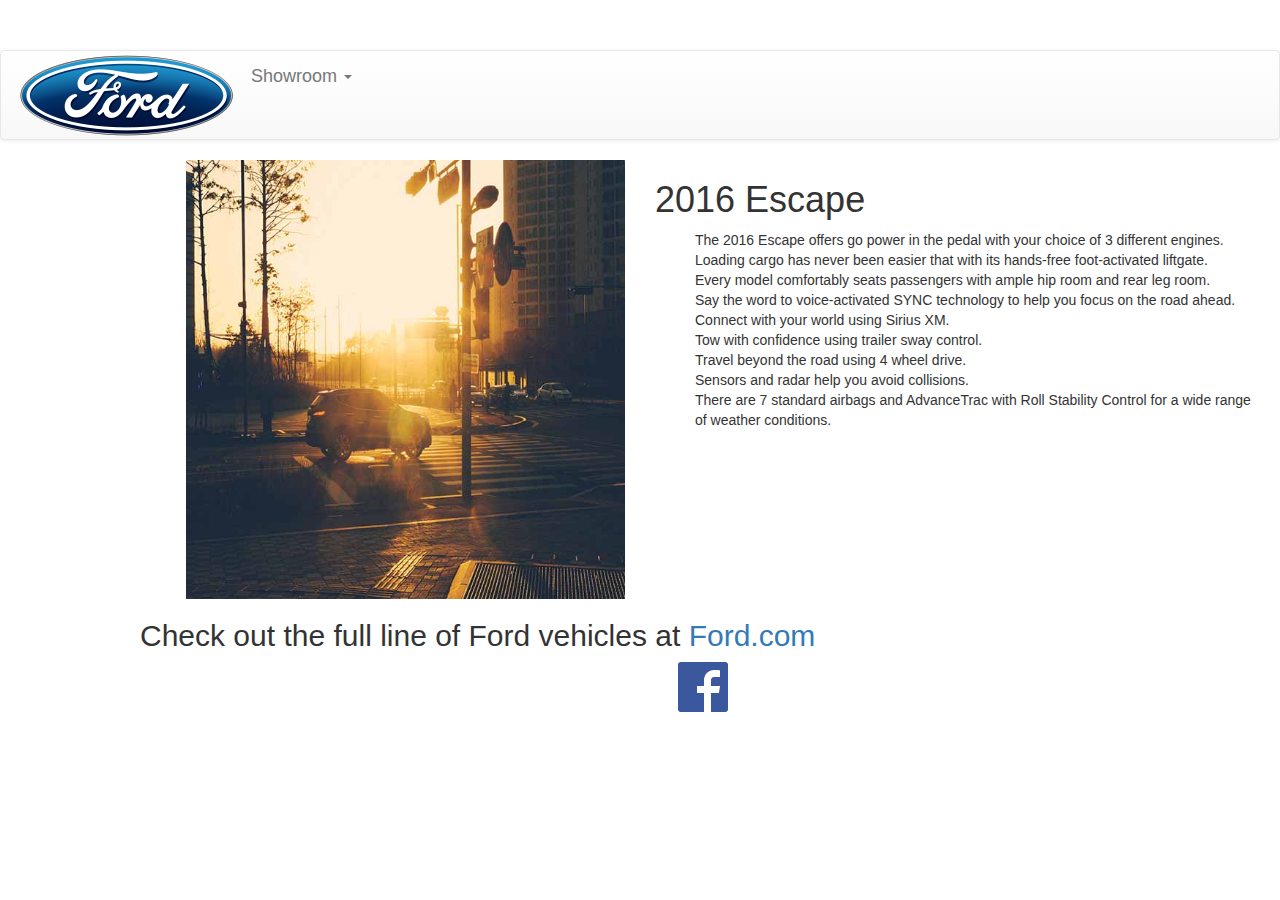
<file: index.html>
<!doctype html>
<!--[if lt IE 7]>      <html class="no-js lt-ie9 lt-ie8 lt-ie7" lang=""> <![endif]-->
<!--[if IE 7]>         <html class="no-js lt-ie9 lt-ie8" lang=""> <![endif]-->
<!--[if IE 8]>         <html class="no-js lt-ie9" lang=""> <![endif]-->
<!--[if gt IE 8]><!--> <html class="no-js" lang=""> <!--<![endif]-->
    <head>
        <meta charset="utf-8">
        <meta http-equiv="X-UA-Compatible" content="IE=edge,chrome=1">
        <title></title>
        <meta name="description" content="">
        <meta name="viewport" content="width=device-width, initial-scale=1">
        <link rel="apple-touch-icon" href="apple-touch-icon.png">
        <link rel="stylesheet" href="css/bootstrap.css">
        <link rel="stylesheet" href="css/bootstrap.min.css">
        <link rel="stylesheet" href="css/bootstrap-theme.css">
        <style>
            body {
                padding-top: 50px;
                padding-bottom: 20px;
            }
        </style>
        <link rel="stylesheet" href="css/bootstrap-theme.min.css">
        <link rel="stylesheet" href="css/main.css">

        <script src="js/vendor/modernizr-2.8.3-respond-1.4.2.min.js"></script>
    </head>
    <body>
        <!--[if lt IE 8]>
            <p class="browserupgrade">You are using an <strong>outdated</strong> browser. Please <a href="http://browsehappy.com/">upgrade your browser</a> to improve your experience.</p>
        <![endif]-->
        
        <nav class="navbar navbar-default">
  <div class="container-fluid">
    <!-- Brand and toggle get grouped for better mobile display -->
    <div class="navbar-header">
      <button type="button" class="navbar-toggle collapsed" data-toggle="collapse" data-target="#bs-example-navbar-collapse-1" aria-expanded="false">
        <span class="sr-only">Toggle navigation</span>
        <span class="icon-bar"></span>
        <span class="icon-bar"></span>
        <span class="icon-bar"></span>
      </button>
        <a href="index.html"><img src="img/220px-Ford_Motor_Company_Logo.svg.png" alt="Ford logo"></a>
    </div>
    <!-- Collect the nav links, forms, and other content for toggling -->
    <div class="collapse navbar-collapse" id="bs-example-navbar-collapse-1">
      <ul class="nav navbar-nav">
          
        
        <li class="dropdown">
            
          <a href="#" class="dropdown-toggle" data-toggle="dropdown" role="button" aria-haspopup="true" aria-expanded="false">Showroom <span class="caret"></span></a>
          <ul class="dropdown-menu">
            <li><a href="showroom.html">2016 Escape</a></li>
            <li><a href="white%20platinum%20metallic%20tri-coat.html">White Platinum Metallic Tri-coat</a></li>
            <li><a href="ingot%20silver.html">Ingot silver</a></li>
            <li><a href="sunset.html">Sunset</a></li>
            <li><a href="spice.html">Electric Spice</a></li>
            <li ><a href="shadow%20black.html">Shadow black</a></li>
            <li><a href="oxford%20white.html">Oxford white</a></li>
            <li><a href="ruby%20red%20metallic%20tined%20clearcoat.html">Ruby Red Metallic Tinted Clearcoat</a></li>
            <li><a href="deep%20impact%20blue.html">Deep Impact Blue</a></li>
            <li><a href="magnetic.html">Magnetic</a></li>
          </ul>
          </ul>
    </div><!-- /.navbar-collapse -->
  </div><!-- /.container-fluid -->
</nav>
        
        
<div class="container-fluid">
    
 <div class="row">
 <div class="col-md-6">
<img src="img/SUV%20in%20sun%20resized.jpg" class="img-responsive" alt="Responsive image">
     </div>
    <div class="col-md-6"> 
<h1>2016 Escape</h1>
  <ul>     
      <li> The 2016 Escape offers go power in the pedal with your choice of 3 different engines.</li>
      <li> Loading cargo has never been easier that with its hands-free foot-activated liftgate.</li>
      <li> Every model comfortably seats passengers with ample hip room and rear leg room.</li>
      <li>Say the word to voice-activated SYNC technology to help you focus on the road ahead.</li>
      <li> Connect with your world using Sirius XM.</li>
      <li>Tow with confidence using trailer sway control.</li>
      <li>Travel beyond the road using 4 wheel drive. </li>
      <li>Sensors and radar help you avoid collisions.</li>
      <li>There are 7 standard airbags and AdvanceTrac with Roll Stability Control for a wide range of weather conditions.</li></ul>
        
  </div>         
</div>
    <footer> <h2>Check out the full line of Ford vehicles at <a href="http://Ford.com">Ford.com</a> </h2>
        <a href="https://Facebook.com/ford"><img src="img/FB-f-Logo__blue_50.png" alt="Facebook logo" class="center-block"></a>
      </footer>
    </div> <!-- /container -->        <script src="//ajax.googleapis.com/ajax/libs/jquery/1.11.2/jquery.min.js"></script>
        <script>window.jQuery || document.write('<script src="js/vendor/jquery-1.11.2.min.js"><\/script>')</script>

        <script src="js/vendor/bootstrap.min.js"></script>

        <script src="js/plugins.js"></script>
        <script src="js/main.js"></script>

        <!-- Google Analytics: change UA-XXXXX-X to be your site's ID. -->
        <script>
            (function(b,o,i,l,e,r){b.GoogleAnalyticsObject=l;b[l]||(b[l]=
            function(){(b[l].q=b[l].q||[]).push(arguments)});b[l].l=+new Date;
            e=o.createElement(i);r=o.getElementsByTagName(i)[0];
            e.src='//www.google-analytics.com/analytics.js';
            r.parentNode.insertBefore(e,r)}(window,document,'script','ga'));
            ga('create','UA-XXXXX-X','auto');ga('send','pageview');
        </script>
    </body>
</html>
</file>
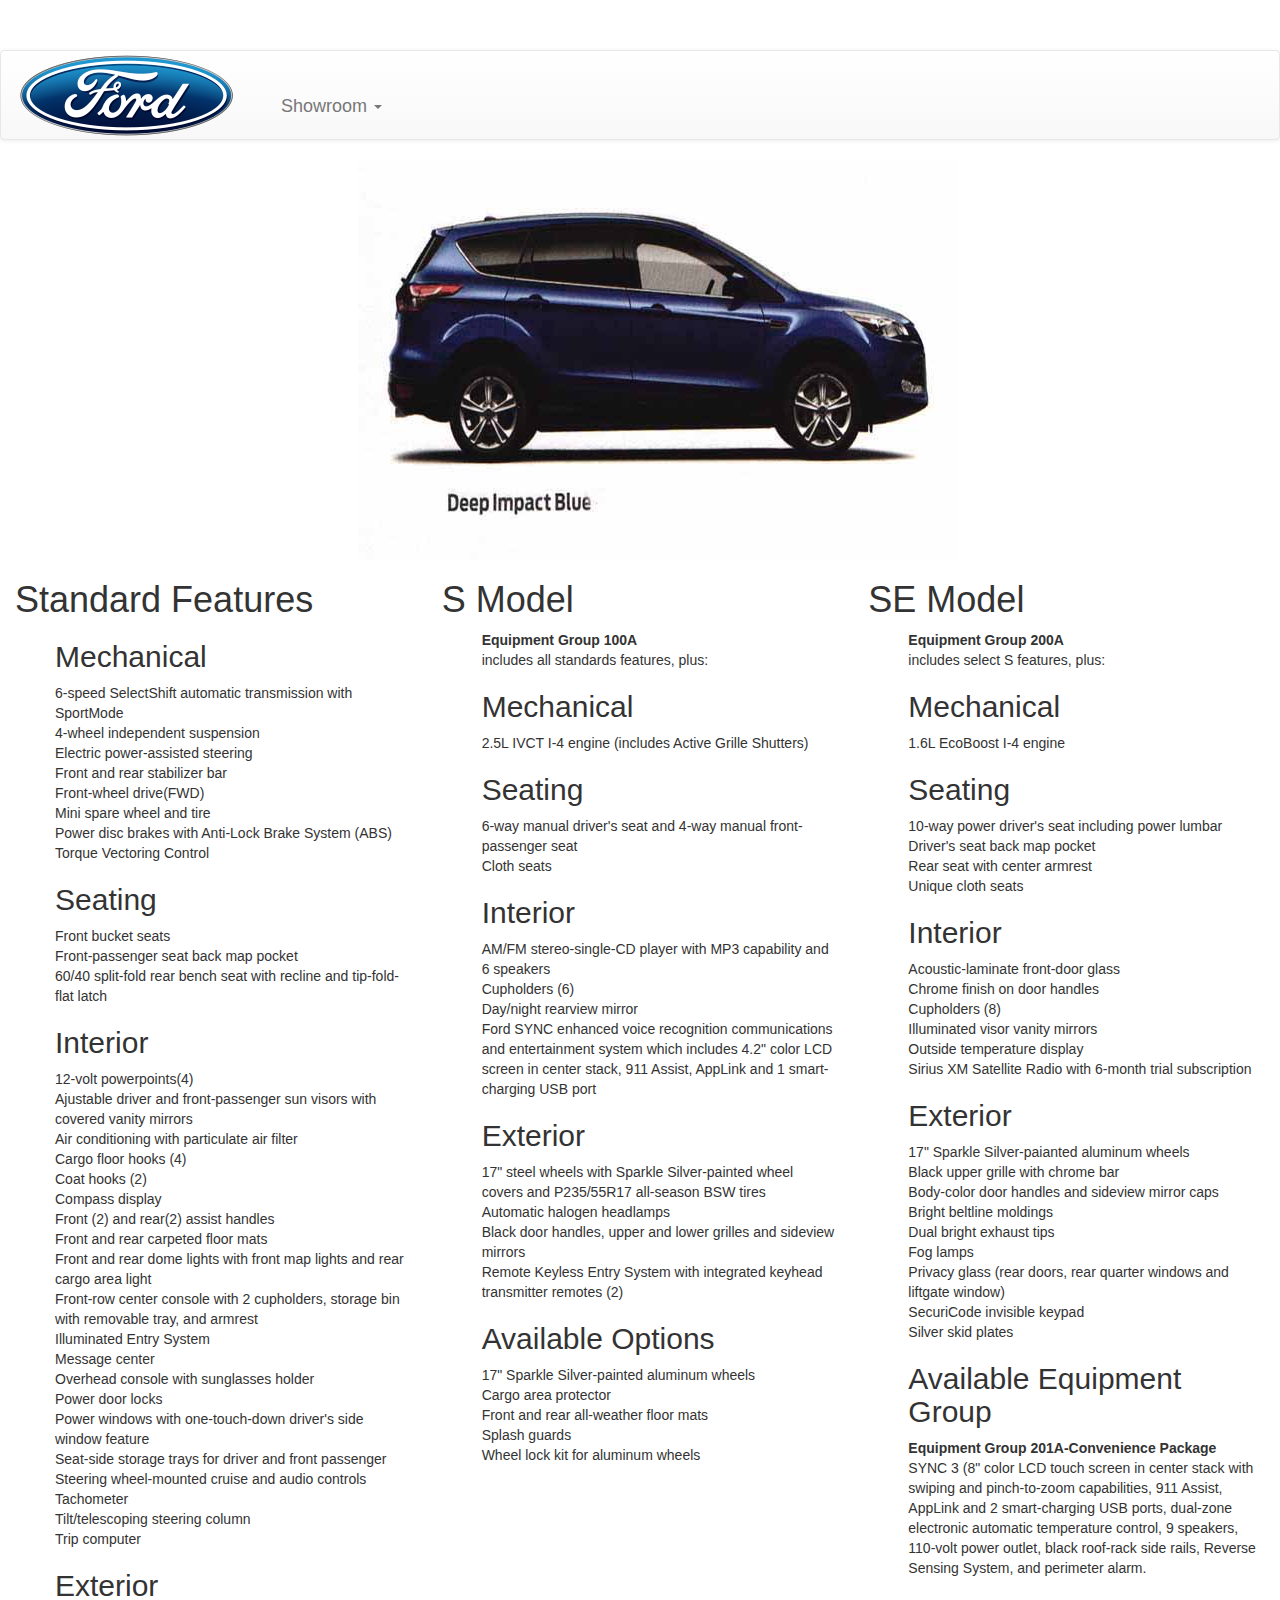
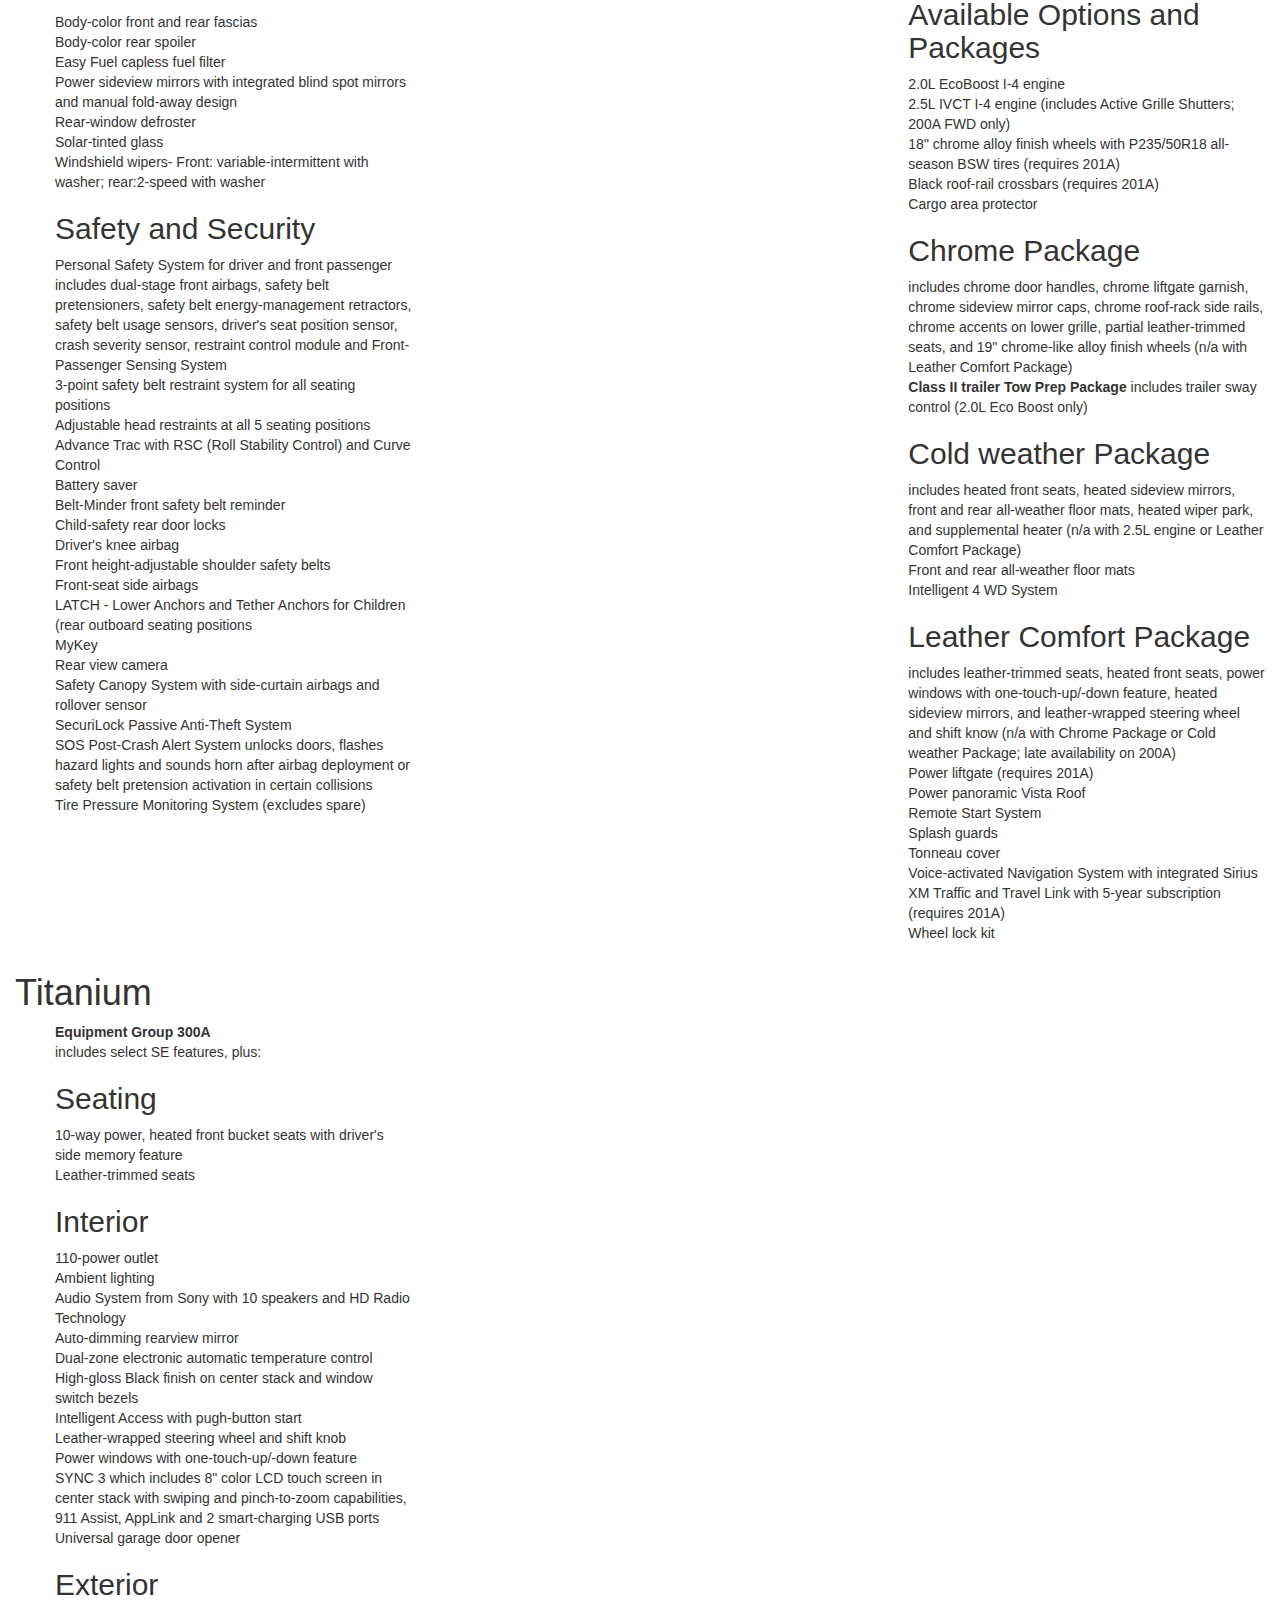
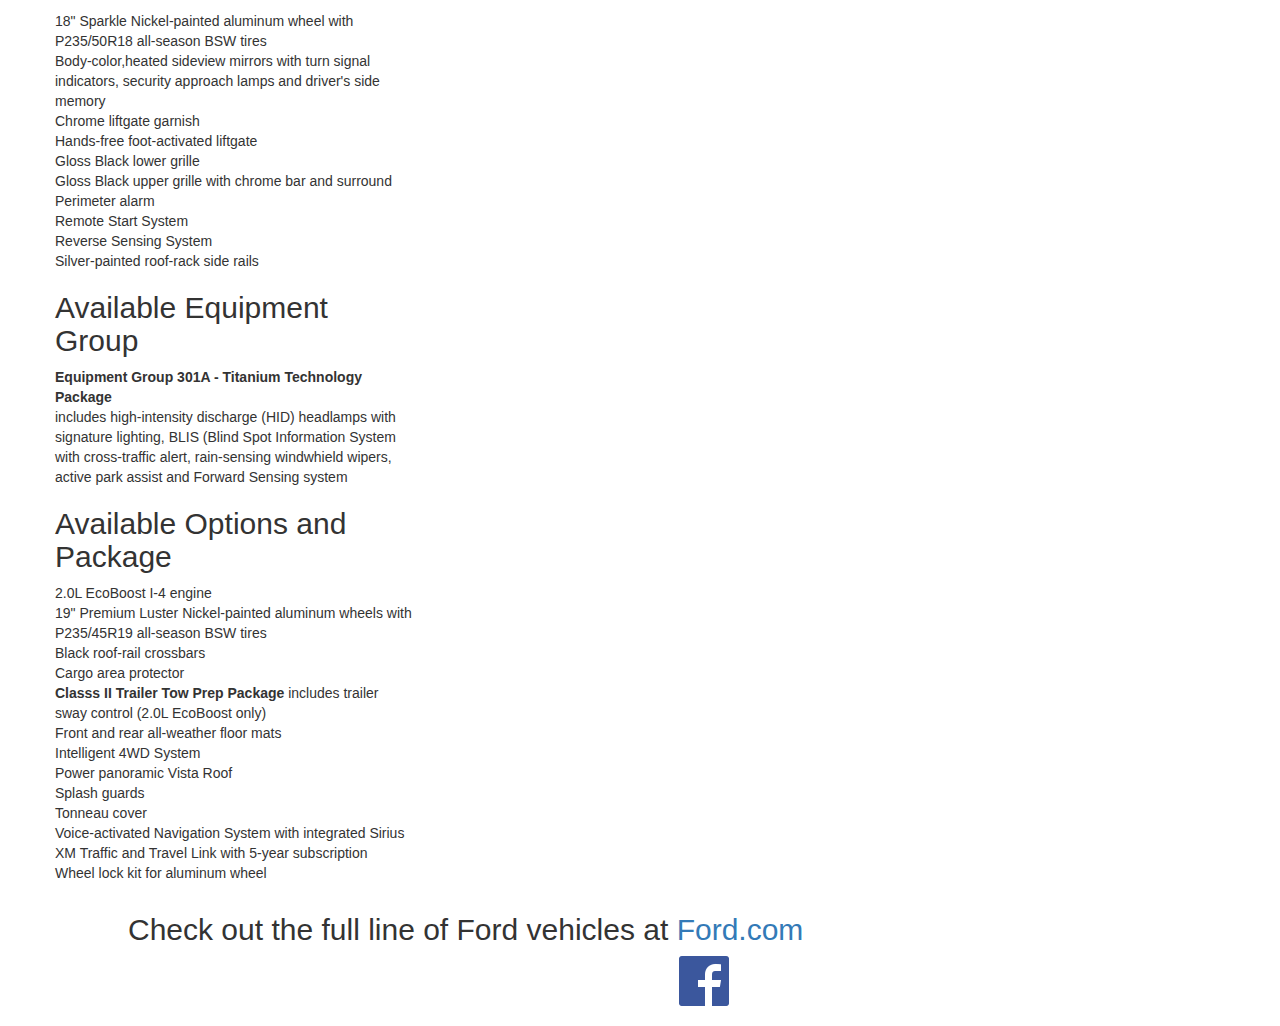
<file: deep impact blue.html>
<!doctype html>
<!--[if lt IE 7]>      <html class="no-js lt-ie9 lt-ie8 lt-ie7" lang=""> <![endif]-->
<!--[if IE 7]>         <html class="no-js lt-ie9 lt-ie8" lang=""> <![endif]-->
<!--[if IE 8]>         <html class="no-js lt-ie9" lang=""> <![endif]-->
<!--[if gt IE 8]><!--> <html class="no-js" lang=""> <!--<![endif]-->
    <head>
        <meta charset="utf-8">
        <meta http-equiv="X-UA-Compatible" content="IE=edge,chrome=1">
        <title></title>
        <meta name="description" content="">
        <meta name="viewport" content="width=device-width, initial-scale=1">
        <link rel="apple-touch-icon" href="apple-touch-icon.png">

        <link rel="stylesheet" href="css/bootstrap.min.css">
        <style>
            body {
                padding-top: 50px;
                padding-bottom: 20px;
            }
        </style>
        <link rel="stylesheet" href="css/bootstrap-theme.min.css">
        <link rel="stylesheet" href="css/main.css">

        <script src="js/vendor/modernizr-2.8.3-respond-1.4.2.min.js"></script>
    </head>
    <body>
        <!--[if lt IE 8]>
            <p class="browserupgrade">You are using an <strong>outdated</strong> browser. Please <a href="http://browsehappy.com/">upgrade your browser</a> to improve your experience.</p>
        <![endif]-->
            
                
        <nav class="navbar navbar-default">
  <div class="container-fluid">
    <!-- Brand and toggle get grouped for better mobile display -->
    <div class="navbar-header">
      <button type="button" class="navbar-toggle collapsed" data-toggle="collapse" data-target="#bs-example-navbar-collapse-1" aria-expanded="false">
        <span class="sr-only">Toggle navigation</span>
        <span class="icon-bar"></span>
        <span class="icon-bar"></span>
        <span class="icon-bar"></span>
      </button>
      <a href="index.html"><img src="img/220px-Ford_Motor_Company_Logo.svg.png" alt="Ford logo"></a>
    </div>
    <!-- Collect the nav links, forms, and other content for toggling -->
    <div class="collapse navbar-collapse" id="bs-example-navbar-collapse-1">
      <ul class="nav navbar-nav">
        <li><a href="about.html"></li> 
        <li class="dropdown">
          <a href="#" class="dropdown-toggle" data-toggle="dropdown" role="button" aria-haspopup="true" aria-expanded="false">Showroom <span class="caret"></span></a>
          <ul class="dropdown-menu">
            <li><a href="showroom.html">2016 Escape</a></li>
            <li><a href="white%20platinum%20metallic%20tri-coat.html">White Platinum Metallic Tri-coat</a></li>
            <li><a href="ingot%20silver.html">Ingot silver</a></li>
            <li><a href="sunset.html">Sunset</a></li>
            <li><a href="spice.html">Electric Spice</a></li>
            <li ><a href="shadow%20black.html">Shadow black</a></li>
            <li><a href="oxford%20white.html">Oxford white</a></li>
            <li><a href="ruby%20red%20metallic%20tined%20clearcoat.html">Ruby Red Metallic Tinted Clearcoat</a></li>
            <li><a href="deep%20impact%20blue.html">Deep Impact Blue</a></li>
            <li><a href="magnetic.html">Magnetic</a></li>
          </ul>
         </ul>
    </div><!-- /.navbar-collapse -->
  </div><!-- /.container-fluid -->
</nav>
 
<div class="container-fluid">
 <div class="row">
     
     <!---fix right side of photo0---->
 <img src="img/deep%20impact%20blue.jpg" class="img-responsive" alt="deep impact blue">
    </div>
    
<div class="row">
<div class="col-md-4" class="standard features">  
    <h1>Standard Features</h1>
  <ul>
      <li><h2>Mechanical</h2></li>
      <li>6-speed SelectShift automatic transmission with SportMode</li>
      <li>4-wheel independent suspension</li>
      <li>Electric power-assisted steering
      <li>Front and rear stabilizer bar</li>
      <li>Front-wheel drive(FWD)</li>
      <li>Mini spare wheel and tire</li>
      <li>Power disc brakes with Anti-Lock Brake System (ABS)</li>
      <li>Torque Vectoring Control</li>
      
      <li><h2>Seating</h2></li>
      <li>Front bucket seats </li>
      <li>Front-passenger seat back map pocket</li>
      <li>60/40 split-fold rear bench seat with recline and tip-fold-flat latch</li>
      
      <li><h2>Interior</h2></li>
      <li> 12-volt powerpoints(4)</li>
      <li>Ajustable driver and front-passenger sun visors with covered vanity mirrors</li>
      <li>Air conditioning with particulate air filter</li>
      <li>Cargo floor hooks (4)</li>
      <li>Coat hooks (2)</li>
      <li>Compass display</li>
      <li>Front (2) and rear(2) assist handles</li>
      <li>Front and rear carpeted floor mats</li>
      <li>Front and rear dome lights with front map lights and rear cargo area light</li>
      <li> Front-row center console with 2 cupholders, storage bin with removable tray, and armrest</li>
      <li>Illuminated Entry System</li>
      <li>Message center</li>
      <li> Overhead console with sunglasses holder</li>
      <li>Power door locks</li>
      <li>Power windows with one-touch-down driver's side window feature</li>
      <li>Seat-side storage trays for driver and front passenger</li>
      <li>Steering wheel-mounted cruise and audio controls</li>
      <li>Tachometer</li>
      <li>Tilt/telescoping steering column</li>
      <li>Trip computer</li>
      
      <li><h2> Exterior</h2></li>
      <li> Body-color front and rear fascias</li>
      <li>Body-color rear spoiler</li>
      <li>Easy Fuel capless fuel filter</li>
      <li>Power sideview mirrors with integrated blind spot mirrors and manual fold-away design</li>
      <li>Rear-window defroster</li>
      <li>Solar-tinted glass</li>
      <li>Windshield wipers- Front: variable-intermittent with washer; rear:2-speed with washer</li>
      
      <li><h2>Safety and Security</h2></li>
      <li> Personal Safety System for driver and front passenger includes dual-stage front airbags, safety belt pretensioners, safety belt energy-management retractors, safety belt usage sensors, driver's seat position sensor, crash severity sensor, restraint control module and Front-Passenger Sensing System</li>
      <li> 3-point safety belt restraint system for all seating positions</li>
      <li>Adjustable head restraints at all 5 seating positions</li>
      <li>Advance Trac with RSC (Roll Stability Control) and Curve Control</li>
      <li>Battery saver</li>
      <li>Belt-Minder front safety belt reminder</li>
      <li>Child-safety rear door locks</li>
      <li>Driver's knee airbag</li>
      <li>Front height-adjustable shoulder safety belts</li>
      <li>Front-seat side airbags </li>
      <li>LATCH - Lower Anchors and Tether Anchors for Children (rear outboard seating positions</li>
      <li>MyKey</li>
      <li>Rear view camera</li>
      <li>Safety Canopy System with side-curtain airbags and rollover sensor</li>
      <li>SecuriLock Passive Anti-Theft System</li>
      <li> SOS Post-Crash Alert System unlocks doors, flashes hazard lights and sounds horn after airbag deployment or safety belt pretension activation in certain collisions</li>
      <li> Tire Pressure Monitoring System (excludes spare)</li>
   
   </ul>
 </div>
 <!---- this content is for S model--->
     <div class="col-md-4" class="S model">
     <h1>S Model</h1>
     <ul><li><b>Equipment Group 100A</b></li>
         <li>includes all standards features, plus:</li>
         <li><h2>Mechanical</h2></li>
         <li>2.5L IVCT I-4 engine (includes Active Grille Shutters)</li>
         <li><h2>Seating</h2></li>
         <li>6-way manual driver's seat and 4-way manual front-passenger seat</li>
         <li>Cloth seats</li>
         <li><h2>Interior</h2></li>
         <li>AM/FM stereo-single-CD player with MP3 capability and 6 speakers</li>
         <li>Cupholders (6)</li>
         <li>Day/night rearview mirror</li>
         <li>Ford SYNC enhanced voice recognition communications and entertainment system which includes 4.2" color LCD screen in center stack, 911 Assist, AppLink and 1 smart-charging USB port</li>
         <li><h2>Exterior</h2></li>
         <li>17" steel wheels with Sparkle Silver-painted wheel covers and P235/55R17 all-season BSW tires</li>
         <li>Automatic halogen headlamps</li>
         <li>Black door handles, upper and lower grilles and sideview mirrors</li>
         <li>Remote Keyless Entry System with integrated keyhead transmitter remotes (2)</li>
         <li><h2>Available Options</h2></li>
         <li>17" Sparkle Silver-painted aluminum wheels</li>
         <li> Cargo area protector</li>
         <li>Front and rear all-weather floor mats</li>
         <li>Splash guards</li>
         <li>Wheel lock kit for aluminum wheels</li>
     
    </ul>
    </div>     
       <div class="col-md-4" class="SE model"> 
         <!---this content is for SE model--->
    <h1>SE Model</h1>
         
    <ul><li><b>Equipment Group 200A</b></li>
        <li>includes select S features, plus:</li>
        <li><h2>Mechanical</h2></li>
        <li>1.6L EcoBoost I-4 engine</li>
        
        <li><h2>Seating</h2></li>
        <li>10-way power driver's seat including power lumbar</li>
        <li>Driver's seat back map pocket</li>
        <li>Rear seat with center armrest<li>
        <li>Unique cloth seats</li>
        
        <li><h2>Interior</h2></li>
        <li>Acoustic-laminate front-door glass </li>
        <li>Chrome finish on door handles</li>
        <li>Cupholders (8)</li>
        <li> Illuminated visor vanity mirrors</li>
        <li>Outside temperature display</li>
        <li> Sirius XM Satellite Radio with 6-month trial subscription</li>
        
        <li><h2>Exterior</h2></li>
        <li>17" Sparkle Silver-paianted aluminum wheels</li>
        <li> Black upper grille with chrome bar</li>
        <li>Body-color door handles and sideview mirror caps</li>
        <li>Bright beltline moldings</li>
        <li>Dual bright exhaust tips</li>
        <li>Fog lamps</li>
        <li>Privacy glass (rear doors, rear quarter windows and liftgate window)</li>
        <Li> SecuriCode invisible keypad</Li>
        <li>Silver skid plates</li>
        
        <li><h2>Available Equipment Group</li>
            <li><b>Equipment Group 201A-Convenience Package</b></li></h2>
        <li> SYNC 3 (8" color LCD touch screen in center stack with swiping and pinch-to-zoom capabilities, 911 Assist, AppLink and 2 smart-charging USB ports, dual-zone electronic automatic temperature control, 9 speakers, 110-volt power outlet, black roof-rack side rails, Reverse Sensing System, and perimeter alarm. </li>
        
        <li><h2>Available Options and Packages</h2></li>
        <li>2.0L EcoBoost I-4 engine</li>
        <li> 2.5L IVCT I-4 engine (includes Active  Grille Shutters; 200A FWD only)</li>
        <li>18" chrome alloy finish wheels with P235/50R18 all-season BSW tires (requires 201A)</li>
        <li>Black roof-rail crossbars (requires 201A)</li>
        <li>Cargo area protector</li>
        
        <li><h2>Chrome Package</h2></li>
          <li> includes chrome door handles, chrome liftgate garnish, chrome sideview mirror caps, chrome roof-rack side rails, chrome accents on lower grille, partial leather-trimmed seats, and 19"
            chrome-like alloy finish wheels (n/a with Leather Comfort Package)</li>
        <li><b>Class II trailer Tow Prep Package</b> includes trailer sway control (2.0L Eco Boost only)</li>
            
        <li><h2>Cold weather Package</h2></li>
        <li> includes heated front seats, heated sideview mirrors, front and rear all-weather floor mats, heated wiper park, and supplemental heater (n/a with 2.5L engine or Leather Comfort Package)</li>
        <li> Front and rear all-weather floor mats</li>
        <li>Intelligent 4 WD System</li>
        
        <li><h2>Leather Comfort Package</h2></li>
        
        <li> includes leather-trimmed seats, heated front seats, power windows with one-touch-up/-down feature, heated sideview mirrors, and leather-wrapped steering wheel and shift know (n/a with Chrome Package or Cold weather Package; late availability on 200A)</li>
        <li>Power liftgate (requires 201A)</li>
        <li> Power panoramic Vista Roof</li>
        <li> Remote Start System</li>
        <li>Splash guards</li>
        <li>Tonneau cover</li>
        <li>Voice-activated Navigation System with integrated Sirius XM Traffic and Travel Link with 5-year subscription (requires 201A)</li>
        <li>Wheel lock kit</li>
    </ul>
         </div> 
    
    <div class="col-md-4" class="Titanium">
    <h1> Titanium</h1>     
       <ul><li><b>Equipment Group 300A</b></li>
         <li>includes select SE features, plus:</li>
        <li><h2>Seating</h2></li>
        <li>10-way power, heated front bucket seats with driver's side memory feature </li>
        <li>Leather-trimmed seats</li>
        
        <li><h2>Interior</h2></li>
        <li>110-power outlet</li>
        <li>Ambient lighting</li>
        <li>Audio System from Sony with 10 speakers and HD Radio Technology</li>
        <li>Auto-dimming rearview mirror</li>
        <li>Dual-zone electronic automatic temperature control</li>
        <li>High-gloss Black finish on center stack and window switch bezels</li>
        <li>Intelligent Access with pugh-button start</li>
        <li>Leather-wrapped steering wheel and shift knob</li>
        <li>Power windows with one-touch-up/-down feature</li>
        <li>SYNC 3 which includes 8" color LCD touch screen in center stack with swiping and pinch-to-zoom capabilities, 911 Assist, AppLink and 2 smart-charging USB ports</li>
        <li>Universal garage door opener</li>
        
        <li><h2>Exterior</h2></li>
        <li> 18" Sparkle Nickel-painted aluminum wheel with P235/50R18 all-season BSW tires</li>
        <li>Body-color,heated sideview mirrors with turn signal indicators, security approach lamps and driver's side memory</li>
        <li>Chrome liftgate garnish</li>
        <li>Hands-free foot-activated liftgate</li>
        <li>Gloss Black lower grille</li>
        <li>Gloss Black upper grille with chrome bar and surround</li>
        <li> Perimeter alarm</li>
        <li>Remote Start System</li>
        <li>Reverse Sensing System</li>
        <li>Silver-painted roof-rack side rails</li>
        <li><h2> Available Equipment Group</h2></li>
        <li><b>Equipment Group 301A - Titanium Technology Package </b></li>
        
        <li> includes high-intensity discharge (HID) headlamps with signature lighting, BLIS (Blind Spot Information System with cross-traffic alert, rain-sensing windwhield wipers, active park assist and Forward Sensing system</li>
        <li><h2>Available Options and Package</h2></li>
        <li>2.0L EcoBoost I-4 engine</li>
        <li> 19" Premium Luster Nickel-painted aluminum wheels with P235/45R19 all-season BSW tires</li>
        <li>Black roof-rail crossbars</li>
        <li>Cargo area protector</li>
        
           <li><b>Classs II Trailer Tow Prep Package</b> includes trailer sway control (2.0L EcoBoost only)</li>
            <li>Front and rear all-weather floor mats</li>
            <li>Intelligent 4WD System</li>
            <li>Power panoramic Vista Roof</li>
            <li>Splash guards</li>
            <li>Tonneau cover</li>
            <li>Voice-activated Navigation System with integrated Sirius XM Traffic and Travel Link with 5-year subscription</li>
            <li> Wheel lock kit for aluminum wheel</li>
            </ul> 
      
</div>          
</div>         
</div>
<footer><h2> Check out the full line of Ford vehicles at <a href="http://Ford.com">Ford.com</a></h2>  <a href="https://Facebook.com/ford"><img src="img/FB-f-Logo__blue_50.png" alt="Facebook logo"class="center-block"></a></footer>
<script src="//ajax.googleapis.com/ajax/libs/jquery/1.11.2/jquery.min.js"></script>
<script>window.jQuery || document.write('<script src="js/vendor/jquery-1.11.2.min.js"><\/script>')</script>

        <script src="js/vendor/bootstrap.min.js"></script>

        <script src="js/plugins.js"></script>
        <script src="js/main.js"></script>

        <!-- Google Analytics: change UA-XXXXX-X to be your site's ID. -->
        <script>
            (function(b,o,i,l,e,r){b.GoogleAnalyticsObject=l;b[l]||(b[l]=
            function(){(b[l].q=b[l].q||[]).push(arguments)});b[l].l=+new Date;
            e=o.createElement(i);r=o.getElementsByTagName(i)[0];
            e.src='//www.google-analytics.com/analytics.js';
            r.parentNode.insertBefore(e,r)}(window,document,'script','ga'));
            ga('create','UA-XXXXX-X','auto');ga('send','pageview');
        </script>
    </body>
</html>
</file>
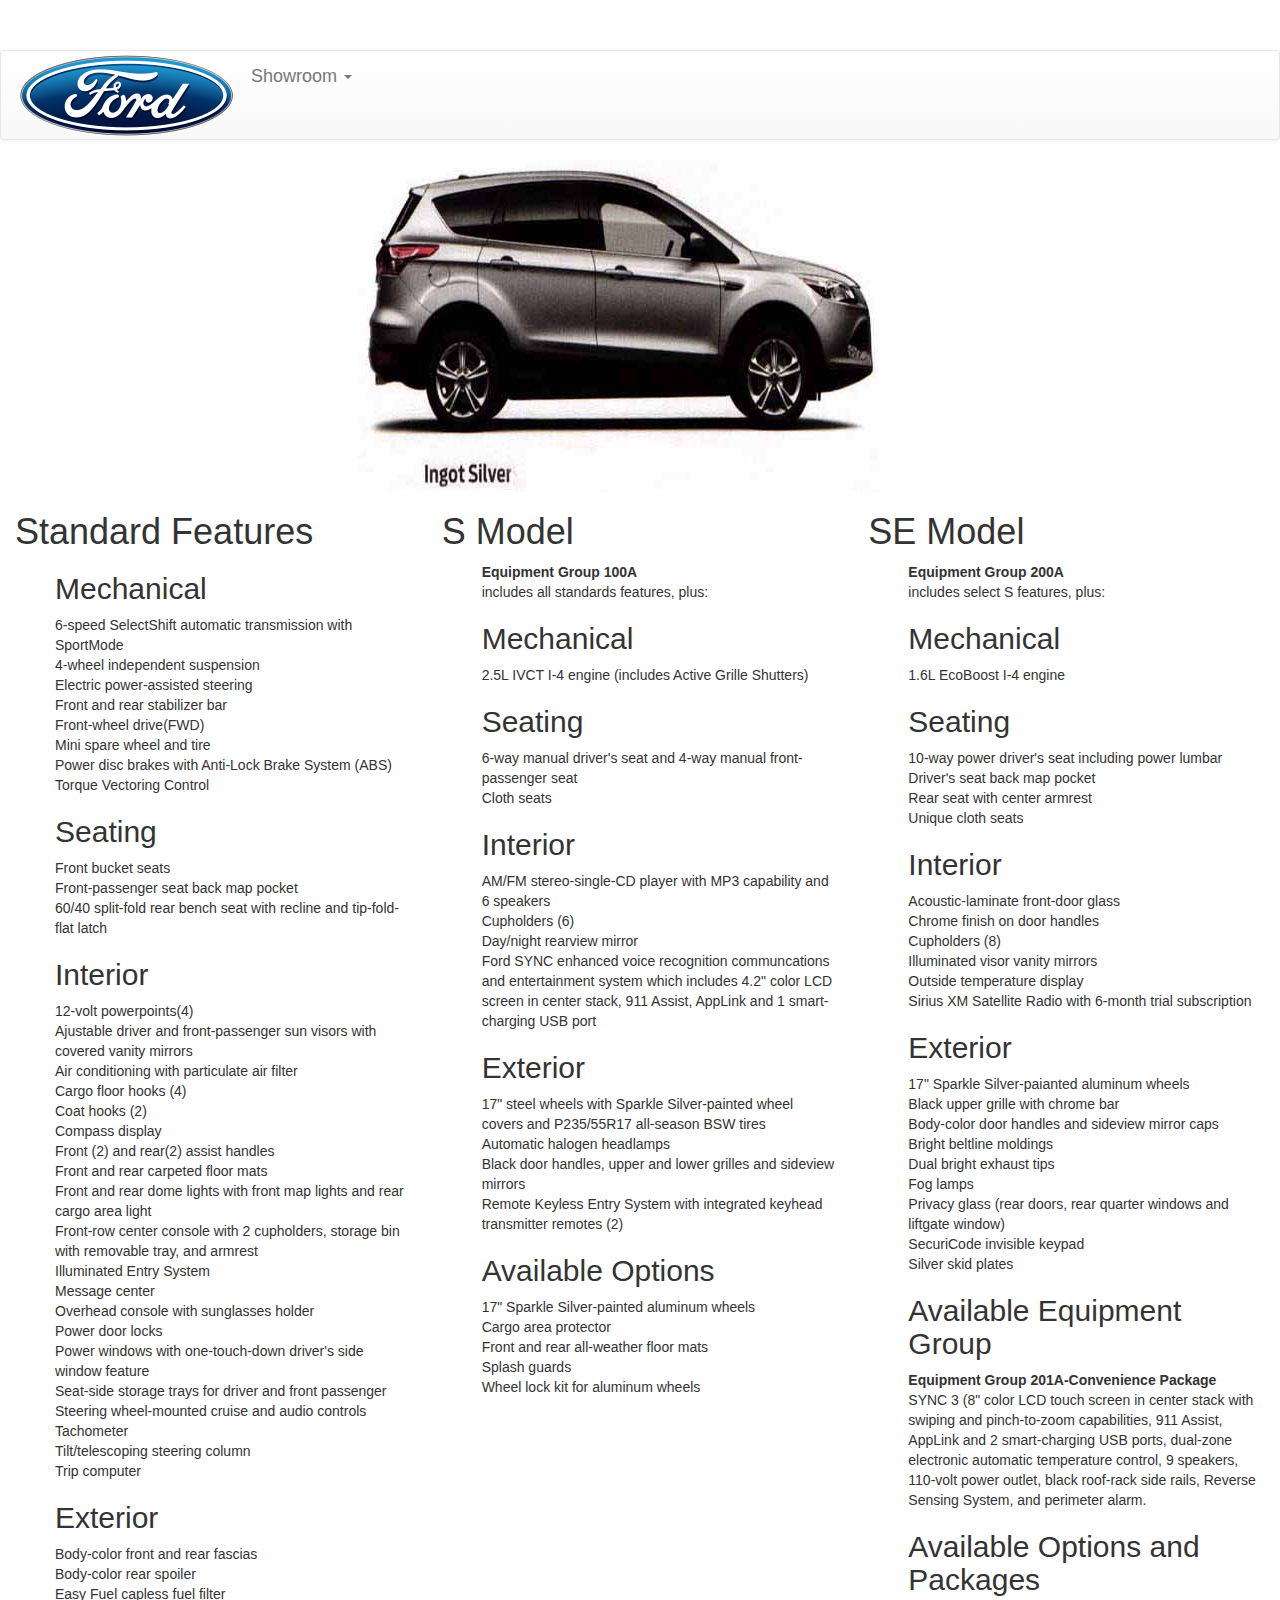
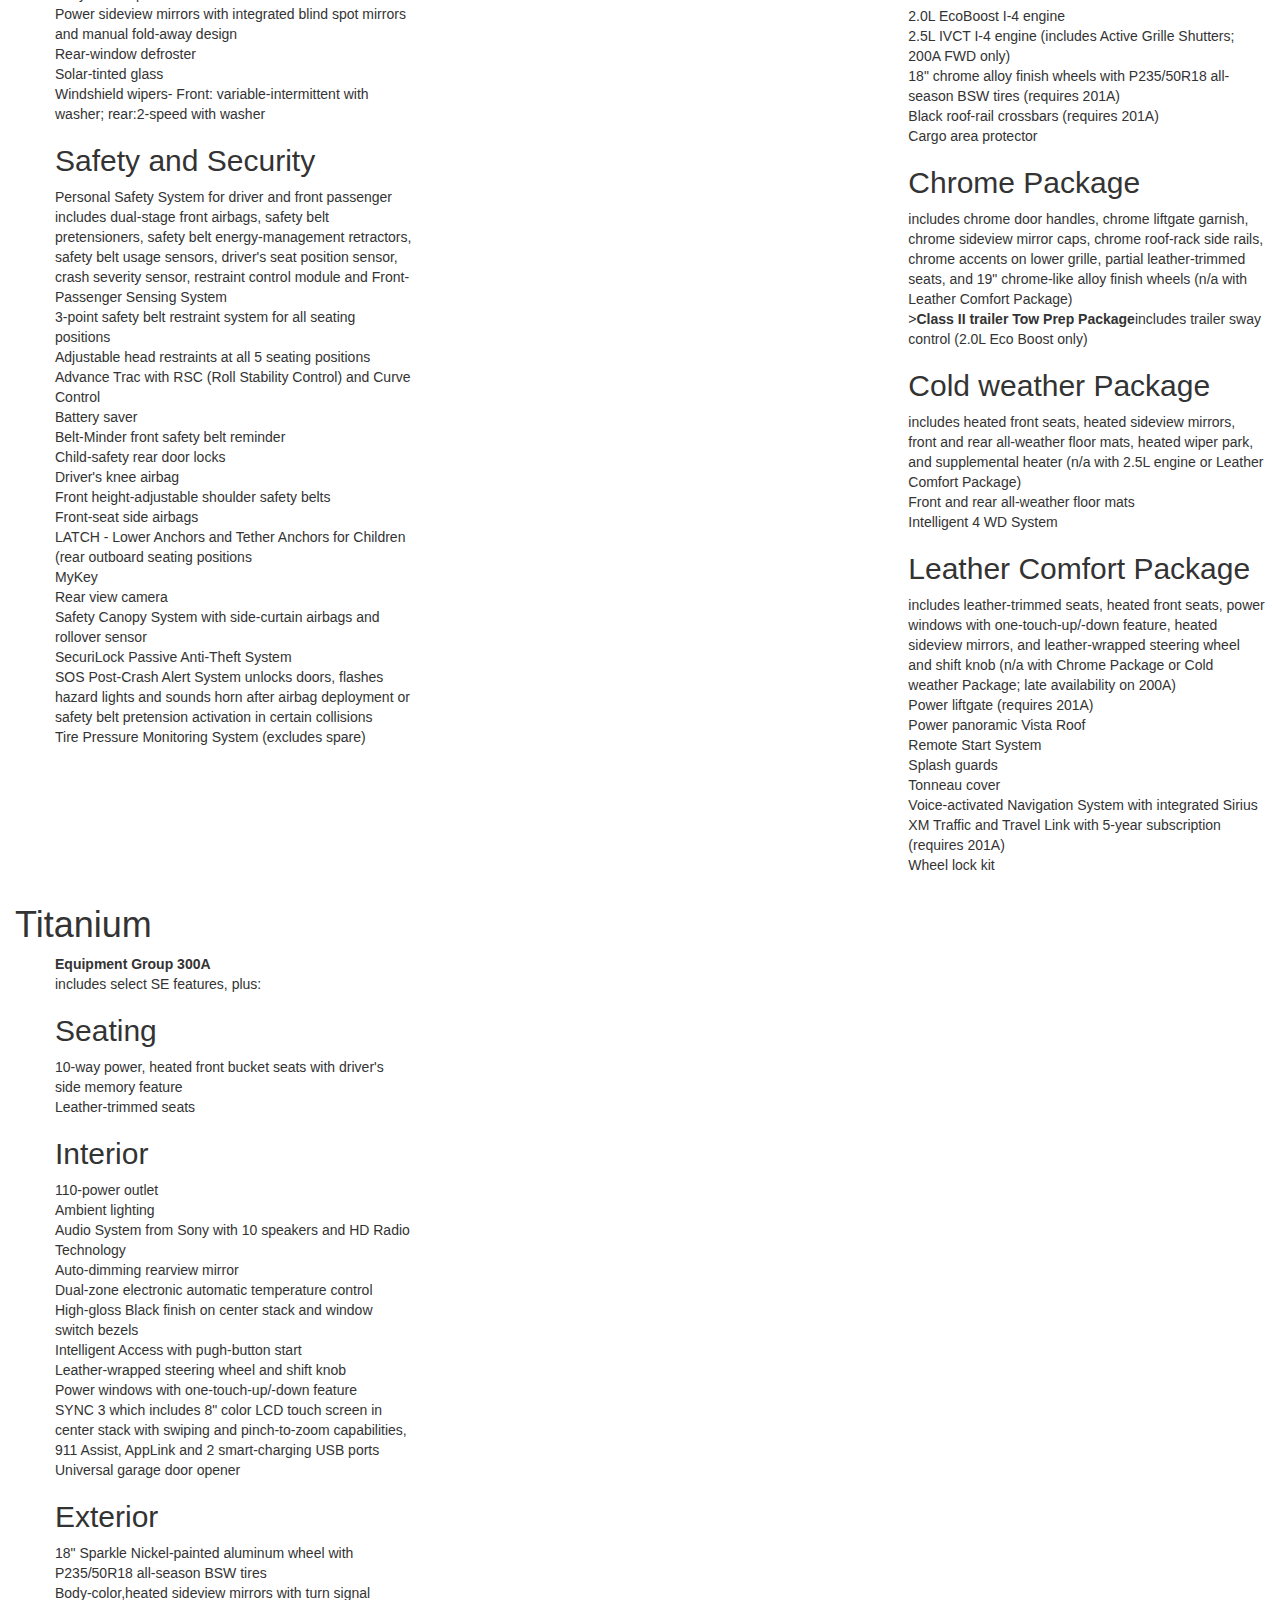
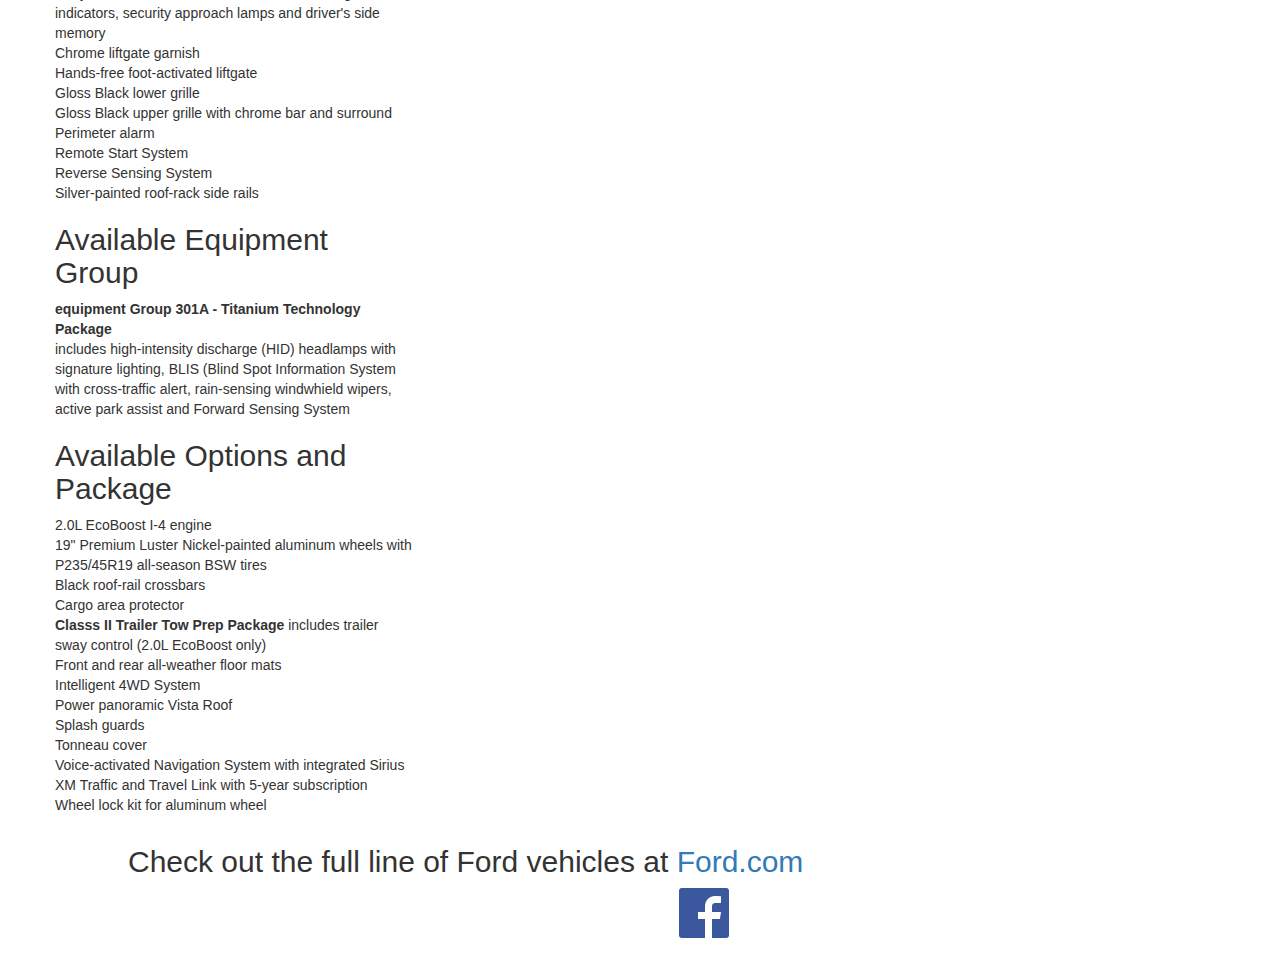
<file: ingot silver.html>
<!doctype html>
<!--[if lt IE 7]>      <html class="no-js lt-ie9 lt-ie8 lt-ie7" lang=""> <![endif]-->
<!--[if IE 7]>         <html class="no-js lt-ie9 lt-ie8" lang=""> <![endif]-->
<!--[if IE 8]>         <html class="no-js lt-ie9" lang=""> <![endif]-->
<!--[if gt IE 8]><!--> <html class="no-js" lang=""> <!--<![endif]-->
    <head>
        <meta charset="utf-8">
        <meta http-equiv="X-UA-Compatible" content="IE=edge,chrome=1">
        <title></title>
        <meta name="description" content="">
        <meta name="viewport" content="width=device-width, initial-scale=1">
        <link rel="apple-touch-icon" href="apple-touch-icon.png">

        <link rel="stylesheet" href="css/bootstrap.min.css">
        <style>
            body {
                padding-top: 50px;
                padding-bottom: 20px;
            }
        </style>
        <link rel="stylesheet" href="css/bootstrap-theme.min.css">
        <link rel="stylesheet" href="css/main.css">

        <script src="js/vendor/modernizr-2.8.3-respond-1.4.2.min.js"></script>
    </head>
    <body>
        <!--[if lt IE 8]>
            <p class="browserupgrade">You are using an <strong>outdated</strong> browser. Please <a href="http://browsehappy.com/">upgrade your browser</a> to improve your experience.</p>
        <![endif]-->
            
              
     <nav class="navbar navbar-default">
  <div class="container-fluid">
    <!-- Brand and toggle get grouped for better mobile display -->
    <div class="navbar-header">
      <button type="button" class="navbar-toggle collapsed" data-toggle="collapse" data-target="#bs-example-navbar-collapse-1" aria-expanded="false">
        <span class="sr-only">Toggle navigation</span>
        <span class="icon-bar"></span>
        <span class="icon-bar"></span>
        <span class="icon-bar"></span>
      </button>
        <a href="index.html"><img src="img/220px-Ford_Motor_Company_Logo.svg.png" alt="Ford logo"></a>
    </div>
    <!-- Collect the nav links, forms, and other content for toggling -->
    <div class="collapse navbar-collapse" id="bs-example-navbar-collapse-1">
      <ul class="nav navbar-nav">
        
        <li class="dropdown">
          <a href="#" class="dropdown-toggle" data-toggle="dropdown" role="button" aria-haspopup="true" aria-expanded="false">Showroom <span class="caret"></span></a>
          <ul class="dropdown-menu">
            <li><a href="showroom.html">2016 Escape</a></li>
            <li><a href="white%20platinum%20metallic%20tri-coat.html">White Platinum Metallic Tri-coat</a></li>
            <li><a href="ingot%20silver.html">Ingot silver</a></li>
            <li><a href="sunset.html">Sunset</a></li>
            <li><a href="spice.html">Electric Spice</a></li>
            <li ><a href="shadow%20black.html">Shadow black</a></li>
            <li><a href="oxford%20white.html">Oxford white</a></li>
            <li><a href="ruby%20red%20metallic%20tined%20clearcoat.html">Ruby Red Metallic Tinted Clearcoat</a></li>
            <li><a href="deep%20impact%20blue.html">Deep Impact Blue</a></li>
            <li><a href="magnetic.html">Magnetic</a></li>
          </ul>
      </ul>
    </div><!-- /.navbar-collapse -->
  </div><!-- /.container-fluid -->
</nav>
   
<div class="container-fluid">
        
<div class="row">
      <img src="img/ingot%20silver.jpg" class="img-responsive" alt="ingot silver">  
</div> 
  
<div class="row">
<div class="col-md-4" class="standard features">    
    <h1>Standard Features</h1>
  <ul>
      <li><h2>Mechanical</h2></li>
      <li>6-speed SelectShift automatic transmission with SportMode</li>
      <li>4-wheel independent suspension</li>
      <li>Electric power-assisted steering
      <li>Front and rear stabilizer bar</li>
      <li>Front-wheel drive(FWD)</li>
      <li>Mini spare wheel and tire</li>
      <li>Power disc brakes with Anti-Lock Brake System (ABS)</li>
      <li>Torque Vectoring Control</li>
      
      <li><h2>Seating</h2></li>
      <li>Front bucket seats </li>
      <li>Front-passenger seat back map pocket</li>
      <li>60/40 split-fold rear bench seat with recline and tip-fold-flat latch</li>
      
      <li><h2>Interior</h2></li>
      <li> 12-volt powerpoints(4)</li>
      <li>Ajustable driver and front-passenger sun visors with covered vanity mirrors</li>
      <li>Air conditioning with particulate air filter</li>
      <li>Cargo floor hooks (4)</li>
      <li>Coat hooks (2)</li>
      <li>Compass display</li>
      <li>Front (2) and rear(2) assist handles</li>
      <li>Front and rear carpeted floor mats</li>
      <li>Front and rear dome lights with front map lights and rear cargo area light</li>
      <li> Front-row center console with 2 cupholders, storage bin with removable tray, and armrest</li>
      <li>Illuminated Entry System</li>
      <li>Message center</li>
      <li> Overhead console with sunglasses holder</li>
      <li>Power door locks</li>
      <li>Power windows with one-touch-down driver's side window feature</li>
      <li>Seat-side storage trays for driver and front passenger</li>
      <li>Steering wheel-mounted cruise and audio controls</li>
      <li>Tachometer</li>
      <li>Tilt/telescoping steering column</li>
      <li>Trip computer</li>
      
      <li><h2> Exterior</h2></li>
      <li> Body-color front and rear fascias</li>
      <li>Body-color rear spoiler</li>
      <li>Easy Fuel capless fuel filter</li>
      <li>Power sideview mirrors with integrated blind spot mirrors and manual fold-away design</li>
      <li>Rear-window defroster</li>
      <li>Solar-tinted glass</li>
      <li>Windshield wipers- Front: variable-intermittent with washer; rear:2-speed with washer</li>
      
      <li><h2>Safety and Security</h2></li>
      <li> Personal Safety System for driver and front passenger includes dual-stage front airbags, safety belt pretensioners, safety belt energy-management retractors, safety belt usage sensors, driver's seat position sensor, crash severity sensor, restraint control module and Front-Passenger Sensing System</li>
      <li> 3-point safety belt restraint system for all seating positions</li>
      <li>Adjustable head restraints at all 5 seating positions</li>
      <li>Advance Trac with RSC (Roll Stability Control) and Curve Control</li>
      <li>Battery saver</li>
      <li>Belt-Minder front safety belt reminder</li>
      <li>Child-safety rear door locks</li>
      <li>Driver's knee airbag</li>
      <li>Front height-adjustable shoulder safety belts</li>
      <li>Front-seat side airbags </li>
      <li>LATCH - Lower Anchors and Tether Anchors for Children (rear outboard seating positions</li>
      <li>MyKey</li>
      <li>Rear view camera</li>
      <li>Safety Canopy System with side-curtain airbags and rollover sensor</li>
      <li>SecuriLock Passive Anti-Theft System</li>
      <li> SOS Post-Crash Alert System unlocks doors, flashes hazard lights and sounds horn after airbag deployment or safety belt pretension activation in certain collisions</li>
      <li> Tire Pressure Monitoring System (excludes spare)</li>
   
   </ul>
 </div>   
 
            
            
        <!---- this content is for S model--->
     <div class="col-md-4" class="S model">
     <h1>S Model</h1>
     <ul><li><b>Equipment Group 100A</b></li>
         <li>includes all standards features, plus:</li>
         <li><h2>Mechanical</h2></li>
         <li>2.5L IVCT I-4 engine (includes Active Grille Shutters)</li>
         <li><h2>Seating</h2></li>
         <li>6-way manual driver's seat and 4-way manual front-passenger seat</li>
         <li>Cloth seats</li>
         <li><h2>Interior</h2></li>
         <li>AM/FM stereo-single-CD player with MP3 capability and 6 speakers</li>
         <li>Cupholders (6)</li>
         <li>Day/night rearview mirror</li>
         <li>Ford SYNC enhanced voice recognition communcations and entertainment system which includes 4.2" color LCD screen in center stack, 911 Assist, AppLink and 1 smart-charging USB port</li>
         <li><h2>Exterior</h2></li>
         <li>17" steel wheels with Sparkle Silver-painted wheel covers and P235/55R17 all-season BSW tires</li>
         <li>Automatic halogen headlamps</li>
         <li>Black door handles, upper and lower grilles and sideview mirrors</li>
         <li>Remote Keyless Entry System with integrated keyhead transmitter remotes (2)</li>
         <li><h2>Available Options</h2></li>
         <li>17" Sparkle Silver-painted aluminum wheels</li>
         <li> Cargo area protector</li>
         <li>Front and rear all-weather floor mats</li>
         <li>Splash guards</li>
         <li>Wheel lock kit for aluminum wheels</li>
     
    </ul>
    </div>
    
       <div class="col-md-4" class="SE model"> 
         <!---this content is for SE model--->
    <h1>SE Model</h1>
         
    <ul><li><b>Equipment Group 200A</b></li>
        <li>includes select S features, plus:</li>
        <li><h2>Mechanical</h2></li>
        <li>1.6L EcoBoost I-4 engine</li>
        
        <li><h2>Seating</h2></li>
        <li>10-way power driver's seat including power lumbar</li>
        <li>Driver's seat back map pocket</li>
        <li>Rear seat with center armrest<li>
        <li>Unique cloth seats</li>
        
        <li><h2>Interior</h2></li>
        <li>Acoustic-laminate front-door glass </li>
        <li>Chrome finish on door handles</li>
        <li>Cupholders (8)</li>
        <li> Illuminated visor vanity mirrors</li>
        <li>Outside temperature display</li>
        <li> Sirius XM Satellite Radio with 6-month trial subscription</li>
        
        <li><h2>Exterior</h2></li>
        <li>17" Sparkle Silver-paianted aluminum wheels</li>
        <li> Black upper grille with chrome bar</li>
        <li>Body-color door handles and sideview mirror caps</li>
        <li>Bright beltline moldings</li>
        <li>Dual bright exhaust tips</li>
        <li>Fog lamps</li>
        <li>Privacy glass (rear doors, rear quarter windows and liftgate window)</li>
        <Li> SecuriCode invisible keypad</Li>
        <li>Silver skid plates</li>
        
        <li><h2>Available Equipment Group</li>
            <li><b>Equipment Group 201A-Convenience Package</b></li></h2>
        <li> SYNC 3 (8" color LCD touch screen in center stack with swiping and pinch-to-zoom capabilities, 911 Assist, AppLink and 2 smart-charging USB ports, dual-zone electronic automatic temperature control, 9 speakers, 110-volt power outlet, black roof-rack side rails, Reverse Sensing System, and perimeter alarm. </li>
        
        <li><h2>Available Options and Packages</h2></li>
        <li>2.0L EcoBoost I-4 engine</li>
        <li> 2.5L IVCT I-4 engine (includes Active  Grille Shutters; 200A FWD only)</li>
        <li>18" chrome alloy finish wheels with P235/50R18 all-season BSW tires (requires 201A)</li>
        <li>Black roof-rail crossbars (requires 201A)</li>
        <li>Cargo area protector</li>
        
        <li><h2>Chrome Package</h2></li>
          <li> includes chrome door handles, chrome liftgate garnish, chrome sideview mirror caps, chrome roof-rack side rails, chrome accents on lower grille, partial leather-trimmed seats, and 19"
            chrome-like alloy finish wheels (n/a with Leather Comfort Package)</li>
        <li>><b>Class II trailer Tow Prep Package</b>includes trailer sway control (2.0L Eco Boost only)</li>
            
        <li><h2>Cold weather Package</h2></li>
        <li> includes heated front seats, heated sideview mirrors, front and rear all-weather floor mats, heated wiper park, and supplemental heater (n/a with 2.5L engine or Leather Comfort Package)</li>
        <li> Front and rear all-weather floor mats</li>
        <li>Intelligent 4 WD System</li>
        
        <li><h2>Leather Comfort Package</h2></li>
        
        <li> includes leather-trimmed seats, heated front seats, power windows with one-touch-up/-down feature, heated sideview mirrors, and leather-wrapped steering wheel and shift knob (n/a with Chrome Package or Cold weather Package; late availability on 200A)</li>
        <li>Power liftgate (requires 201A)</li>
        <li> Power panoramic Vista Roof</li>
        <li> Remote Start System</li>
        <li>Splash guards</li>
        <li>Tonneau cover</li>
        <li>Voice-activated Navigation System with integrated Sirius XM Traffic and Travel Link with 5-year subscription (requires 201A)</li>
        <li>Wheel lock kit</li>
    </ul>
         </div> 
            
    <div class="col-md-4" class="Titanium">
    <h1> Titanium</h1>     
       <ul><li><b>Equipment Group 300A</b></li>
         <li>includes select SE features, plus:</li>
        <li><h2>Seating</h2></li>
        <li>10-way power, heated front bucket seats with driver's side memory feature </li>
        <li>Leather-trimmed seats</li>
        
        <li><h2>Interior</h2></li>
        <li>110-power outlet</li>
        <li>Ambient lighting</li>
        <li>Audio System from Sony with 10 speakers and HD Radio Technology</li>
        <li>Auto-dimming rearview mirror</li>
        <li>Dual-zone electronic automatic temperature control</li>
        <li>High-gloss Black finish on center stack and window switch bezels</li>
        <li>Intelligent Access with pugh-button start</li>
        <li>Leather-wrapped steering wheel and shift knob</li>
        <li>Power windows with one-touch-up/-down feature</li>
        <li>SYNC 3 which includes 8" color LCD touch screen in center stack with swiping and pinch-to-zoom capabilities, 911 Assist, AppLink and 2 smart-charging USB ports</li>
        <li>Universal garage door opener</li>
        
        <li><h2>Exterior</h2></li>
        <li> 18" Sparkle Nickel-painted aluminum wheel with P235/50R18 all-season BSW tires</li>
        <li>Body-color,heated sideview mirrors with turn signal indicators, security approach lamps and driver's side memory</li>
        <li>Chrome liftgate garnish</li>
        <li>Hands-free foot-activated liftgate</li>
        <li>Gloss Black lower grille</li>
        <li>Gloss Black upper grille with chrome bar and surround</li>
        <li> Perimeter alarm</li>
        <li>Remote Start System</li>
        <li>Reverse Sensing System</li>
        <li>Silver-painted roof-rack side rails</li>
        <li><h2> Available Equipment Group</h2></li>
        <li><b>equipment Group 301A - Titanium Technology Package </b></li>
        
        <li> includes high-intensity discharge (HID) headlamps with signature lighting, BLIS (Blind Spot Information System with cross-traffic alert, rain-sensing windwhield wipers, active park assist and Forward Sensing System</li>
        <li><h2>Available Options and Package</h2></li>
        <li>2.0L EcoBoost I-4 engine</li>
        <li> 19" Premium Luster Nickel-painted aluminum wheels with P235/45R19 all-season BSW tires</li>
        <li>Black roof-rail crossbars</li>
        <li>Cargo area protector</li>
        
           <li><b>Classs II Trailer Tow Prep Package</b> includes trailer sway control (2.0L EcoBoost only)</li>
            <li>Front and rear all-weather floor mats</li>
            <li>Intelligent 4WD System</li>
            <li>Power panoramic Vista Roof</li>
            <li>Splash guards</li>
            <li>Tonneau cover</li>
            <li>Voice-activated Navigation System with integrated Sirius XM Traffic and Travel Link with 5-year subscription</li>
            <li> Wheel lock kit for aluminum wheel</li>
            </ul> 
            
</div>        
</div>
</div>
<footer><h2>Check out the full line of Ford vehicles at <a href="http://Ford.com">Ford.com</a></h2> <a href="https://Facebook.com/ford"><img src="img/FB-f-Logo__blue_50.png" alt="Facebook logo" class="center-block"></a></footer>
<script src="//ajax.googleapis.com/ajax/libs/jquery/1.11.2/jquery.min.js"></script>
        <script>window.jQuery || document.write('<script src="js/vendor/jquery-1.11.2.min.js"><\/script>')</script>

        <script src="js/vendor/bootstrap.min.js"></script>

        <script src="js/plugins.js"></script>
        <script src="js/main.js"></script>

        <!-- Google Analytics: change UA-XXXXX-X to be your site's ID. -->
        <script>
            (function(b,o,i,l,e,r){b.GoogleAnalyticsObject=l;b[l]||(b[l]=
            function(){(b[l].q=b[l].q||[]).push(arguments)});b[l].l=+new Date;
            e=o.createElement(i);r=o.getElementsByTagName(i)[0];
            e.src='//www.google-analytics.com/analytics.js';
            r.parentNode.insertBefore(e,r)}(window,document,'script','ga'));
            ga('create','UA-XXXXX-X','auto');ga('send','pageview');
        </script>
    </body>
</html>
</file>
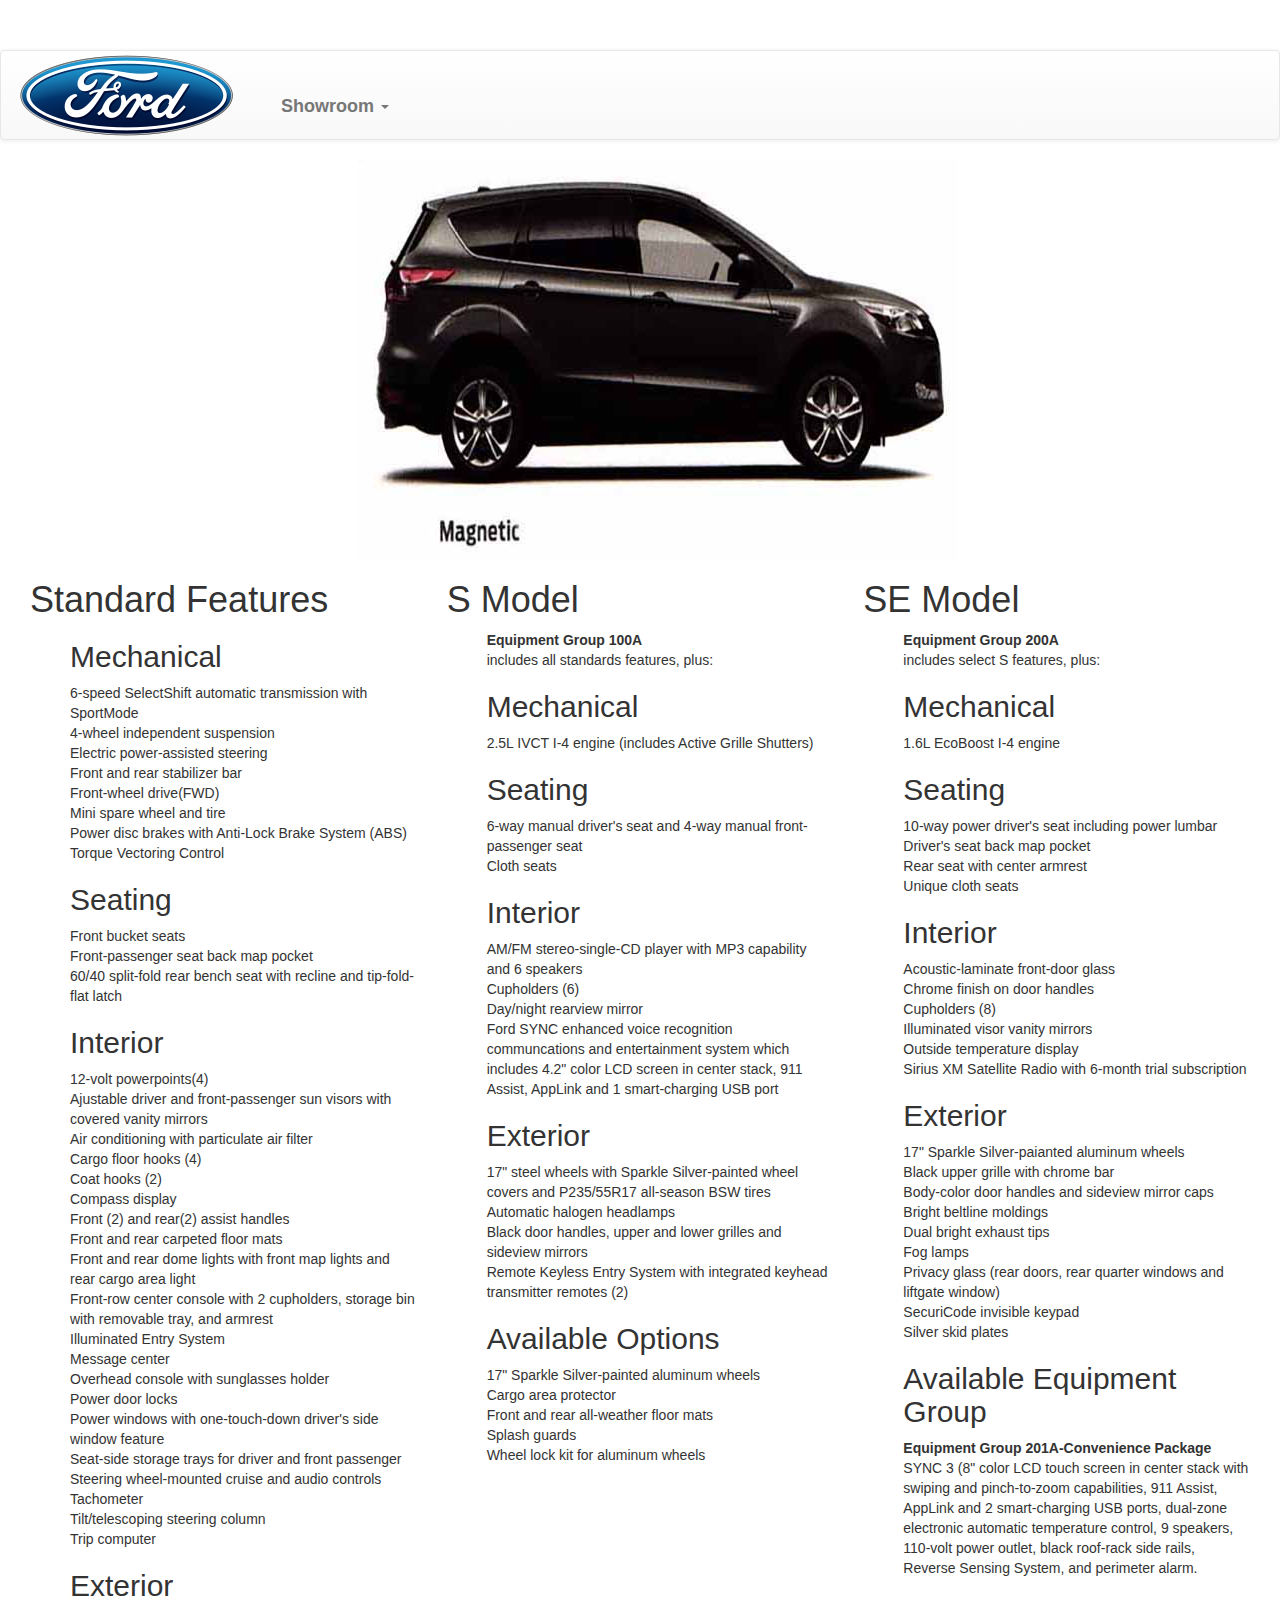
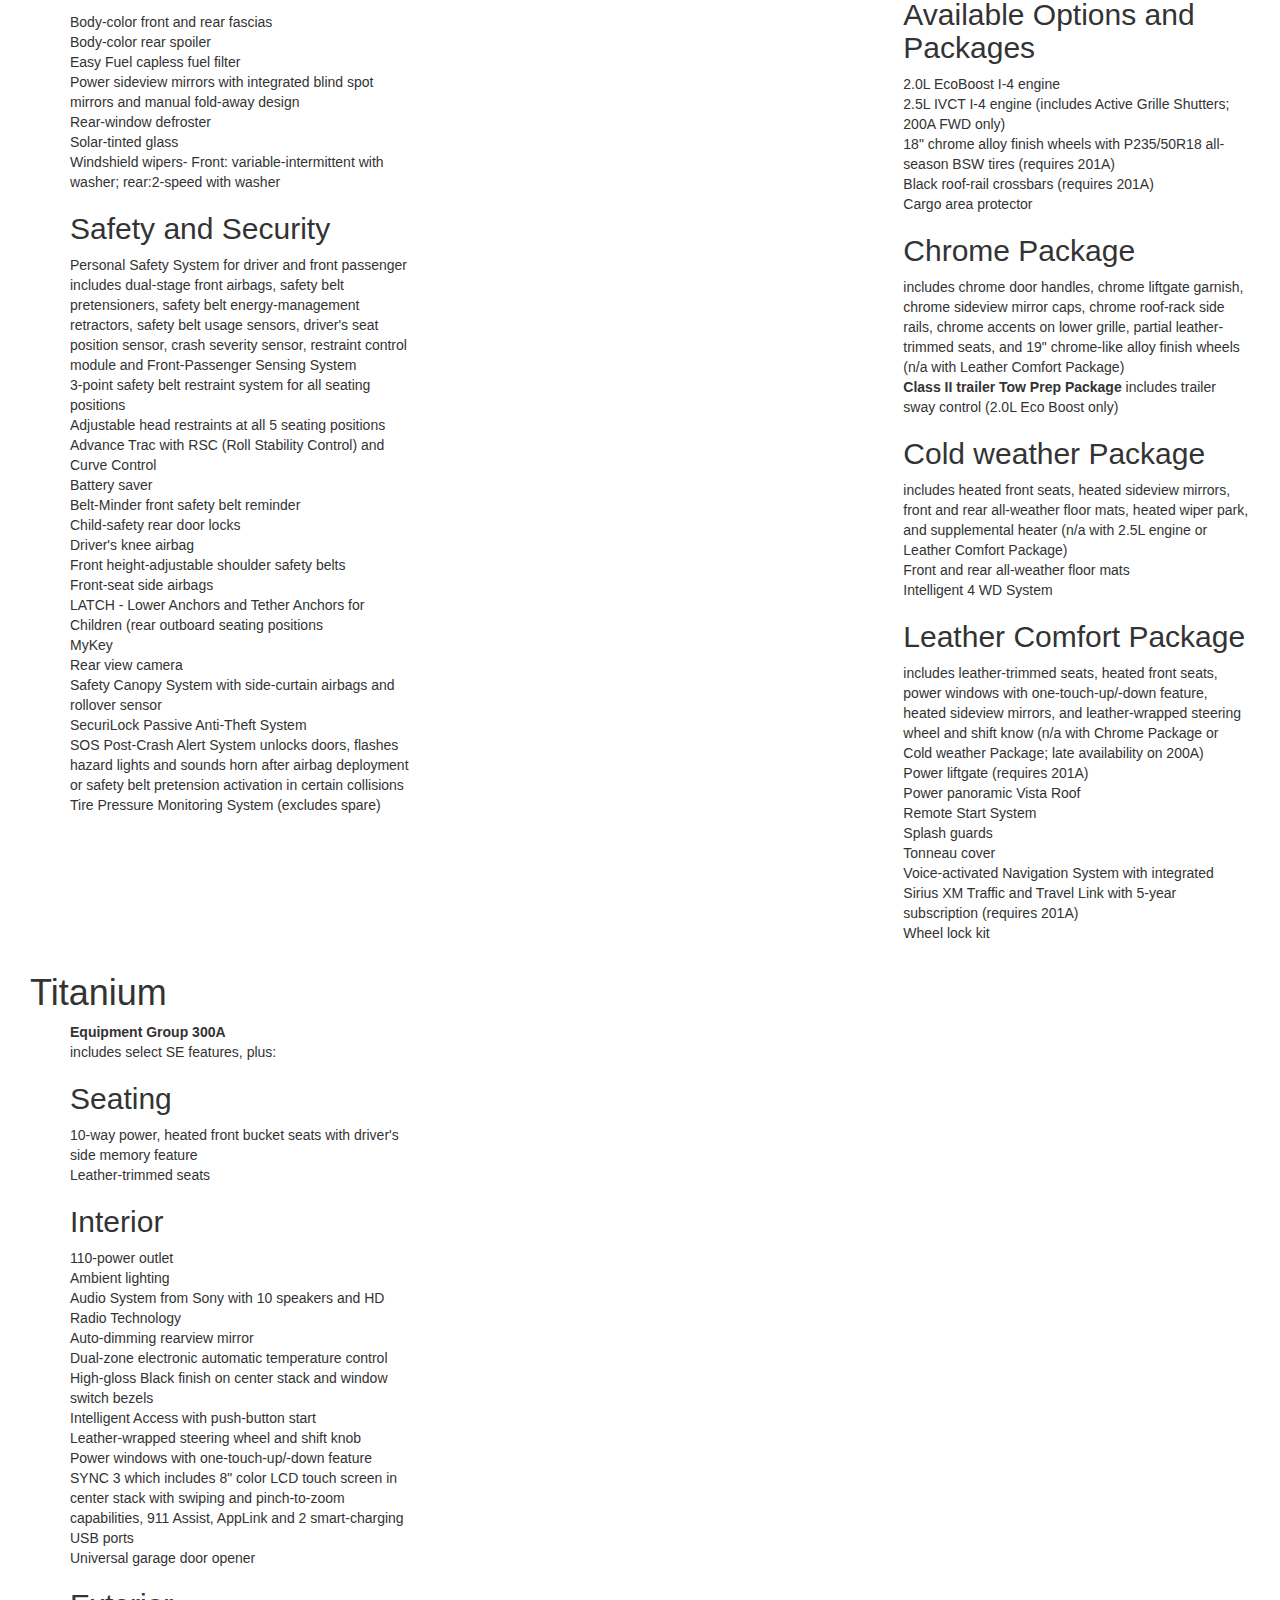
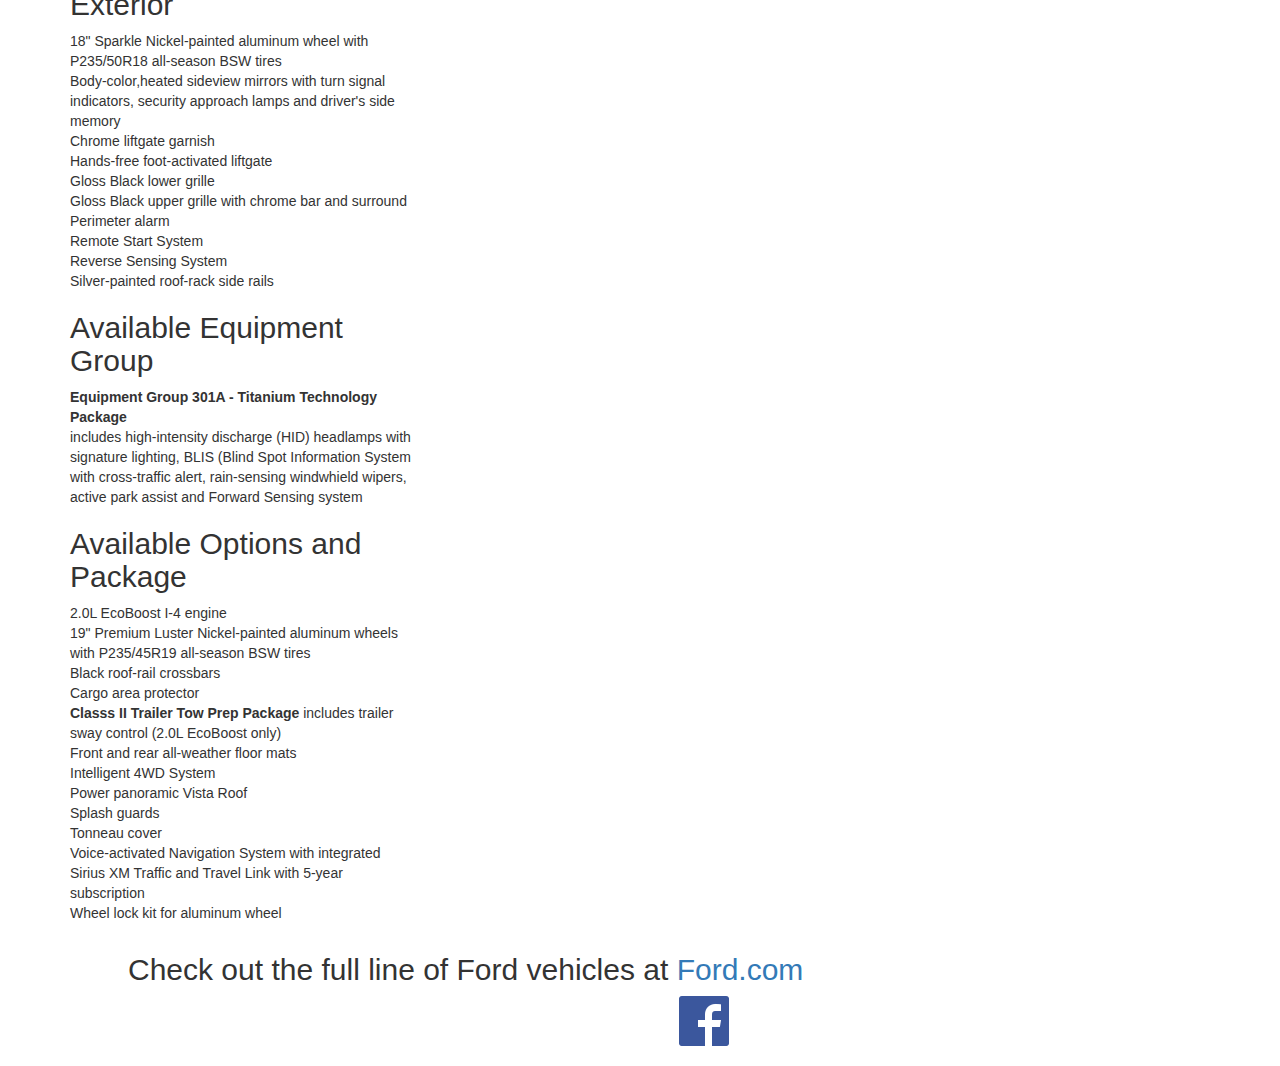
<file: magnetic.html>
<!doctype html>
<!--[if lt IE 7]>      <html class="no-js lt-ie9 lt-ie8 lt-ie7" lang=""> <![endif]-->
<!--[if IE 7]>         <html class="no-js lt-ie9 lt-ie8" lang=""> <![endif]-->
<!--[if IE 8]>         <html class="no-js lt-ie9" lang=""> <![endif]-->
<!--[if gt IE 8]><!--> <html class="no-js" lang=""> <!--<![endif]-->
    <head>
        <meta charset="utf-8">
        <meta http-equiv="X-UA-Compatible" content="IE=edge,chrome=1">
        <title></title>
        <meta name="description" content="">
        <meta name="viewport" content="width=device-width, initial-scale=1">
        <link rel="apple-touch-icon" href="apple-touch-icon.png">

        <link rel="stylesheet" href="css/bootstrap.min.css">
        <style>
            body {
                padding-top: 50px;
                padding-bottom: 20px;
            }
        </style>
        <link rel="stylesheet" href="css/bootstrap-theme.min.css">
        <link rel="stylesheet" href="css/main.css">

        <script src="js/vendor/modernizr-2.8.3-respond-1.4.2.min.js"></script>
    </head>
    <body>
        <!--[if lt IE 8]>
            <p class="browserupgrade">You are using an <strong>outdated</strong> browser. Please <a href="http://browsehappy.com/">upgrade your browser</a> to improve your experience.</p>
        <![endif]-->
            
          
        <nav class="navbar navbar-default">
  <div class="container-fluid">
    <!-- Brand and toggle get grouped for better mobile display -->
    <div class="navbar-header">
      <button type="button" class="navbar-toggle collapsed" data-toggle="collapse" data-target="#bs-example-navbar-collapse-1" aria-expanded="false">
        <span class="sr-only">Toggle navigation</span>
        <span class="icon-bar"></span>
        <span class="icon-bar"></span>
        <span class="icon-bar"></span>
      </button>
      <a href="index.html"><img src="img/220px-Ford_Motor_Company_Logo.svg.png" class="img-responsive" alt="Ford logo" ></a>
    </div>
    <!-- Collect the nav links, forms, and other content for toggling -->
    <div class="collapse navbar-collapse" id="bs-example-navbar-collapse-1">
      <ul class="nav navbar-nav">
        <li><a href="about.html"></li> 
        <li class="dropdown">
            <a href="#" class="dropdown-toggle" data-toggle="dropdown" role="button" aria-haspopup="true" aria-expanded="false"><b>Showroom</b> <span class="caret"></span></a>
          <ul class="dropdown-menu">
            <li><a href="showroom.html">2016 Escape</a></li>
            <li><a href="white%20platinum%20metallic%20tri-coat.html">White Platinum Metallic Tri-coat</a></li>
            <li><a href="ingot%20silver.html">Ingot silver</a></li>
            <li><a href="sunset.html">Sunset</a></li>
            <li><a href="spice.html">Electric Spice</a></li>
            <li ><a href="shadow%20black.html">Shadow black</a></li>
            <li><a href="oxford%20white.html">Oxford white</a></li>
            <li><a href="ruby%20red%20metallic%20tined%20clearcoat.html">Ruby Red Metallic Tinted Clearcoat</a></li>
            <li><a href="deep%20impact%20blue.html">Deep Impact Blue</a></li>
            <li><a href="magnetic.html">Magnetic</a></li>
          </ul>
          </ul>
    </div><!-- /.navbar-collapse -->
  </div>  
</nav>
        
<div class="container-fluid">
<div class="row">
     <img src="img/magnetic.jpg" class="img-responsive" alt="magnetic">      
</div>
    
<div class="col-md-4">
    <h1>Standard Features</h1>
  <ul>
      <li><h2>Mechanical</h2></li>
      <li>6-speed SelectShift automatic transmission with SportMode</li>
      <li>4-wheel independent suspension</li>
      <li>Electric power-assisted steering
      <li>Front and rear stabilizer bar</li>
      <li>Front-wheel drive(FWD)</li>
      <li>Mini spare wheel and tire</li>
      <li>Power disc brakes with Anti-Lock Brake System (ABS)</li>
      <li>Torque Vectoring Control</li>
      
      <li><h2>Seating</h2></li>
      <li>Front bucket seats </li>
      <li>Front-passenger seat back map pocket</li>
      <li>60/40 split-fold rear bench seat with recline and tip-fold-flat latch</li>
      
      <li><h2>Interior</h2></li>
      <li> 12-volt powerpoints(4)</li>
      <li>Ajustable driver and front-passenger sun visors with covered vanity mirrors</li>
      <li>Air conditioning with particulate air filter</li>
      <li>Cargo floor hooks (4)</li>
      <li>Coat hooks (2)</li>
      <li>Compass display</li>
      <li>Front (2) and rear(2) assist handles</li>
      <li>Front and rear carpeted floor mats</li>
      <li>Front and rear dome lights with front map lights and rear cargo area light</li>
      <li> Front-row center console with 2 cupholders, storage bin with removable tray, and armrest</li>
      <li>Illuminated Entry System</li>
      <li>Message center</li>
      <li> Overhead console with sunglasses holder</li>
      <li>Power door locks</li>
      <li>Power windows with one-touch-down driver's side window feature</li>
      <li>Seat-side storage trays for driver and front passenger</li>
      <li>Steering wheel-mounted cruise and audio controls</li>
      <li>Tachometer</li>
      <li>Tilt/telescoping steering column</li>
      <li>Trip computer</li>
      
      <li><h2> Exterior</h2></li>
      <li> Body-color front and rear fascias</li>
      <li>Body-color rear spoiler</li>
      <li>Easy Fuel capless fuel filter</li>
      <li>Power sideview mirrors with integrated blind spot mirrors and manual fold-away design</li>
      <li>Rear-window defroster</li>
      <li>Solar-tinted glass</li>
      <li>Windshield wipers- Front: variable-intermittent with washer; rear:2-speed with washer</li>
      
      <li><h2>Safety and Security</h2></li>
      <li> Personal Safety System for driver and front passenger includes dual-stage front airbags, safety belt pretensioners, safety belt energy-management retractors, safety belt usage sensors, driver's seat position sensor, crash severity sensor, restraint control module and Front-Passenger Sensing System</li>
      <li> 3-point safety belt restraint system for all seating positions</li>
      <li>Adjustable head restraints at all 5 seating positions</li>
      <li>Advance Trac with RSC (Roll Stability Control) and Curve Control</li>
      <li>Battery saver</li>
      <li>Belt-Minder front safety belt reminder</li>
      <li>Child-safety rear door locks</li>
      <li>Driver's knee airbag</li>
      <li>Front height-adjustable shoulder safety belts</li>
      <li>Front-seat side airbags </li>
      <li>LATCH - Lower Anchors and Tether Anchors for Children (rear outboard seating positions</li>
      <li>MyKey</li>
      <li>Rear view camera</li>
      <li>Safety Canopy System with side-curtain airbags and rollover sensor</li>
      <li>SecuriLock Passive Anti-Theft System</li>
      <li> SOS Post-Crash Alert System unlocks doors, flashes hazard lights and sounds horn after airbag deployment or safety belt pretension activation in certain collisions</li>
      <li> Tire Pressure Monitoring System (excludes spare)</li>
   
   </ul>
 </div>
 <!---- this content is for S model--->
     <div class="col-md-4">
     <h1>S Model</h1>
     <ul><li><b>Equipment Group 100A</b></li>
         <li>includes all standards features, plus:</li>
         <li><h2>Mechanical</h2></li>
         <li>2.5L IVCT I-4 engine (includes Active Grille Shutters)</li>
         <li><h2>Seating</h2></li>
         <li>6-way manual driver's seat and 4-way manual front-passenger seat</li>
         <li>Cloth seats</li>
         <li><h2>Interior</h2></li>
         <li>AM/FM stereo-single-CD player with MP3 capability and 6 speakers</li>
         <li>Cupholders (6)</li>
         <li>Day/night rearview mirror</li>
         <li>Ford SYNC enhanced voice recognition communcations and entertainment system which includes 4.2" color LCD screen in center stack, 911 Assist, AppLink and 1 smart-charging USB port</li>
         <li><h2>Exterior</h2></li>
         <li>17" steel wheels with Sparkle Silver-painted wheel covers and P235/55R17 all-season BSW tires</li>
         <li>Automatic halogen headlamps</li>
         <li>Black door handles, upper and lower grilles and sideview mirrors</li>
         <li>Remote Keyless Entry System with integrated keyhead transmitter remotes (2)</li>
         <li><h2>Available Options</h2></li>
         <li>17" Sparkle Silver-painted aluminum wheels</li>
         <li> Cargo area protector</li>
         <li>Front and rear all-weather floor mats</li>
         <li>Splash guards</li>
         <li>Wheel lock kit for aluminum wheels</li>
     
    </ul>
    </div>         
       <div class="col-md-4"> 
         <!---this content is for SE model--->
    <h1>SE Model</h1>
         
    <ul><li><b>Equipment Group 200A</b></li>
        <li>includes select S features, plus:</li>
        <li><h2>Mechanical</h2></li>
        <li>1.6L EcoBoost I-4 engine</li>
        
        <li><h2>Seating</h2></li>
        <li>10-way power driver's seat including power lumbar</li>
        <li>Driver's seat back map pocket</li>
        <li>Rear seat with center armrest<li>
        <li>Unique cloth seats</li>
        
        <li><h2>Interior</h2></li>
        <li>Acoustic-laminate front-door glass </li>
        <li>Chrome finish on door handles</li>
        <li>Cupholders (8)</li>
        <li> Illuminated visor vanity mirrors</li>
        <li>Outside temperature display</li>
        <li> Sirius XM Satellite Radio with 6-month trial subscription</li>
        
        <li><h2>Exterior</h2></li>
        <li>17" Sparkle Silver-paianted aluminum wheels</li>
        <li> Black upper grille with chrome bar</li>
        <li>Body-color door handles and sideview mirror caps</li>
        <li>Bright beltline moldings</li>
        <li>Dual bright exhaust tips</li>
        <li>Fog lamps</li>
        <li>Privacy glass (rear doors, rear quarter windows and liftgate window)</li>
        <Li> SecuriCode invisible keypad</Li>
        <li>Silver skid plates</li>
        
        <li><h2>Available Equipment Group</li>
            <li><b>Equipment Group 201A-Convenience Package</b></li></h2>
        <li> SYNC 3 (8" color LCD touch screen in center stack with swiping and pinch-to-zoom capabilities, 911 Assist, AppLink and 2 smart-charging USB ports, dual-zone electronic automatic temperature control, 9 speakers, 110-volt power outlet, black roof-rack side rails, Reverse Sensing System, and perimeter alarm. </li>
        
        <li><h2>Available Options and Packages</h2></li>
        <li>2.0L EcoBoost I-4 engine</li>
        <li> 2.5L IVCT I-4 engine (includes Active  Grille Shutters; 200A FWD only)</li>
        <li>18" chrome alloy finish wheels with P235/50R18 all-season BSW tires (requires 201A)</li>
        <li>Black roof-rail crossbars (requires 201A)</li>
        <li>Cargo area protector</li>
        
        <li><h2>Chrome Package</h2></li>
          <li> includes chrome door handles, chrome liftgate garnish, chrome sideview mirror caps, chrome roof-rack side rails, chrome accents on lower grille, partial leather-trimmed seats, and 19"
            chrome-like alloy finish wheels (n/a with Leather Comfort Package)</li>
        <li><b>Class II trailer Tow Prep Package</b> includes trailer sway control (2.0L Eco Boost only)</li>
            
        <li><h2>Cold weather Package</h2></li>
        <li> includes heated front seats, heated sideview mirrors, front and rear all-weather floor mats, heated wiper park, and supplemental heater (n/a with 2.5L engine or Leather Comfort Package)</li>
        <li> Front and rear all-weather floor mats</li>
        <li>Intelligent 4 WD System</li>
        
        <li><h2>Leather Comfort Package</h2></li>
        
        <li> includes leather-trimmed seats, heated front seats, power windows with one-touch-up/-down feature, heated sideview mirrors, and leather-wrapped steering wheel and shift know (n/a with Chrome Package or Cold weather Package; late availability on 200A)</li>
        <li>Power liftgate (requires 201A)</li>
        <li> Power panoramic Vista Roof</li>
        <li> Remote Start System</li>
        <li>Splash guards</li>
        <li>Tonneau cover</li>
        <li>Voice-activated Navigation System with integrated Sirius XM Traffic and Travel Link with 5-year subscription (requires 201A)</li>
        <li>Wheel lock kit</li>
    </ul>
         </div>
        
    <div class="col-md-4">
    <h1> Titanium</h1>     
       <ul><li><b>Equipment Group 300A</b></li>
         <li>includes select SE features, plus:</li>
        <li><h2>Seating</h2></li>
        <li>10-way power, heated front bucket seats with driver's side memory feature </li>
        <li>Leather-trimmed seats</li>
        
        <li><h2>Interior</h2></li>
        <li>110-power outlet</li>
        <li>Ambient lighting</li>
        <li>Audio System from Sony with 10 speakers and HD Radio Technology</li>
        <li>Auto-dimming rearview mirror</li>
        <li>Dual-zone electronic automatic temperature control</li>
        <li>High-gloss Black finish on center stack and window switch bezels</li>
        <li>Intelligent Access with push-button start</li>
        <li>Leather-wrapped steering wheel and shift knob</li>
        <li>Power windows with one-touch-up/-down feature</li>
        <li>SYNC 3 which includes 8" color LCD touch screen in center stack with swiping and pinch-to-zoom capabilities, 911 Assist, AppLink and 2 smart-charging USB ports</li>
        <li>Universal garage door opener</li>
        
        <li><h2>Exterior</h2></li>
        <li> 18" Sparkle Nickel-painted aluminum wheel with P235/50R18 all-season BSW tires</li>
        <li>Body-color,heated sideview mirrors with turn signal indicators, security approach lamps and driver's side memory</li>
        <li>Chrome liftgate garnish</li>
        <li>Hands-free foot-activated liftgate</li>
        <li>Gloss Black lower grille</li>
        <li>Gloss Black upper grille with chrome bar and surround</li>
        <li> Perimeter alarm</li>
        <li>Remote Start System</li>
        <li>Reverse Sensing System</li>
        <li>Silver-painted roof-rack side rails</li>
        <li><h2> Available Equipment Group</h2></li>
        <li><b>Equipment Group 301A - Titanium Technology Package </b></li>
        
        <li> includes high-intensity discharge (HID) headlamps with signature lighting, BLIS (Blind Spot Information System with cross-traffic alert, rain-sensing windwhield wipers, active park assist and Forward Sensing system</li>
        <li><h2>Available Options and Package</h2></li>
        <li>2.0L EcoBoost I-4 engine</li>
        <li> 19" Premium Luster Nickel-painted aluminum wheels with P235/45R19 all-season BSW tires</li>
        <li>Black roof-rail crossbars</li>
        <li>Cargo area protector</li>
        
           <li><b>Classs II Trailer Tow Prep Package</b> includes trailer sway control (2.0L EcoBoost only)</li>
            <li>Front and rear all-weather floor mats</li>
            <li>Intelligent 4WD System</li>
            <li>Power panoramic Vista Roof</li>
            <li>Splash guards</li>
            <li>Tonneau cover</li>
            <li>Voice-activated Navigation System with integrated Sirius XM Traffic and Travel Link with 5-year subscription</li>
            <li> Wheel lock kit for aluminum wheel</li>
            </ul> 
    
</div>     
</div>         
</div>
<footer><h2>Check out the full line of Ford vehicles at <a href="http://Ford.com">Ford.com</a></h2><a href="https://Facebook.com/ford"><img src="img/FB-f-Logo__blue_50.png" alt="Facebook logo" class="center-block"></a> </footer>
<script src="//ajax.googleapis.com/ajax/libs/jquery/1.11.2/jquery.min.js"></script>
        <script>window.jQuery || document.write('<script src="js/vendor/jquery-1.11.2.min.js"><\/script>')</script>

        <script src="js/vendor/bootstrap.min.js"></script>

        <script src="js/plugins.js"></script>
        <script src="js/main.js"></script>

        <!-- Google Analytics: change UA-XXXXX-X to be your site's ID. -->
        <script>
            (function(b,o,i,l,e,r){b.GoogleAnalyticsObject=l;b[l]||(b[l]=
            function(){(b[l].q=b[l].q||[]).push(arguments)});b[l].l=+new Date;
            e=o.createElement(i);r=o.getElementsByTagName(i)[0];
            e.src='//www.google-analytics.com/analytics.js';
            r.parentNode.insertBefore(e,r)}(window,document,'script','ga'));
            ga('create','UA-XXXXX-X','auto');ga('send','pageview');
        </script>
    </body>
</html>
</file>
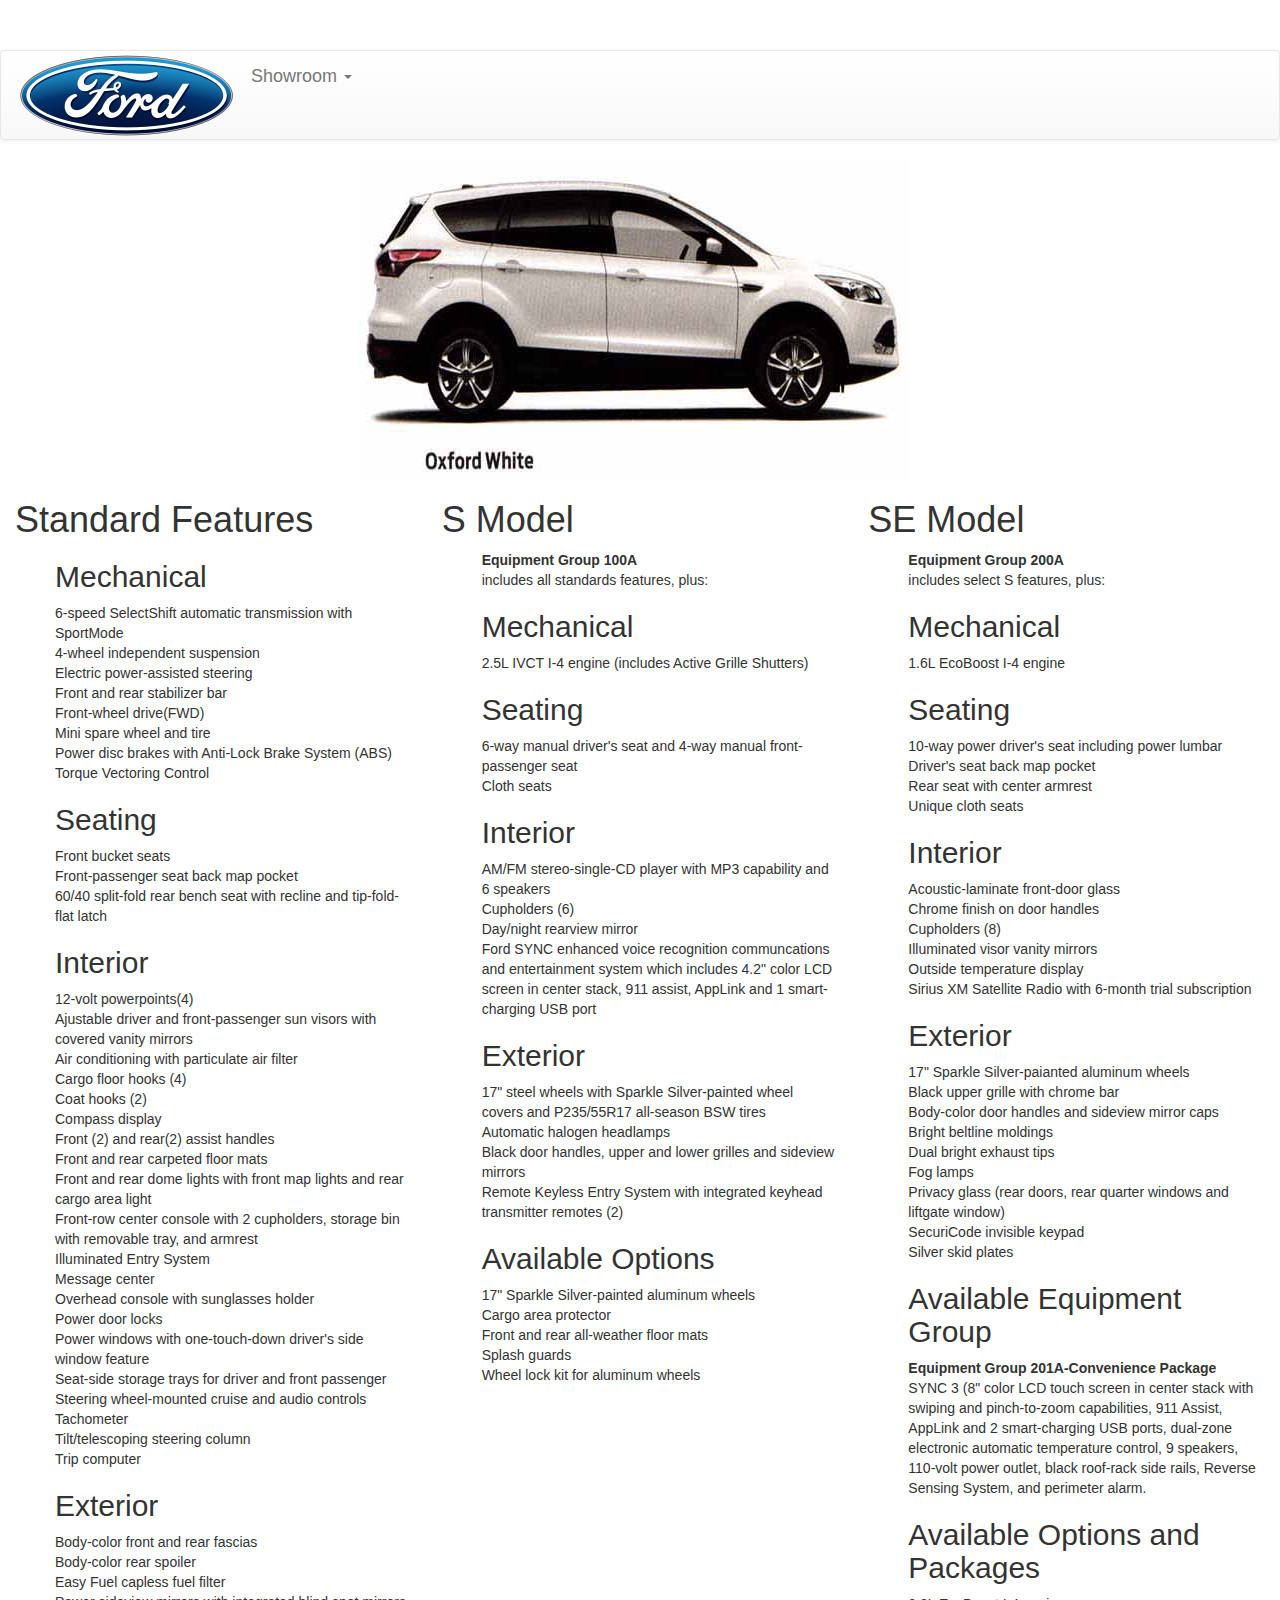
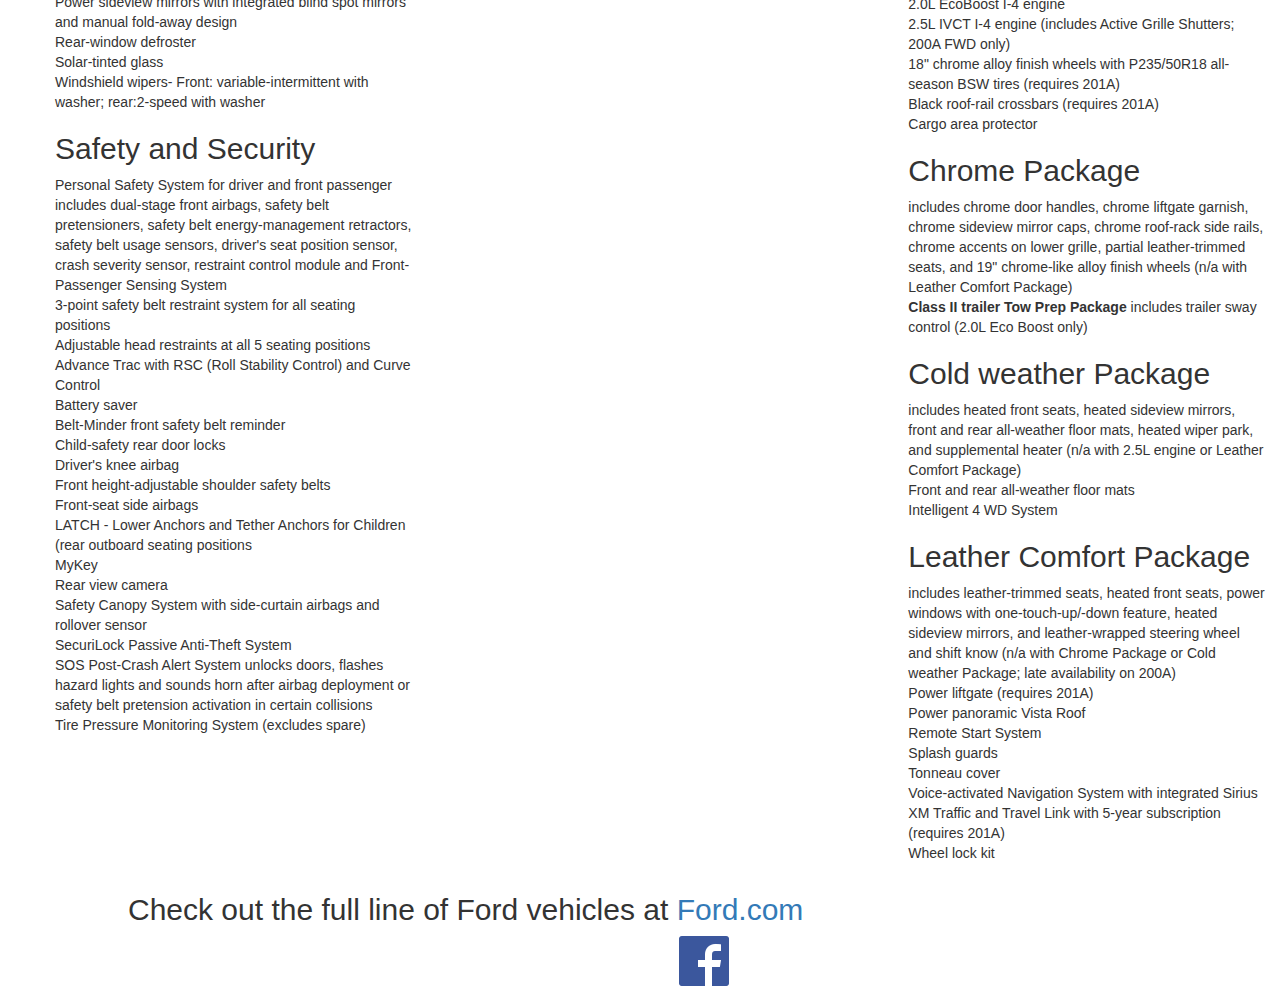
<file: oxford white.html>
<!doctype html>
<!--[if lt IE 7]>      <html class="no-js lt-ie9 lt-ie8 lt-ie7" lang=""> <![endif]-->
<!--[if IE 7]>         <html class="no-js lt-ie9 lt-ie8" lang=""> <![endif]-->
<!--[if IE 8]>         <html class="no-js lt-ie9" lang=""> <![endif]-->
<!--[if gt IE 8]><!--> <html class="no-js" lang=""> <!--<![endif]-->
    <head>
        <meta charset="utf-8">
        <meta http-equiv="X-UA-Compatible" content="IE=edge,chrome=1">
        <title></title>
        <meta name="description" content="">
        <meta name="viewport" content="width=device-width, initial-scale=1">
        <link rel="apple-touch-icon" href="apple-touch-icon.png">

        <link rel="stylesheet" href="css/bootstrap.min.css">
        <style>
            body {
                padding-top: 50px;
                padding-bottom: 20px;
            }
        </style>
        <link rel="stylesheet" href="css/bootstrap-theme.min.css">
        <link rel="stylesheet" href="css/main.css">

        <script src="js/vendor/modernizr-2.8.3-respond-1.4.2.min.js"></script>
    </head>
    <body>
        <!--[if lt IE 8]>
            <p class="browserupgrade">You are using an <strong>outdated</strong> browser. Please <a href="http://browsehappy.com/">upgrade your browser</a> to improve your experience.</p>
        <![endif]-->
             
        
         <nav class="navbar navbar-default">
  <div class="container-fluid">
    <!-- Brand and toggle get grouped for better mobile display -->
    <div class="navbar-header">
      <button type="button" class="navbar-toggle collapsed" data-toggle="collapse" data-target="#bs-example-navbar-collapse-1" aria-expanded="false">
        <span class="sr-only">Toggle navigation</span>
        <span class="icon-bar"></span>
        <span class="icon-bar"></span>
        <span class="icon-bar"></span>
      </button>
      <a href="index.html"><img src="img/220px-Ford_Motor_Company_Logo.svg.png" alt="Ford logo"></a>   
    </div>
    <!-- Collect the nav links, forms, and other content for toggling -->
    <div class="collapse navbar-collapse" id="bs-example-navbar-collapse-1">
      <ul class="nav navbar-nav">
        
        <li class="dropdown">
          <a href="#" class="dropdown-toggle" data-toggle="dropdown" role="button" aria-haspopup="true" aria-expanded="false">Showroom <span class="caret"></span></a>
          <ul class="dropdown-menu">
            <li><a href="showroom.html">2016 Escape</a></li>
            <li><a href="white%20platinum%20metallic%20tri-coat.html">White Platinum Metallic Tri-coat</a></li>
            <li><a href="ingot%20silver.html">Ingot silver</a></li>
            <li><a href="sunset.html">Sunset</a></li>
            <li><a href="spice.html">Electric Spice</a></li>
            <li ><a href="shadow%20black.html">Shadow black</a></li>
            <li><a href="oxford%20white.html">Oxford white</a></li>
            <li><a href="ruby%20red%20metallic%20tined%20clearcoat.html">Ruby Red Metallic Tinted Clearcoat</a></li>
            <li><a href="deep%20impact%20blue.html">Deep Impact Blue</a></li>
            <li><a href="magnetic.html">Magnetic</a></li>
            </ul>
      </ul>
    </div><!-- /.navbar-collapse -->
  </div><!-- /.container-fluid -->
</nav>
        
<div class="container-fluid">
    
<div class="row">
                
  <!----fix the photo right margin---->              

   <img src="img/white%20oxford.jpg" class="img-responsive" alt="oxford white"></a>        
    </div>
    
<div class="row">
<div class="col-md-4" class="standard features">    
    <h1>Standard Features</h1>
  <ul>
      <li><h2>Mechanical</h2></li>
      <li>6-speed SelectShift automatic transmission with SportMode</li>
      <li>4-wheel independent suspension</li>
      <li>Electric power-assisted steering
      <li>Front and rear stabilizer bar</li>
      <li>Front-wheel drive(FWD)</li>
      <li>Mini spare wheel and tire</li>
      <li>Power disc brakes with Anti-Lock Brake System (ABS)</li>
      <li>Torque Vectoring Control</li>
      
      <li><h2>Seating</h2></li>
      <li>Front bucket seats </li>
      <li>Front-passenger seat back map pocket</li>
      <li>60/40 split-fold rear bench seat with recline and tip-fold-flat latch</li>
      
      <li><h2>Interior</h2></li>
      <li> 12-volt powerpoints(4)</li>
      <li>Ajustable driver and front-passenger sun visors with covered vanity mirrors</li>
      <li>Air conditioning with particulate air filter</li>
      <li>Cargo floor hooks (4)</li>
      <li>Coat hooks (2)</li>
      <li>Compass display</li>
      <li>Front (2) and rear(2) assist handles</li>
      <li>Front and rear carpeted floor mats</li>
      <li>Front and rear dome lights with front map lights and rear cargo area light</li>
      <li> Front-row center console with 2 cupholders, storage bin with removable tray, and armrest</li>
      <li>Illuminated Entry System</li>
      <li>Message center</li>
      <li> Overhead console with sunglasses holder</li>
      <li>Power door locks</li>
      <li>Power windows with one-touch-down driver's side window feature</li>
      <li>Seat-side storage trays for driver and front passenger</li>
      <li>Steering wheel-mounted cruise and audio controls</li>
      <li>Tachometer</li>
      <li>Tilt/telescoping steering column</li>
      <li>Trip computer</li>
      
      <li><h2> Exterior</h2></li>
      <li> Body-color front and rear fascias</li>
      <li>Body-color rear spoiler</li>
      <li>Easy Fuel capless fuel filter</li>
      <li>Power sideview mirrors with integrated blind spot mirrors and manual fold-away design</li>
      <li>Rear-window defroster</li>
      <li>Solar-tinted glass</li>
      <li>Windshield wipers- Front: variable-intermittent with washer; rear:2-speed with washer</li>
      
      <li><h2>Safety and Security</h2></li>
      <li> Personal Safety System for driver and front passenger includes dual-stage front airbags, safety belt pretensioners, safety belt energy-management retractors, safety belt usage sensors, driver's seat position sensor, crash severity sensor, restraint control module and Front-Passenger Sensing System</li>
      <li> 3-point safety belt restraint system for all seating positions</li>
      <li>Adjustable head restraints at all 5 seating positions</li>
      <li>Advance Trac with RSC (Roll Stability Control) and Curve Control</li>
      <li>Battery saver</li>
      <li>Belt-Minder front safety belt reminder</li>
      <li>Child-safety rear door locks</li>
      <li>Driver's knee airbag</li>
      <li>Front height-adjustable shoulder safety belts</li>
      <li>Front-seat side airbags </li>
      <li>LATCH - Lower Anchors and Tether Anchors for Children (rear outboard seating positions</li>
      <li>MyKey</li>
      <li>Rear view camera</li>
      <li>Safety Canopy System with side-curtain airbags and rollover sensor</li>
      <li>SecuriLock Passive Anti-Theft System</li>
      <li> SOS Post-Crash Alert System unlocks doors, flashes hazard lights and sounds horn after airbag deployment or safety belt pretension activation in certain collisions</li>
      <li> Tire Pressure Monitoring System (excludes spare)</li>
   
   </ul>
 </div>
 <!---- this content is for S model--->
     <div class="col-md-4" class="S model">
     <h1>S Model</h1>
     <ul><li><b>Equipment Group 100A</b></li>
         <li>includes all standards features, plus:</li>
         <li><h2>Mechanical</h2></li>
         <li>2.5L IVCT I-4 engine (includes Active Grille Shutters)</li>
         <li><h2>Seating</h2></li>
         <li>6-way manual driver's seat and 4-way manual front-passenger seat</li>
         <li>Cloth seats</li>
         <li><h2>Interior</h2></li>
         <li>AM/FM stereo-single-CD player with MP3 capability and 6 speakers</li>
         <li>Cupholders (6)</li>
         <li>Day/night rearview mirror</li>
         <li>Ford SYNC enhanced voice recognition communcations and entertainment system which includes 4.2" color LCD screen in center stack, 911 assist, AppLink and 1 smart-charging USB port</li>
         <li><h2>Exterior</h2></li>
         <li>17" steel wheels with Sparkle Silver-painted wheel covers and P235/55R17 all-season BSW tires</li>
         <li>Automatic halogen headlamps</li>
         <li>Black door handles, upper and lower grilles and sideview mirrors</li>
         <li>Remote Keyless Entry System with integrated keyhead transmitter remotes (2)</li>
         <li><h2>Available Options</h2></li>
         <li>17" Sparkle Silver-painted aluminum wheels</li>
         <li> Cargo area protector</li>
         <li>Front and rear all-weather floor mats</li>
         <li>Splash guards</li>
         <li>Wheel lock kit for aluminum wheels</li>
     
    </ul>
    </div>     
       <div class="col-md-4" class="SE model"> 
         <!---this content is for SE model--->
    <h1>SE Model</h1>
         
    <ul><li><b>Equipment Group 200A</b></li>
        <li>includes select S features, plus:</li>
        <li><h2>Mechanical</h2></li>
        <li>1.6L EcoBoost I-4 engine</li>
        
        <li><h2>Seating</h2></li>
        <li>10-way power driver's seat including power lumbar</li>
        <li>Driver's seat back map pocket</li>
        <li>Rear seat with center armrest<li>
        <li>Unique cloth seats</li>
        
        <li><h2>Interior</h2></li>
        <li>Acoustic-laminate front-door glass </li>
        <li>Chrome finish on door handles</li>
        <li>Cupholders (8)</li>
        <li> Illuminated visor vanity mirrors</li>
        <li>Outside temperature display</li>
        <li> Sirius XM Satellite Radio with 6-month trial subscription</li>
        
        <li><h2>Exterior</h2></li>
        <li>17" Sparkle Silver-paianted aluminum wheels</li>
        <li> Black upper grille with chrome bar</li>
        <li>Body-color door handles and sideview mirror caps</li>
        <li>Bright beltline moldings</li>
        <li>Dual bright exhaust tips</li>
        <li>Fog lamps</li>
        <li>Privacy glass (rear doors, rear quarter windows and liftgate window)</li>
        <Li> SecuriCode invisible keypad</Li>
        <li>Silver skid plates</li>
        
        <li><h2>Available Equipment Group</li>
            <li><b>Equipment Group 201A-Convenience Package</b></li></h2>
        <li> SYNC 3 (8" color LCD touch screen in center stack with swiping and pinch-to-zoom capabilities, 911 Assist, AppLink and 2 smart-charging USB ports, dual-zone electronic automatic temperature control, 9 speakers, 110-volt power outlet, black roof-rack side rails, Reverse Sensing System, and perimeter alarm. </li>
        
        <li><h2>Available Options and Packages</h2></li>
        <li>2.0L EcoBoost I-4 engine</li>
        <li> 2.5L IVCT I-4 engine (includes Active  Grille Shutters; 200A FWD only)</li>
        <li>18" chrome alloy finish wheels with P235/50R18 all-season BSW tires (requires 201A)</li>
        <li>Black roof-rail crossbars (requires 201A)</li>
        <li>Cargo area protector</li>
        
        <li><h2>Chrome Package</h2></li>
          <li> includes chrome door handles, chrome liftgate garnish, chrome sideview mirror caps, chrome roof-rack side rails, chrome accents on lower grille, partial leather-trimmed seats, and 19"
            chrome-like alloy finish wheels (n/a with Leather Comfort Package)</li>
        <li><b>Class II trailer Tow Prep Package</b> includes trailer sway control (2.0L Eco Boost only)</li>
            
        <li><h2>Cold weather Package</h2></li>
        <li> includes heated front seats, heated sideview mirrors, front and rear all-weather floor mats, heated wiper park, and supplemental heater (n/a with 2.5L engine or Leather Comfort Package)</li>
        <li> Front and rear all-weather floor mats</li>
        <li>Intelligent 4 WD System</li>
        
        <li><h2>Leather Comfort Package</h2></li>
        
        <li> includes leather-trimmed seats, heated front seats, power windows with one-touch-up/-down feature, heated sideview mirrors, and leather-wrapped steering wheel and shift know (n/a with Chrome Package or Cold weather Package; late availability on 200A)</li>
        <li>Power liftgate (requires 201A)</li>
        <li> Power panoramic Vista Roof</li>
        <li> Remote Start System</li>
        <li>Splash guards</li>
        <li>Tonneau cover</li>
        <li>Voice-activated Navigation System with integrated Sirius XM Traffic and Travel Link with 5-year subscription (requires 201A)</li>
        <li>Wheel lock kit</li>
    </ul>
</div>          
</div>       
</div>
<footer><h2> Check out the full line of Ford vehicles at <a href="http://Ford.com">Ford.com</a></a></h2> <a href="https://Facebook.com/ford"><img src="img/FB-f-Logo__blue_50.png" alt="Facebook logo" class="center-block"></a>            </footer>
<script src="//ajax.googleapis.com/ajax/libs/jquery/1.11.2/jquery.min.js"></script>
        <script>window.jQuery || document.write('<script src="js/vendor/jquery-1.11.2.min.js"><\/script>')</script>

        <script src="js/vendor/bootstrap.min.js"></script>

        <script src="js/plugins.js"></script>
        <script src="js/main.js"></script>

        <!-- Google Analytics: change UA-XXXXX-X to be your site's ID. -->
        <script>
            (function(b,o,i,l,e,r){b.GoogleAnalyticsObject=l;b[l]||(b[l]=
            function(){(b[l].q=b[l].q||[]).push(arguments)});b[l].l=+new Date;
            e=o.createElement(i);r=o.getElementsByTagName(i)[0];
            e.src='//www.google-analytics.com/analytics.js';
            r.parentNode.insertBefore(e,r)}(window,document,'script','ga'));
            ga('create','UA-XXXXX-X','auto');ga('send','pageview');
        </script>
    </body>
</html>
</file>
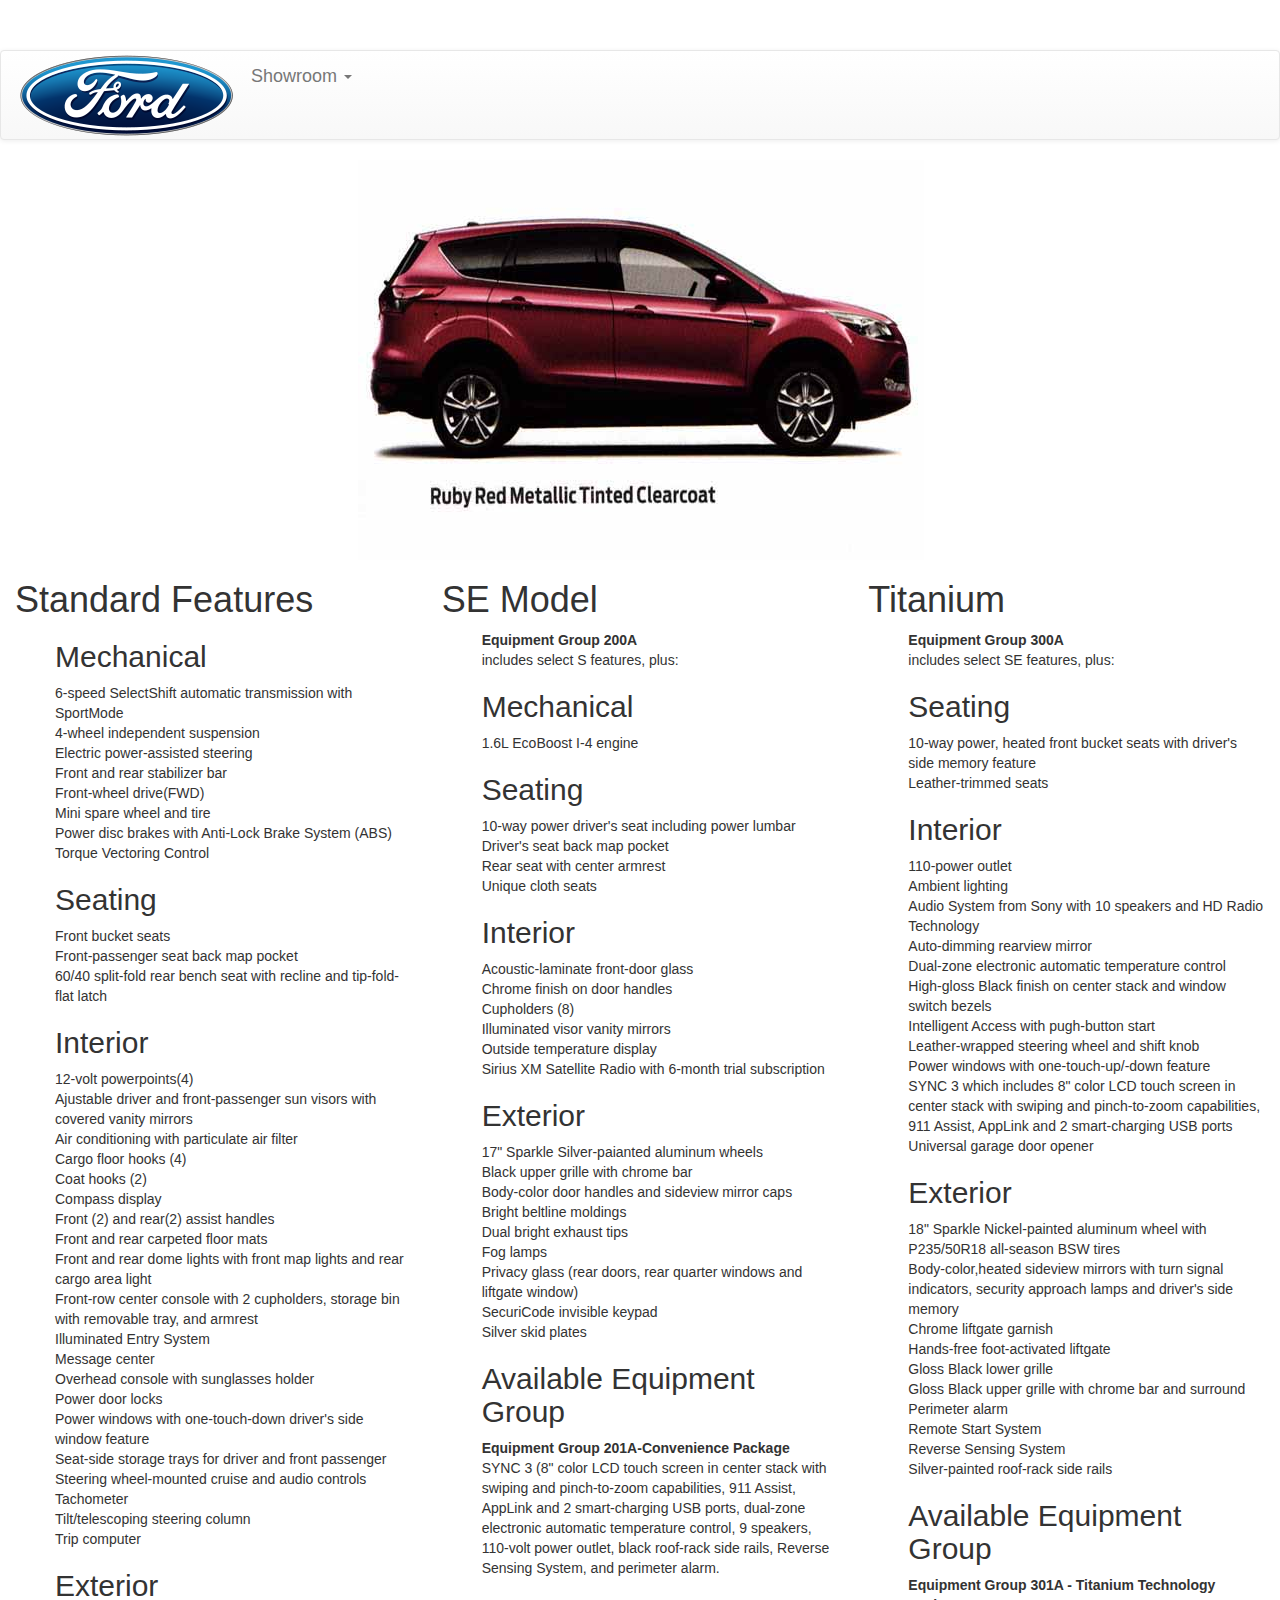
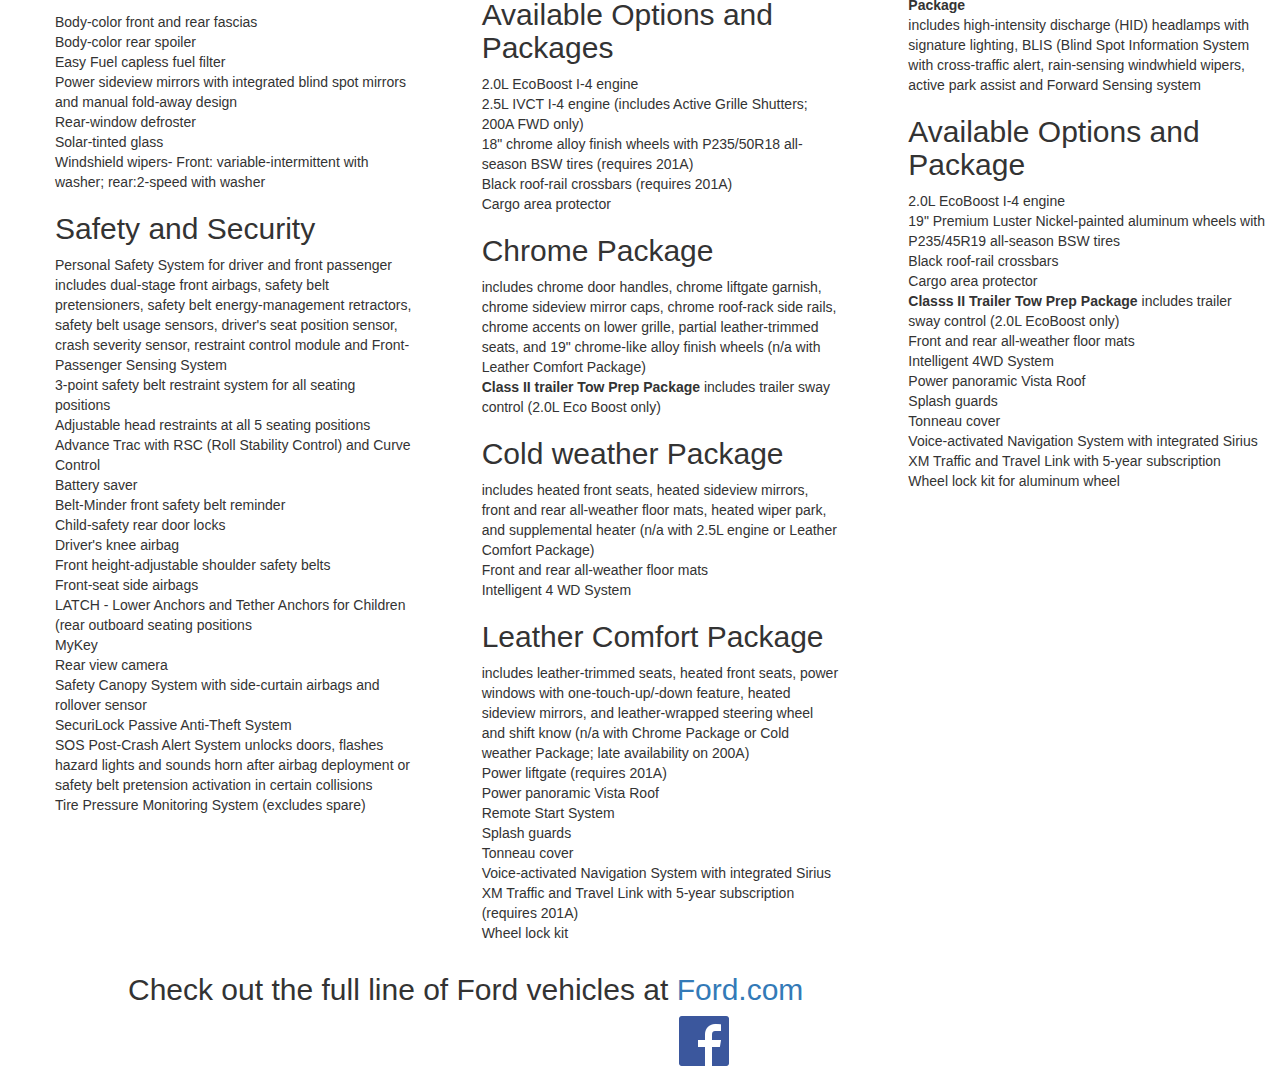
<file: ruby red metallic tined clearcoat.html>
<!doctype html>
<!--[if lt IE 7]>      <html class="no-js lt-ie9 lt-ie8 lt-ie7" lang=""> <![endif]-->
<!--[if IE 7]>         <html class="no-js lt-ie9 lt-ie8" lang=""> <![endif]-->
<!--[if IE 8]>         <html class="no-js lt-ie9" lang=""> <![endif]-->
<!--[if gt IE 8]><!--> <html class="no-js" lang=""> <!--<![endif]-->
    <head>
        <meta charset="utf-8">
        <meta http-equiv="X-UA-Compatible" content="IE=edge,chrome=1">
        <title></title>
        <meta name="description" content="">
        <meta name="viewport" content="width=device-width, initial-scale=1">
        <link rel="apple-touch-icon" href="apple-touch-icon.png">

        <link rel="stylesheet" href="css/bootstrap.min.css">
        <style>
            body {
                padding-top: 50px;
                padding-bottom: 20px;
            }
        </style>
        <link rel="stylesheet" href="css/bootstrap-theme.min.css">
        <link rel="stylesheet" href="css/main.css">

        <script src="js/vendor/modernizr-2.8.3-respond-1.4.2.min.js"></script>
    </head>
    <body>
        <!--[if lt IE 8]>
            <p class="browserupgrade">You are using an <strong>outdated</strong> browser. Please <a href="http://browsehappy.com/">upgrade your browser</a> to improve your experience.</p>
        <![endif]-->
            
      
         <nav class="navbar navbar-default">
  <div class="container-fluid">
    <!-- Brand and toggle get grouped for better mobile display -->
    <div class="navbar-header">
      <button type="button" class="navbar-toggle collapsed" data-toggle="collapse" data-target="#bs-example-navbar-collapse-1" aria-expanded="false">
        <span class="sr-only">Toggle navigation</span>
        <span class="icon-bar"></span>
        <span class="icon-bar"></span>
        <span class="icon-bar"></span>
      </button>
      <a href="index.html"><img src="img/220px-Ford_Motor_Company_Logo.svg.png" alt="Ford logo"></a>
    </div>
    <!-- Collect the nav links, forms, and other content for toggling -->
    <div class="collapse navbar-collapse" id="bs-example-navbar-collapse-1">
      <ul class="nav navbar-nav">
        
        <li class="dropdown">
          <a href="#" class="dropdown-toggle" data-toggle="dropdown" role="button" aria-haspopup="true" aria-expanded="false">Showroom <span class="caret"></span></a>
          <ul class="dropdown-menu">
            <li><a href="showroom.html">2016 Escape</a></li>
            <li><a href="white%20platinum%20metallic%20tri-coat.html">White Platinum Metallic Tri-coat</a></li>
            <li><a href="ingot%20silver.html">Ingot silver</a></li>
            <li><a href="sunset.html">Sunset</a></li>
            <li><a href="spice.html">Electric Spice</a></li>
            <li ><a href="shadow%20black.html">Shadow black</a></li>
            <li><a href="oxford%20white.html">Oxford white</a></li>
            <li><a href="ruby%20red%20metallic%20tined%20clearcoat.html">Ruby Red Metallic Tinted Clearcoat</a></li>
            <li><a href="deep%20impact%20blue.html">Deep Impact Blue</a></li>
            <li><a href="magnetic.html">Magnetic</a></li>
          </ul>
          </ul>
    </div><!-- /.navbar-collapse -->
  </div><!-- /.container-fluid -->
</nav>          
        
<div class="container-fluid">
  <div class="row">   
    
      <!---fix right margin on photo--->
 <img src="img/ruby%20red%20metallic%20tinted%20clearcoat.jpg" class="img-responsive" alt="ruby red metallic tinted clearcoat">
    </div>   
      <div class="row">
    <div class="col-md-4" class="standard features">   
    <h1>Standard Features</h1>
  <ul>
      <li><h2>Mechanical</h2></li>
      <li>6-speed SelectShift automatic transmission with SportMode</li>
      <li>4-wheel independent suspension</li>
      <li>Electric power-assisted steering
      <li>Front and rear stabilizer bar</li>
      <li>Front-wheel drive(FWD)</li>
      <li>Mini spare wheel and tire</li>
      <li>Power disc brakes with Anti-Lock Brake System (ABS)</li>
      <li>Torque Vectoring Control</li>
      
      <li><h2>Seating</h2></li>
      <li>Front bucket seats </li>
      <li>Front-passenger seat back map pocket</li>
      <li>60/40 split-fold rear bench seat with recline and tip-fold-flat latch</li>
      
      <li><h2>Interior</h2></li>
      <li> 12-volt powerpoints(4)</li>
      <li>Ajustable driver and front-passenger sun visors with covered vanity mirrors</li>
      <li>Air conditioning with particulate air filter</li>
      <li>Cargo floor hooks (4)</li>
      <li>Coat hooks (2)</li>
      <li>Compass display</li>
      <li>Front (2) and rear(2) assist handles</li>
      <li>Front and rear carpeted floor mats</li>
      <li>Front and rear dome lights with front map lights and rear cargo area light</li>
      <li> Front-row center console with 2 cupholders, storage bin with removable tray, and armrest</li>
      <li>Illuminated Entry System</li>
      <li>Message center</li>
      <li> Overhead console with sunglasses holder</li>
      <li>Power door locks</li>
      <li>Power windows with one-touch-down driver's side window feature</li>
      <li>Seat-side storage trays for driver and front passenger</li>
      <li>Steering wheel-mounted cruise and audio controls</li>
      <li>Tachometer</li>
      <li>Tilt/telescoping steering column</li>
      <li>Trip computer</li>
      
      <li><h2> Exterior</h2></li>
      <li> Body-color front and rear fascias</li>
      <li>Body-color rear spoiler</li>
      <li>Easy Fuel capless fuel filter</li>
      <li>Power sideview mirrors with integrated blind spot mirrors and manual fold-away design</li>
      <li>Rear-window defroster</li>
      <li>Solar-tinted glass</li>
      <li>Windshield wipers- Front: variable-intermittent with washer; rear:2-speed with washer</li>
      
      <li><h2>Safety and Security</h2></li>
      <li> Personal Safety System for driver and front passenger includes dual-stage front airbags, safety belt pretensioners, safety belt energy-management retractors, safety belt usage sensors, driver's seat position sensor, crash severity sensor, restraint control module and Front-Passenger Sensing System</li>
      <li> 3-point safety belt restraint system for all seating positions</li>
      <li>Adjustable head restraints at all 5 seating positions</li>
      <li>Advance Trac with RSC (Roll Stability Control) and Curve Control</li>
      <li>Battery saver</li>
      <li>Belt-Minder front safety belt reminder</li>
      <li>Child-safety rear door locks</li>
      <li>Driver's knee airbag</li>
      <li>Front height-adjustable shoulder safety belts</li>
      <li>Front-seat side airbags </li>
      <li>LATCH - Lower Anchors and Tether Anchors for Children (rear outboard seating positions</li>
      <li>MyKey</li>
      <li>Rear view camera</li>
      <li>Safety Canopy System with side-curtain airbags and rollover sensor</li>
      <li>SecuriLock Passive Anti-Theft System</li>
      <li> SOS Post-Crash Alert System unlocks doors, flashes hazard lights and sounds horn after airbag deployment or safety belt pretension activation in certain collisions</li>
      <li> Tire Pressure Monitoring System (excludes spare)</li>
   
   </ul>
 </div>  
        
        
       <div class="col-md-4" class="SE model"> 
         <!---this content is for SE model--->
    <h1>SE Model</h1>
         
    <ul><li><b>Equipment Group 200A</b></li>
        <li>includes select S features, plus:</li>
        <li><h2>Mechanical</h2></li>
        <li>1.6L EcoBoost I-4 engine</li>
        
        <li><h2>Seating</h2></li>
        <li>10-way power driver's seat including power lumbar</li>
        <li>Driver's seat back map pocket</li>
        <li>Rear seat with center armrest<li>
        <li>Unique cloth seats</li>
        
        <li><h2>Interior</h2></li>
        <li>Acoustic-laminate front-door glass </li>
        <li>Chrome finish on door handles</li>
        <li>Cupholders (8)</li>
        <li> Illuminated visor vanity mirrors</li>
        <li>Outside temperature display</li>
        <li> Sirius XM Satellite Radio with 6-month trial subscription</li>
        
        <li><h2>Exterior</h2></li>
        <li>17" Sparkle Silver-paianted aluminum wheels</li>
        <li> Black upper grille with chrome bar</li>
        <li>Body-color door handles and sideview mirror caps</li>
        <li>Bright beltline moldings</li>
        <li>Dual bright exhaust tips</li>
        <li>Fog lamps</li>
        <li>Privacy glass (rear doors, rear quarter windows and liftgate window)</li>
        <Li> SecuriCode invisible keypad</Li>
        <li>Silver skid plates</li>
        
        <li><h2>Available Equipment Group</li>
            <li><b>Equipment Group 201A-Convenience Package</b></li></h2>
        <li> SYNC 3 (8" color LCD touch screen in center stack with swiping and pinch-to-zoom capabilities, 911 Assist, AppLink and 2 smart-charging USB ports, dual-zone electronic automatic temperature control, 9 speakers, 110-volt power outlet, black roof-rack side rails, Reverse Sensing System, and perimeter alarm. </li>
        
        <li><h2>Available Options and Packages</h2></li>
        <li>2.0L EcoBoost I-4 engine</li>
        <li> 2.5L IVCT I-4 engine (includes Active  Grille Shutters; 200A FWD only)</li>
        <li>18" chrome alloy finish wheels with P235/50R18 all-season BSW tires (requires 201A)</li>
        <li>Black roof-rail crossbars (requires 201A)</li>
        <li>Cargo area protector</li>
        
        <li><h2>Chrome Package</h2></li>
          <li> includes chrome door handles, chrome liftgate garnish, chrome sideview mirror caps, chrome roof-rack side rails, chrome accents on lower grille, partial leather-trimmed seats, and 19"
            chrome-like alloy finish wheels (n/a with Leather Comfort Package)</li>
        <li><b>Class II trailer Tow Prep Package</b> includes trailer sway control (2.0L Eco Boost only)</li>
            
        <li><h2>Cold weather Package</h2></li>
        <li> includes heated front seats, heated sideview mirrors, front and rear all-weather floor mats, heated wiper park, and supplemental heater (n/a with 2.5L engine or Leather Comfort Package)</li>
        <li> Front and rear all-weather floor mats</li>
        <li>Intelligent 4 WD System</li>
        
        <li><h2>Leather Comfort Package</h2></li>
        
        <li> includes leather-trimmed seats, heated front seats, power windows with one-touch-up/-down feature, heated sideview mirrors, and leather-wrapped steering wheel and shift know (n/a with Chrome Package or Cold weather Package; late availability on 200A)</li>
        <li>Power liftgate (requires 201A)</li>
        <li> Power panoramic Vista Roof</li>
        <li> Remote Start System</li>
        <li>Splash guards</li>
        <li>Tonneau cover</li>
        <li>Voice-activated Navigation System with integrated Sirius XM Traffic and Travel Link with 5-year subscription (requires 201A)</li>
        <li>Wheel lock kit</li>
    </ul>
         </div> 
    <div class="col-md-4" class="Titanium">
    <h1> Titanium</h1>     
       <ul><li><b>Equipment Group 300A</b></li>
         <li>includes select SE features, plus:</li>
        <li><h2>Seating</h2></li>
        <li>10-way power, heated front bucket seats with driver's side memory feature </li>
        <li>Leather-trimmed seats</li>
        
        <li><h2>Interior</h2></li>
        <li>110-power outlet</li>
        <li>Ambient lighting</li>
        <li>Audio System from Sony with 10 speakers and HD Radio Technology</li>
        <li>Auto-dimming rearview mirror</li>
        <li>Dual-zone electronic automatic temperature control</li>
        <li>High-gloss Black finish on center stack and window switch bezels</li>
        <li>Intelligent Access with pugh-button start</li>
        <li>Leather-wrapped steering wheel and shift knob</li>
        <li>Power windows with one-touch-up/-down feature</li>
        <li>SYNC 3 which includes 8" color LCD touch screen in center stack with swiping and pinch-to-zoom capabilities, 911 Assist, AppLink and 2 smart-charging USB ports</li>
        <li>Universal garage door opener</li>
        
        <li><h2>Exterior</h2></li>
        <li> 18" Sparkle Nickel-painted aluminum wheel with P235/50R18 all-season BSW tires</li>
        <li>Body-color,heated sideview mirrors with turn signal indicators, security approach lamps and driver's side memory</li>
        <li>Chrome liftgate garnish</li>
        <li>Hands-free foot-activated liftgate</li>
        <li>Gloss Black lower grille</li>
        <li>Gloss Black upper grille with chrome bar and surround</li>
        <li> Perimeter alarm</li>
        <li>Remote Start System</li>
        <li>Reverse Sensing System</li>
        <li>Silver-painted roof-rack side rails</li>
        <li><h2> Available Equipment Group</h2></li>
        <li><b>Equipment Group 301A - Titanium Technology Package </b></li>
        
        <li> includes high-intensity discharge (HID) headlamps with signature lighting, BLIS (Blind Spot Information System with cross-traffic alert, rain-sensing windwhield wipers, active park assist and Forward Sensing system</li>
        <li><h2>Available Options and Package</h2></li>
        <li>2.0L EcoBoost I-4 engine</li>
        <li> 19" Premium Luster Nickel-painted aluminum wheels with P235/45R19 all-season BSW tires</li>
        <li>Black roof-rail crossbars</li>
        <li>Cargo area protector</li>
        
           <li><b>Classs II Trailer Tow Prep Package</b> includes trailer sway control (2.0L EcoBoost only)</li>
            <li>Front and rear all-weather floor mats</li>
            <li>Intelligent 4WD System</li>
            <li>Power panoramic Vista Roof</li>
            <li>Splash guards</li>
            <li>Tonneau cover</li>
            <li>Voice-activated Navigation System with integrated Sirius XM Traffic and Travel Link with 5-year subscription</li>
            <li> Wheel lock kit for aluminum wheel</li>
            </ul> 
            
</div>     
</div>         
</div> 
<footer><h2>Check out the full line of Ford vehicles at <a href="http://Ford.com">Ford.com</a></h2> <a href="https://Facebook.com/ford"><img src="img/FB-f-Logo__blue_50.png" alt="Facebook logo" class="center-block"></a></footer>
<script src="//ajax.googleapis.com/ajax/libs/jquery/1.11.2/jquery.min.js"></script>
        <script>window.jQuery || document.write('<script src="js/vendor/jquery-1.11.2.min.js"><\/script>')</script>

        <script src="js/vendor/bootstrap.min.js"></script>

        <script src="js/plugins.js"></script>
        <script src="js/main.js"></script>

        <!-- Google Analytics: change UA-XXXXX-X to be your site's ID. -->
        <script>
            (function(b,o,i,l,e,r){b.GoogleAnalyticsObject=l;b[l]||(b[l]=
            function(){(b[l].q=b[l].q||[]).push(arguments)});b[l].l=+new Date;
            e=o.createElement(i);r=o.getElementsByTagName(i)[0];
            e.src='//www.google-analytics.com/analytics.js';
            r.parentNode.insertBefore(e,r)}(window,document,'script','ga'));
            ga('create','UA-XXXXX-X','auto');ga('send','pageview');
        </script>
    </body>
</html>
</file>
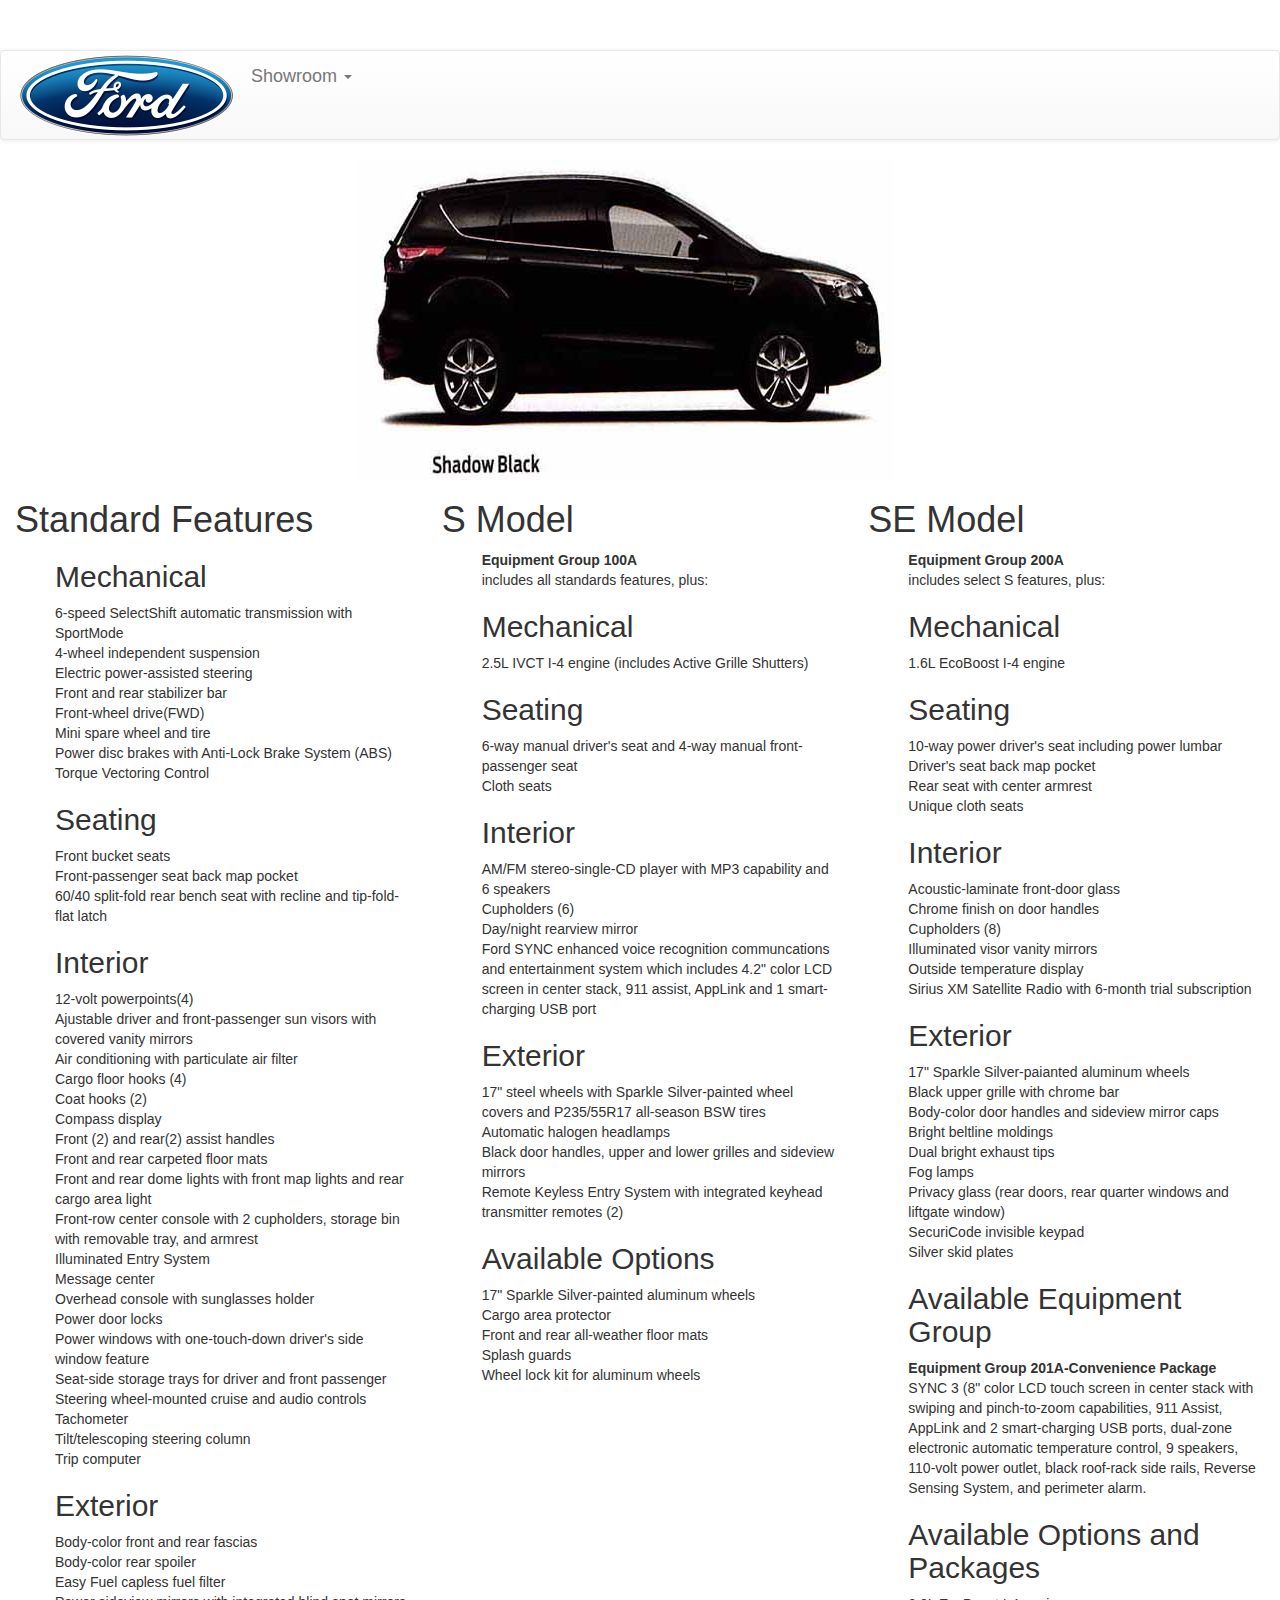
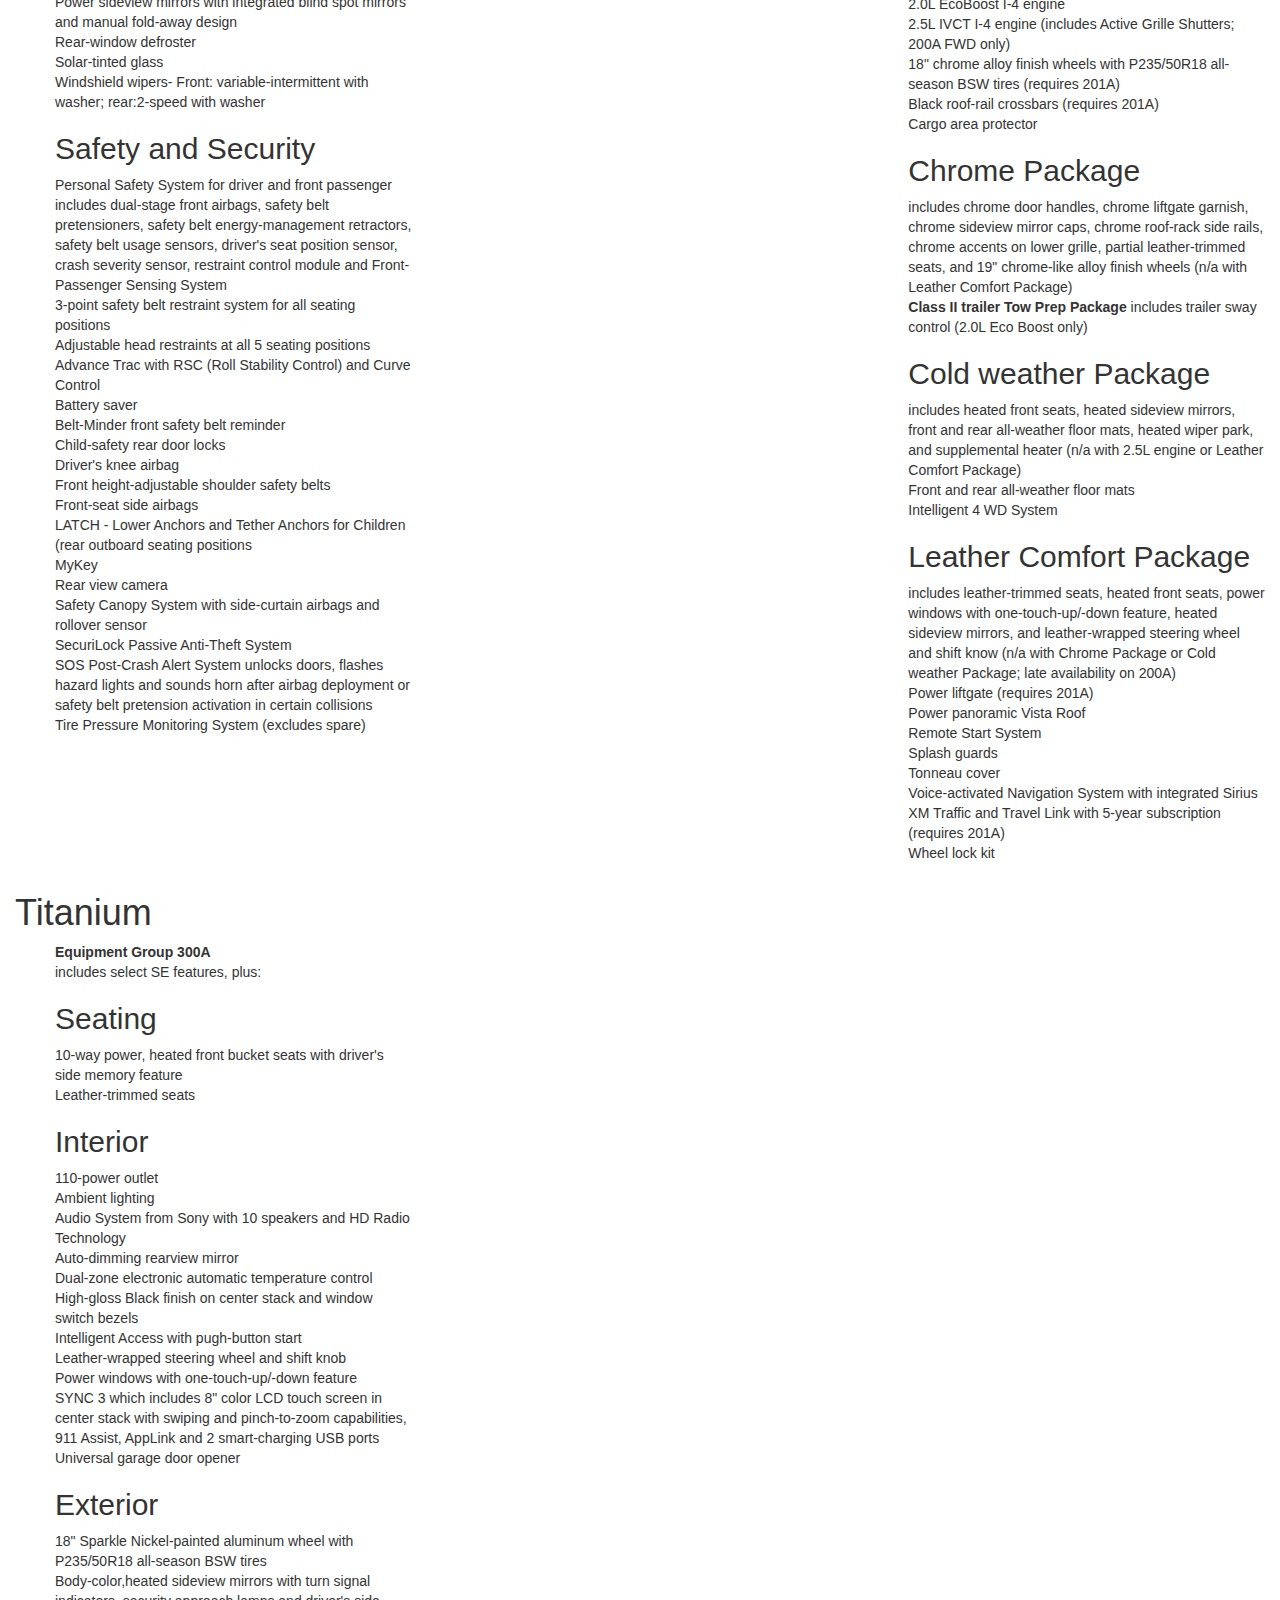
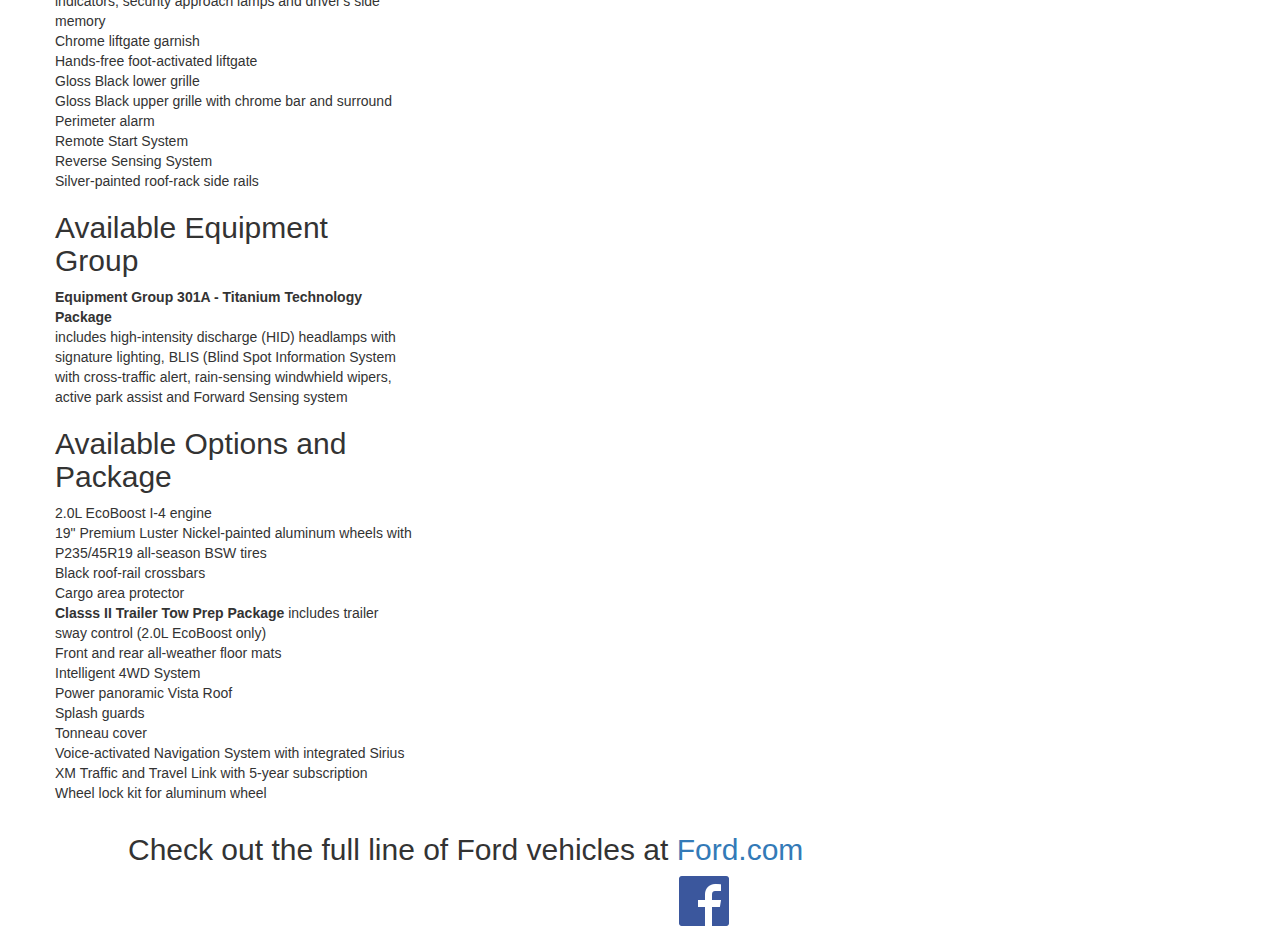
<file: shadow black.html>
<!doctype html>
<!--[if lt IE 7]>      <html class="no-js lt-ie9 lt-ie8 lt-ie7" lang=""> <![endif]-->
<!--[if IE 7]>         <html class="no-js lt-ie9 lt-ie8" lang=""> <![endif]-->
<!--[if IE 8]>         <html class="no-js lt-ie9" lang=""> <![endif]-->
<!--[if gt IE 8]><!--> <html class="no-js" lang=""> <!--<![endif]-->
    <head>
        <meta charset="utf-8">
        <meta http-equiv="X-UA-Compatible" content="IE=edge,chrome=1">
        <title></title>
        <meta name="description" content="">
        <meta name="viewport" content="width=device-width, initial-scale=1">
        <link rel="apple-touch-icon" href="apple-touch-icon.png">

        <link rel="stylesheet" href="css/bootstrap.min.css">
        <style>
            body {
                padding-top: 50px;
                padding-bottom: 20px;
            }
        </style>
        <link rel="stylesheet" href="css/bootstrap-theme.min.css">
        <link rel="stylesheet" href="css/main.css">

        <script src="js/vendor/modernizr-2.8.3-respond-1.4.2.min.js"></script>
    </head>
    <body>
        <!--[if lt IE 8]>
            <p class="browserupgrade">You are using an <strong>outdated</strong> browser. Please <a href="http://browsehappy.com/">upgrade your browser</a> to improve your experience.</p>
        <![endif]-->
            
        
         <nav class="navbar navbar-default">
  <div class="container-fluid">
    <!-- Brand and toggle get grouped for better mobile display -->
    <div class="navbar-header">
      <button type="button" class="navbar-toggle collapsed" data-toggle="collapse" data-target="#bs-example-navbar-collapse-1" aria-expanded="false">
        <span class="sr-only">Toggle navigation</span>
        <span class="icon-bar"></span>
        <span class="icon-bar"></span>
        <span class="icon-bar"></span>
      </button>
      <a href="index.html"><img src="img/220px-Ford_Motor_Company_Logo.svg.png" alt="Ford logo"></a>
    </div>
    <!-- Collect the nav links, forms, and other content for toggling -->
    <div class="collapse navbar-collapse" id="bs-example-navbar-collapse-1">
      <ul class="nav navbar-nav">
        
        <li class="dropdown">
          <a href="#" class="dropdown-toggle" data-toggle="dropdown" role="button" aria-haspopup="true" aria-expanded="false">Showroom <span class="caret"></span></a>
          <ul class="dropdown-menu">
            <li><a href="showroom.html">2016 Escape</a></li>
            <li><a href="white%20platinum%20metallic%20tri-coat.html">White Platinum Metallic Tri-coat</a></li>
            <li><a href="ingot%20silver.html">Ingot silver</a></li>
            <li><a href="sunset.html">Sunset</a></li>
            <li><a href="spice.html">Electric Spice</a></li>
            <li ><a href="shadow%20black.html">Shadow black</a></li>
            <li><a href="oxford%20white.html">Oxford white</a></li>
            <li><a href="ruby%20red%20metallic%20tined%20clearcoat.html">Ruby Red Metallic Tinted Clearcoat</a></li>
            <li><a href="deep%20impact%20blue.html">Deep Impact Blue</a></li>
            <li><a href="magnetic.html">Magnetic</a></li>
          </ul>
          </ul>
    </div><!-- /.navbar-collapse -->
  </div><!-- /.container-fluid -->
</nav>
        
        
 <div class="container-fluid">
 <div class="row">
  <img src="img/shadow%20black.jpg" class="img-responsive" alt="shadow black">   
</div>     
<div class="row">
<div class="col-md-4" class="standard features">   
 
     <h1>Standard Features</h1>
  <ul>
      <li><h2>Mechanical</h2></li>
      <li>6-speed SelectShift automatic transmission with SportMode</li>
      <li>4-wheel independent suspension</li>
      <li>Electric power-assisted steering
      <li>Front and rear stabilizer bar</li>
      <li>Front-wheel drive(FWD)</li>
      <li>Mini spare wheel and tire</li>
      <li>Power disc brakes with Anti-Lock Brake System (ABS)</li>
      <li>Torque Vectoring Control</li>
      
      <li><h2>Seating</h2></li>
      <li>Front bucket seats </li>
      <li>Front-passenger seat back map pocket</li>
      <li>60/40 split-fold rear bench seat with recline and tip-fold-flat latch</li>
      
      <li><h2>Interior</h2></li>
      <li> 12-volt powerpoints(4)</li>
      <li>Ajustable driver and front-passenger sun visors with covered vanity mirrors</li>
      <li>Air conditioning with particulate air filter</li>
      <li>Cargo floor hooks (4)</li>
      <li>Coat hooks (2)</li>
      <li>Compass display</li>
      <li>Front (2) and rear(2) assist handles</li>
      <li>Front and rear carpeted floor mats</li>
      <li>Front and rear dome lights with front map lights and rear cargo area light</li>
      <li> Front-row center console with 2 cupholders, storage bin with removable tray, and armrest</li>
      <li>Illuminated Entry System</li>
      <li>Message center</li>
      <li> Overhead console with sunglasses holder</li>
      <li>Power door locks</li>
      <li>Power windows with one-touch-down driver's side window feature</li>
      <li>Seat-side storage trays for driver and front passenger</li>
      <li>Steering wheel-mounted cruise and audio controls</li>
      <li>Tachometer</li>
      <li>Tilt/telescoping steering column</li>
      <li>Trip computer</li>
      
      <li><h2> Exterior</h2></li>
      <li> Body-color front and rear fascias</li>
      <li>Body-color rear spoiler</li>
      <li>Easy Fuel capless fuel filter</li>
      <li>Power sideview mirrors with integrated blind spot mirrors and manual fold-away design</li>
      <li>Rear-window defroster</li>
      <li>Solar-tinted glass</li>
      <li>Windshield wipers- Front: variable-intermittent with washer; rear:2-speed with washer</li>
      
      <li><h2>Safety and Security</h2></li>
      <li> Personal Safety System for driver and front passenger includes dual-stage front airbags, safety belt pretensioners, safety belt energy-management retractors, safety belt usage sensors, driver's seat position sensor, crash severity sensor, restraint control module and Front-Passenger Sensing System</li>
      <li> 3-point safety belt restraint system for all seating positions</li>
      <li>Adjustable head restraints at all 5 seating positions</li>
      <li>Advance Trac with RSC (Roll Stability Control) and Curve Control</li>
      <li>Battery saver</li>
      <li>Belt-Minder front safety belt reminder</li>
      <li>Child-safety rear door locks</li>
      <li>Driver's knee airbag</li>
      <li>Front height-adjustable shoulder safety belts</li>
      <li>Front-seat side airbags </li>
      <li>LATCH - Lower Anchors and Tether Anchors for Children (rear outboard seating positions</li>
      <li>MyKey</li>
      <li>Rear view camera</li>
      <li>Safety Canopy System with side-curtain airbags and rollover sensor</li>
      <li>SecuriLock Passive Anti-Theft System</li>
      <li> SOS Post-Crash Alert System unlocks doors, flashes hazard lights and sounds horn after airbag deployment or safety belt pretension activation in certain collisions</li>
      <li> Tire Pressure Monitoring System (excludes spare)</li>
   
   </ul>
 </div>
 <!---- this content is for S model--->
     <div class="col-md-4" class="S model">
     <h1>S Model</h1>
     <ul><li><b>Equipment Group 100A</b></li>
         <li>includes all standards features, plus:</li>
         <li><h2>Mechanical</h2></li>
         <li>2.5L IVCT I-4 engine (includes Active Grille Shutters)</li>
         <li><h2>Seating</h2></li>
         <li>6-way manual driver's seat and 4-way manual front-passenger seat</li>
         <li>Cloth seats</li>
         <li><h2>Interior</h2></li>
         <li>AM/FM stereo-single-CD player with MP3 capability and 6 speakers</li>
         <li>Cupholders (6)</li>
         <li>Day/night rearview mirror</li>
         <li>Ford SYNC enhanced voice recognition communcations and entertainment system which includes 4.2" color LCD screen in center stack, 911 assist, AppLink and 1 smart-charging USB port</li>
         <li><h2>Exterior</h2></li>
         <li>17" steel wheels with Sparkle Silver-painted wheel covers and P235/55R17 all-season BSW tires</li>
         <li>Automatic halogen headlamps</li>
         <li>Black door handles, upper and lower grilles and sideview mirrors</li>
         <li>Remote Keyless Entry System with integrated keyhead transmitter remotes (2)</li>
         <li><h2>Available Options</h2></li>
         <li>17" Sparkle Silver-painted aluminum wheels</li>
         <li> Cargo area protector</li>
         <li>Front and rear all-weather floor mats</li>
         <li>Splash guards</li>
         <li>Wheel lock kit for aluminum wheels</li>
     
         </ul>
    </div>
         
       <div class="col-md-4" class="SE model"> 
         <!---this content is for SE model--->
    <h1>SE Model</h1>
         
    <ul><li><b>Equipment Group 200A</b></li>
        <li>includes select S features, plus:</li>
        <li><h2>Mechanical</h2></li>
        <li>1.6L EcoBoost I-4 engine</li>
        
        <li><h2>Seating</h2></li>
        <li>10-way power driver's seat including power lumbar</li>
        <li>Driver's seat back map pocket</li>
        <li>Rear seat with center armrest<li>
        <li>Unique cloth seats</li>
        
        <li><h2>Interior</h2></li>
        <li>Acoustic-laminate front-door glass </li>
        <li>Chrome finish on door handles</li>
        <li>Cupholders (8)</li>
        <li> Illuminated visor vanity mirrors</li>
        <li>Outside temperature display</li>
        <li> Sirius XM Satellite Radio with 6-month trial subscription</li>
        
        <li><h2>Exterior</h2></li>
        <li>17" Sparkle Silver-paianted aluminum wheels</li>
        <li> Black upper grille with chrome bar</li>
        <li>Body-color door handles and sideview mirror caps</li>
        <li>Bright beltline moldings</li>
        <li>Dual bright exhaust tips</li>
        <li>Fog lamps</li>
        <li>Privacy glass (rear doors, rear quarter windows and liftgate window)</li>
        <Li> SecuriCode invisible keypad</Li>
        <li>Silver skid plates</li>
        
        <li><h2>Available Equipment Group</li>
            <li><b>Equipment Group 201A-Convenience Package</b></li></h2>
        <li> SYNC 3 (8" color LCD touch screen in center stack with swiping and pinch-to-zoom capabilities, 911 Assist, AppLink and 2 smart-charging USB ports, dual-zone electronic automatic temperature control, 9 speakers, 110-volt power outlet, black roof-rack side rails, Reverse Sensing System, and perimeter alarm. </li>
        
        <li><h2>Available Options and Packages</h2></li>
        <li>2.0L EcoBoost I-4 engine</li>
        <li> 2.5L IVCT I-4 engine (includes Active  Grille Shutters; 200A FWD only)</li>
        <li>18" chrome alloy finish wheels with P235/50R18 all-season BSW tires (requires 201A)</li>
        <li>Black roof-rail crossbars (requires 201A)</li>
        <li>Cargo area protector</li>
        
        <li><h2>Chrome Package</h2></li>
          <li> includes chrome door handles, chrome liftgate garnish, chrome sideview mirror caps, chrome roof-rack side rails, chrome accents on lower grille, partial leather-trimmed seats, and 19"
            chrome-like alloy finish wheels (n/a with Leather Comfort Package)</li>
        <li><b>Class II trailer Tow Prep Package</b> includes trailer sway control (2.0L Eco Boost only)</li>
            
        <li><h2>Cold weather Package</h2></li>
        <li> includes heated front seats, heated sideview mirrors, front and rear all-weather floor mats, heated wiper park, and supplemental heater (n/a with 2.5L engine or Leather Comfort Package)</li>
        <li> Front and rear all-weather floor mats</li>
        <li>Intelligent 4 WD System</li>
        
        <li><h2>Leather Comfort Package</h2></li>
        
        <li> includes leather-trimmed seats, heated front seats, power windows with one-touch-up/-down feature, heated sideview mirrors, and leather-wrapped steering wheel and shift know (n/a with Chrome Package or Cold weather Package; late availability on 200A)</li>
        <li>Power liftgate (requires 201A)</li>
        <li> Power panoramic Vista Roof</li>
        <li> Remote Start System</li>
        <li>Splash guards</li>
        <li>Tonneau cover</li>
        <li>Voice-activated Navigation System with integrated Sirius XM Traffic and Travel Link with 5-year subscription (requires 201A)</li>
        <li>Wheel lock kit</li>
    </ul>
         </div> 
     
    <div class="col-md-4" class="Titanium" >
    <h1> Titanium</h1>     
       <ul><li><b>Equipment Group 300A</b></li>
         <li>includes select SE features, plus:</li>
        <li><h2>Seating</h2></li>
        <li>10-way power, heated front bucket seats with driver's side memory feature </li>
        <li>Leather-trimmed seats</li>
        
        <li><h2>Interior</h2></li>
        <li>110-power outlet</li>
        <li>Ambient lighting</li>
        <li>Audio System from Sony with 10 speakers and HD Radio Technology</li>
        <li>Auto-dimming rearview mirror</li>
        <li>Dual-zone electronic automatic temperature control</li>
        <li>High-gloss Black finish on center stack and window switch bezels</li>
        <li>Intelligent Access with pugh-button start</li>
        <li>Leather-wrapped steering wheel and shift knob</li>
        <li>Power windows with one-touch-up/-down feature</li>
        <li>SYNC 3 which includes 8" color LCD touch screen in center stack with swiping and pinch-to-zoom capabilities, 911 Assist, AppLink and 2 smart-charging USB ports</li>
        <li>Universal garage door opener</li>
        
        <li><h2>Exterior</h2></li>
        <li> 18" Sparkle Nickel-painted aluminum wheel with P235/50R18 all-season BSW tires</li>
        <li>Body-color,heated sideview mirrors with turn signal indicators, security approach lamps and driver's side memory</li>
        <li>Chrome liftgate garnish</li>
        <li>Hands-free foot-activated liftgate</li>
        <li>Gloss Black lower grille</li>
        <li>Gloss Black upper grille with chrome bar and surround</li>
        <li> Perimeter alarm</li>
        <li>Remote Start System</li>
        <li>Reverse Sensing System</li>
        <li>Silver-painted roof-rack side rails</li>
        <li><h2> Available Equipment Group</h2></li>
        <li><b>Equipment Group 301A - Titanium Technology Package </b></li>
        
        <li> includes high-intensity discharge (HID) headlamps with signature lighting, BLIS (Blind Spot Information System with cross-traffic alert, rain-sensing windwhield wipers, active park assist and Forward Sensing system</li>
        <li><h2>Available Options and Package</h2></li>
        <li>2.0L EcoBoost I-4 engine</li>
        <li> 19" Premium Luster Nickel-painted aluminum wheels with P235/45R19 all-season BSW tires</li>
        <li>Black roof-rail crossbars</li>
        <li>Cargo area protector</li>
        
           <li><b>Classs II Trailer Tow Prep Package</b> includes trailer sway control (2.0L EcoBoost only)</li>
            <li>Front and rear all-weather floor mats</li>
            <li>Intelligent 4WD System</li>
            <li>Power panoramic Vista Roof</li>
            <li>Splash guards</li>
            <li>Tonneau cover</li>
            <li>Voice-activated Navigation System with integrated Sirius XM Traffic and Travel Link with 5-year subscription</li>
            <li> Wheel lock kit for aluminum wheel</li>
            </ul> 
</div>   
</div>             
</div>
<footer><h2>Check out the full line of Ford vehicles at <a href="http://Ford.com">Ford.com</a></h2><a href="https://Facebook.com/ford"><img src="img/FB-f-Logo__blue_50.png" alt="Facebook logo" class="center-block"></a></footer>
<script src="//ajax.googleapis.com/ajax/libs/jquery/1.11.2/jquery.min.js"></script>
        <script>window.jQuery || document.write('<script src="js/vendor/jquery-1.11.2.min.js"><\/script>')</script>

        <script src="js/vendor/bootstrap.min.js"></script>

        <script src="js/plugins.js"></script>
        <script src="js/main.js"></script>

        <!-- Google Analytics: change UA-XXXXX-X to be your site's ID. -->
        <script>
            (function(b,o,i,l,e,r){b.GoogleAnalyticsObject=l;b[l]||(b[l]=
            function(){(b[l].q=b[l].q||[]).push(arguments)});b[l].l=+new Date;
            e=o.createElement(i);r=o.getElementsByTagName(i)[0];
            e.src='//www.google-analytics.com/analytics.js';
            r.parentNode.insertBefore(e,r)}(window,document,'script','ga'));
            ga('create','UA-XXXXX-X','auto');ga('send','pageview');
        </script>
    </body>
</html>
</file>
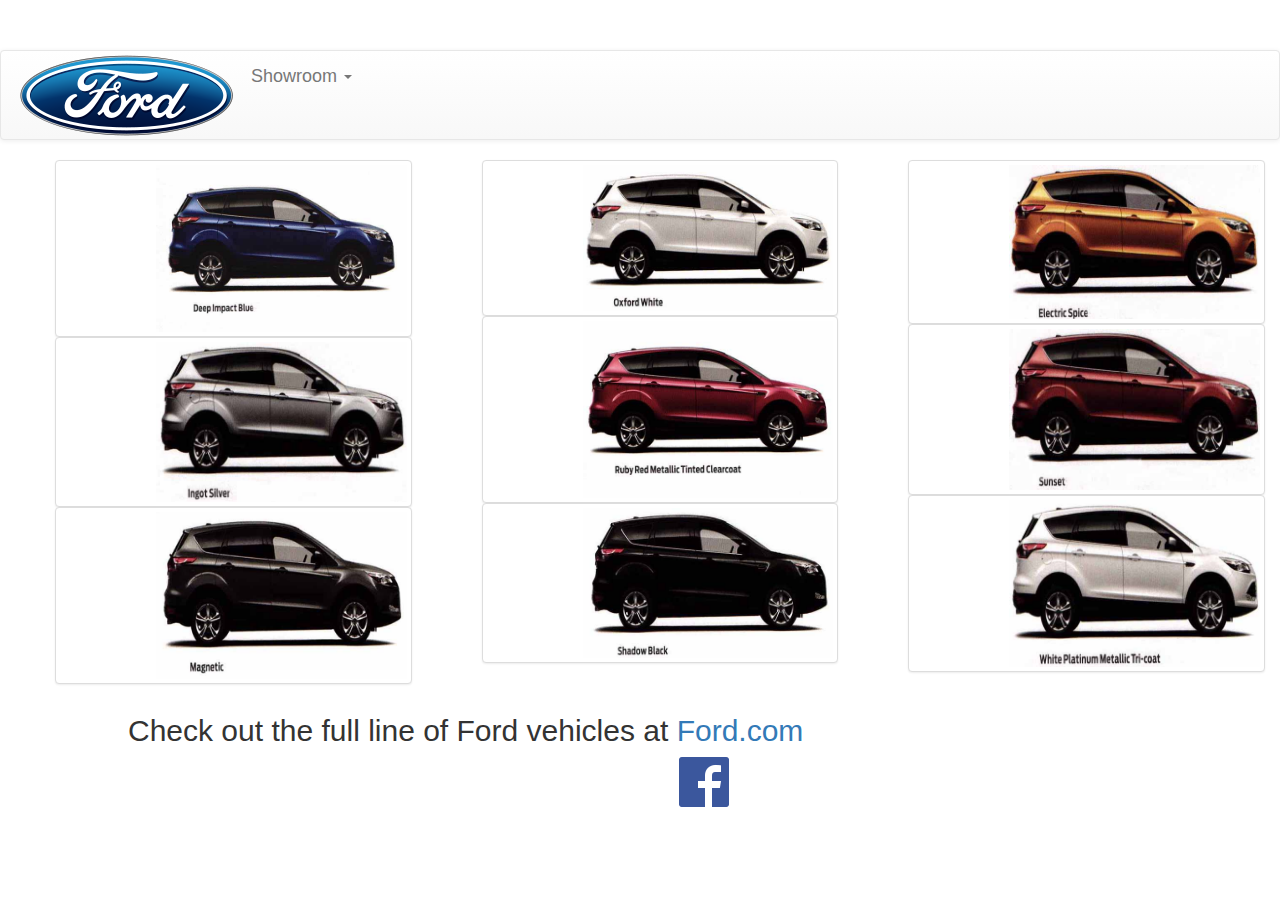
<file: showroom.html>
<!doctype html>
<!--[if lt IE 7]>      <html class="no-js lt-ie9 lt-ie8 lt-ie7" lang=""> <![endif]-->
<!--[if IE 7]>         <html class="no-js lt-ie9 lt-ie8" lang=""> <![endif]-->
<!--[if IE 8]>         <html class="no-js lt-ie9" lang=""> <![endif]-->
<!--[if gt IE 8]><!--> <html class="no-js" lang=""> <!--<![endif]-->
    <head>
        <meta charset="utf-8">
        <meta http-equiv="X-UA-Compatible" content="IE=edge,chrome=1">
        <title></title>
        <meta name="description" content="">
        <meta name="viewport" content="width=device-width, initial-scale=1">
        <link rel="apple-touch-icon" href="apple-touch-icon.png">

        <link rel="stylesheet" href="css/bootstrap.min.css">
        <style>
            body {
                padding-top: 50px;
                padding-bottom: 20px;
            }
        </style>
        <link rel="stylesheet" href="css/bootstrap-theme.min.css">
        <link rel="stylesheet" href="css/main.css">

        <script src="js/vendor/modernizr-2.8.3-respond-1.4.2.min.js"></script>
    </head>
    <body>
        <!--[if lt IE 8]>
            <p class="browserupgrade">You are using an <strong>outdated</strong> browser. Please <a href="http://browsehappy.com/">upgrade your browser</a> to improve your experience.</p>
        <![endif]-->
            
        
        
     <nav class="navbar navbar-default">
  <div class="container-fluid">
    <!-- Brand and toggle get grouped for better mobile display -->
    <div class="navbar-header">
      <button type="button" class="navbar-toggle collapsed" data-toggle="collapse" data-target="#bs-example-navbar-collapse-1" aria-expanded="false">
        <span class="sr-only">Toggle navigation</span>
        <span class="icon-bar"></span>
        <span class="icon-bar"></span>
        <span class="icon-bar"></span>
      </button>
        <a href="index.html"><img src="img/220px-Ford_Motor_Company_Logo.svg.png" alt="Ford logo"></a>
    </div>
    <!-- Collect the nav links, forms, and other content for toggling -->
    <div class="collapse navbar-collapse" id="bs-example-navbar-collapse-1">
      <ul class="nav navbar-nav">
        
        <li class="dropdown">
          <a href="#" class="dropdown-toggle" data-toggle="dropdown" role="button" aria-haspopup="true" aria-expanded="false">Showroom <span class="caret"></span></a>
          <ul class="dropdown-menu">
            <li><a href="showroom.html">2016 Escape</a></li>
            <li><a href="white%20platinum%20metallic%20tri-coat.html">White Platinum Metallic Tri-coat</a></li>
            <li><a href="ingot%20silver.html">Ingot silver</a></li>
            <li><a href="sunset.html">Sunset</a></li>
            <li><a href="spice.html">Electric Spice</a></li>
            <li><a href="shadow%20black.html">Shadow black</a></li>
            <li><a href="oxford%20white.html">Oxford white</a></li>
            <li><a href="ruby%20red%20metallic%20tined%20clearcoat.html">Ruby Red Metallic Tinted Clearcoat</a></li>
            <li><a href="deep%20impact%20blue.html">Deep Impact Blue</a></li>
            <li><a href="magnetic.html">Magnetic</a></li>
          </ul>
          </li>
      </ul>
    </div><!-- /.navbar-collapse -->
  </div><!-- /.container-fluid -->
</nav>
    
        
<div class="container-fluid">

<div class="row">
  <div class=" col-md-4">
      <ul><!---this is the thumbnail photos for the showroom--->
        
      <li><a href="deep%20impact%20blue.html" >
      <img src="img/deep%20impact%20blue.jpg"class="img-thumbnail" alt="deep impact blue">
    </a></li>
      
      
      <li><a href="ingot%20silver.html" >
      <img src="img/ingot%20silver.jpg" class="img-thumbnail" alt="silver">
    </a></li>
          <li><a href="magnetic.html" >
      <img src="img/magnetic.jpg" class="img-thumbnail" alt="magnetic">
    </a></li>
      </ul>
          </div>  
      
      <div class="col-md-4">
          <ul>
          <li><a href="oxford%20white.html" >
      <img src="img/white%20oxford.jpg" class="img-thumbnail"alt="white">
    </a></li>
          <li><a href="ruby%20red%20metallic%20tined%20clearcoat.html" >
      <img src="img/ruby%20red%20metallic%20tinted%20clearcoat.jpg" class="img-thumbnail" alt="ruby red metallic clearcoat">
    </a></li>
          <li><a href="shadow%20black.html">
      <img src="img/shadow%20black.jpg" class="img-thumbnail" alt="black">
    </a></li>
      </ul>
      </div>     
          
    <div class="col-md-4">
        <ul>
          <li><a href="spice.html">
      <img src="img/spice.jpg" class="img-thumbnail" alt="spice">
    </a></li>
          <li><a href="sunset.html" >
      <img src="img/sunset.jpg" class="img-thumbnail"alt="sunset">
    </a></li>
          <li><a href="white%20platinum%20metallic%20tri-coat.html" >
      <img src="img/White%20Platinum%20Metallic.jpg" class="img-thumbnail"alt="white platinum">
    </a></li>
        </ul>
      </div>
      
   
    
  </div>
  
</div>
 
           

      <footer>
        <h2>Check out the full line of Ford vehicles at <a href="http://Ford.com">Ford.com</a></h2> <a href="https://Facebook.com/Ford"><img src="img/FB-f-Logo__blue_50.png" alt="Facebook logo" class="center-block"></a>
      </footer>
    </div> <!-- /container -->        <script src="//ajax.googleapis.com/ajax/libs/jquery/1.11.2/jquery.min.js"></script>
        <script>window.jQuery || document.write('<script src="js/vendor/jquery-1.11.2.min.js"><\/script>')</script>

        <script src="js/vendor/bootstrap.min.js"></script>

        <script src="js/plugins.js"></script>
        <script src="js/main.js"></script>

        <!-- Google Analytics: change UA-XXXXX-X to be your site's ID. -->
        <script>
            (function(b,o,i,l,e,r){b.GoogleAnalyticsObject=l;b[l]||(b[l]=
            function(){(b[l].q=b[l].q||[]).push(arguments)});b[l].l=+new Date;
            e=o.createElement(i);r=o.getElementsByTagName(i)[0];
            e.src='//www.google-analytics.com/analytics.js';
            r.parentNode.insertBefore(e,r)}(window,document,'script','ga'));
            ga('create','UA-XXXXX-X','auto');ga('send','pageview');
        </script>
    </body>
</html>
</file>
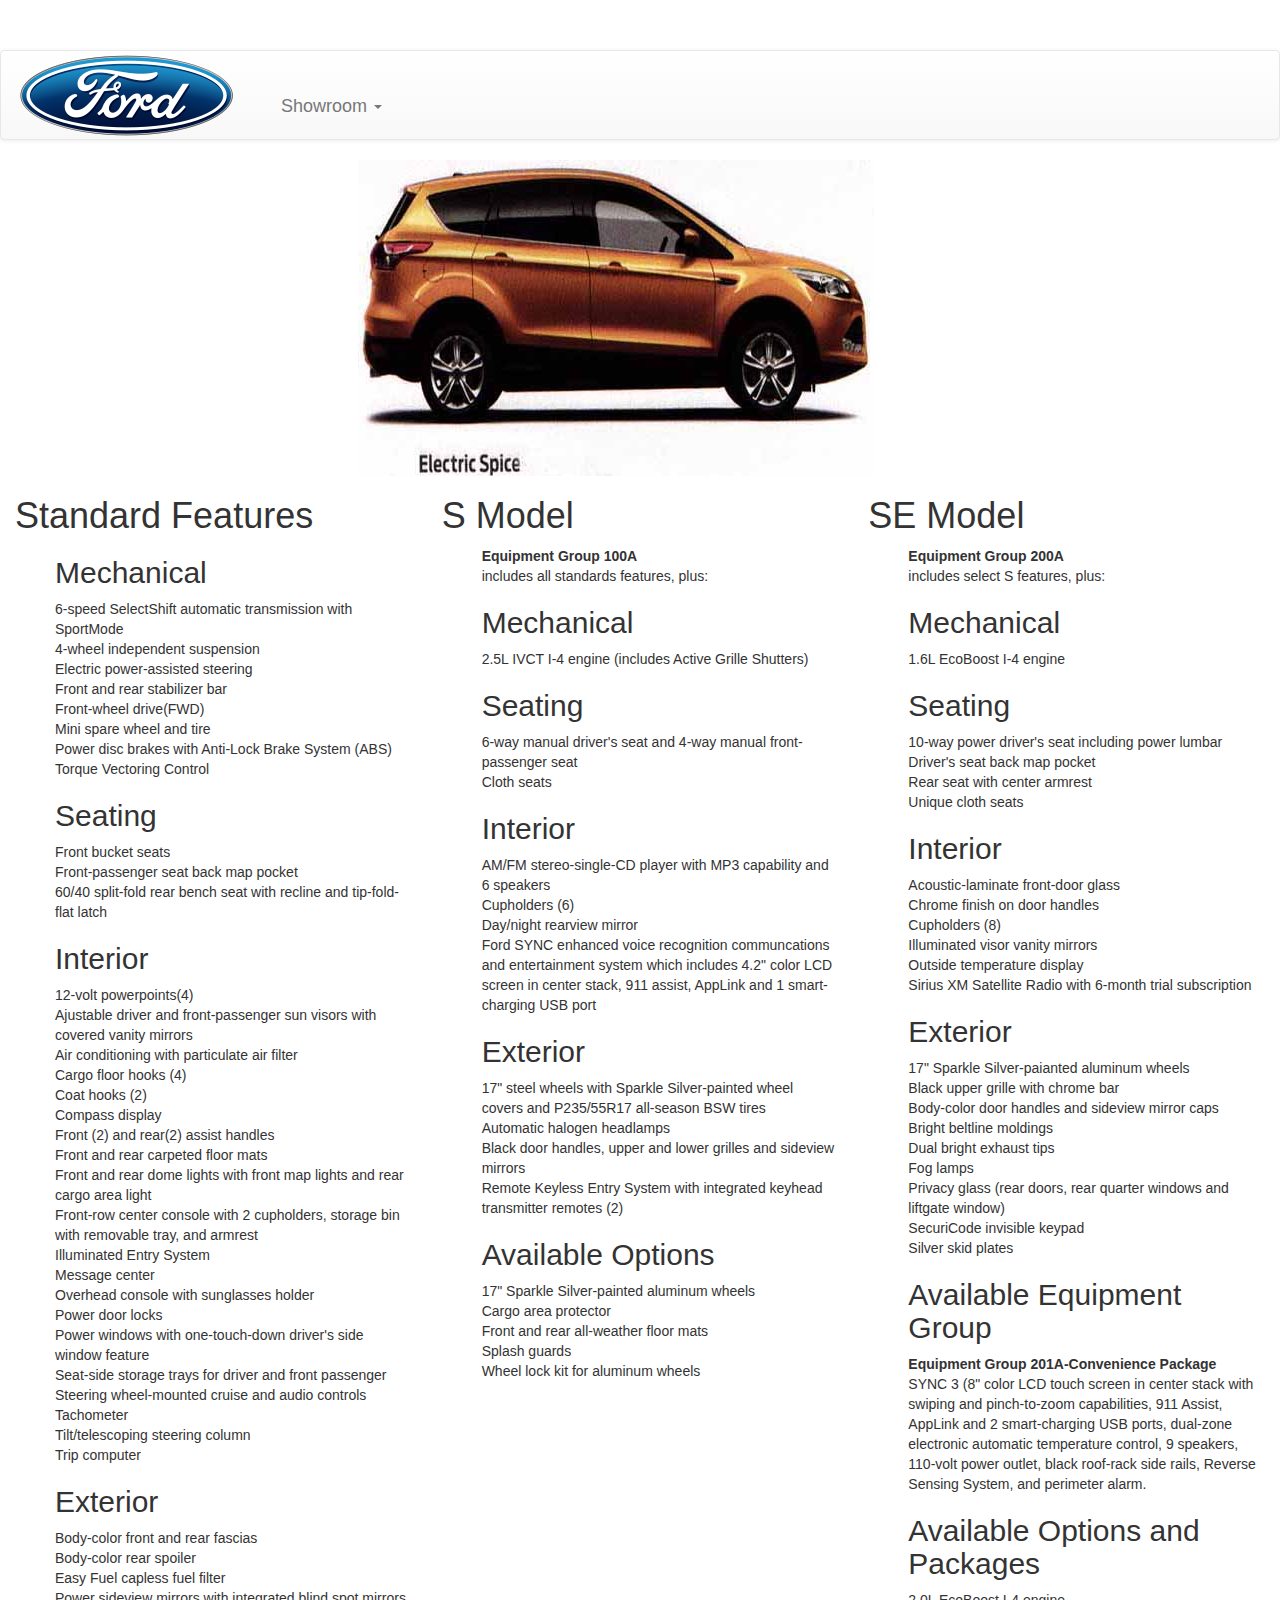
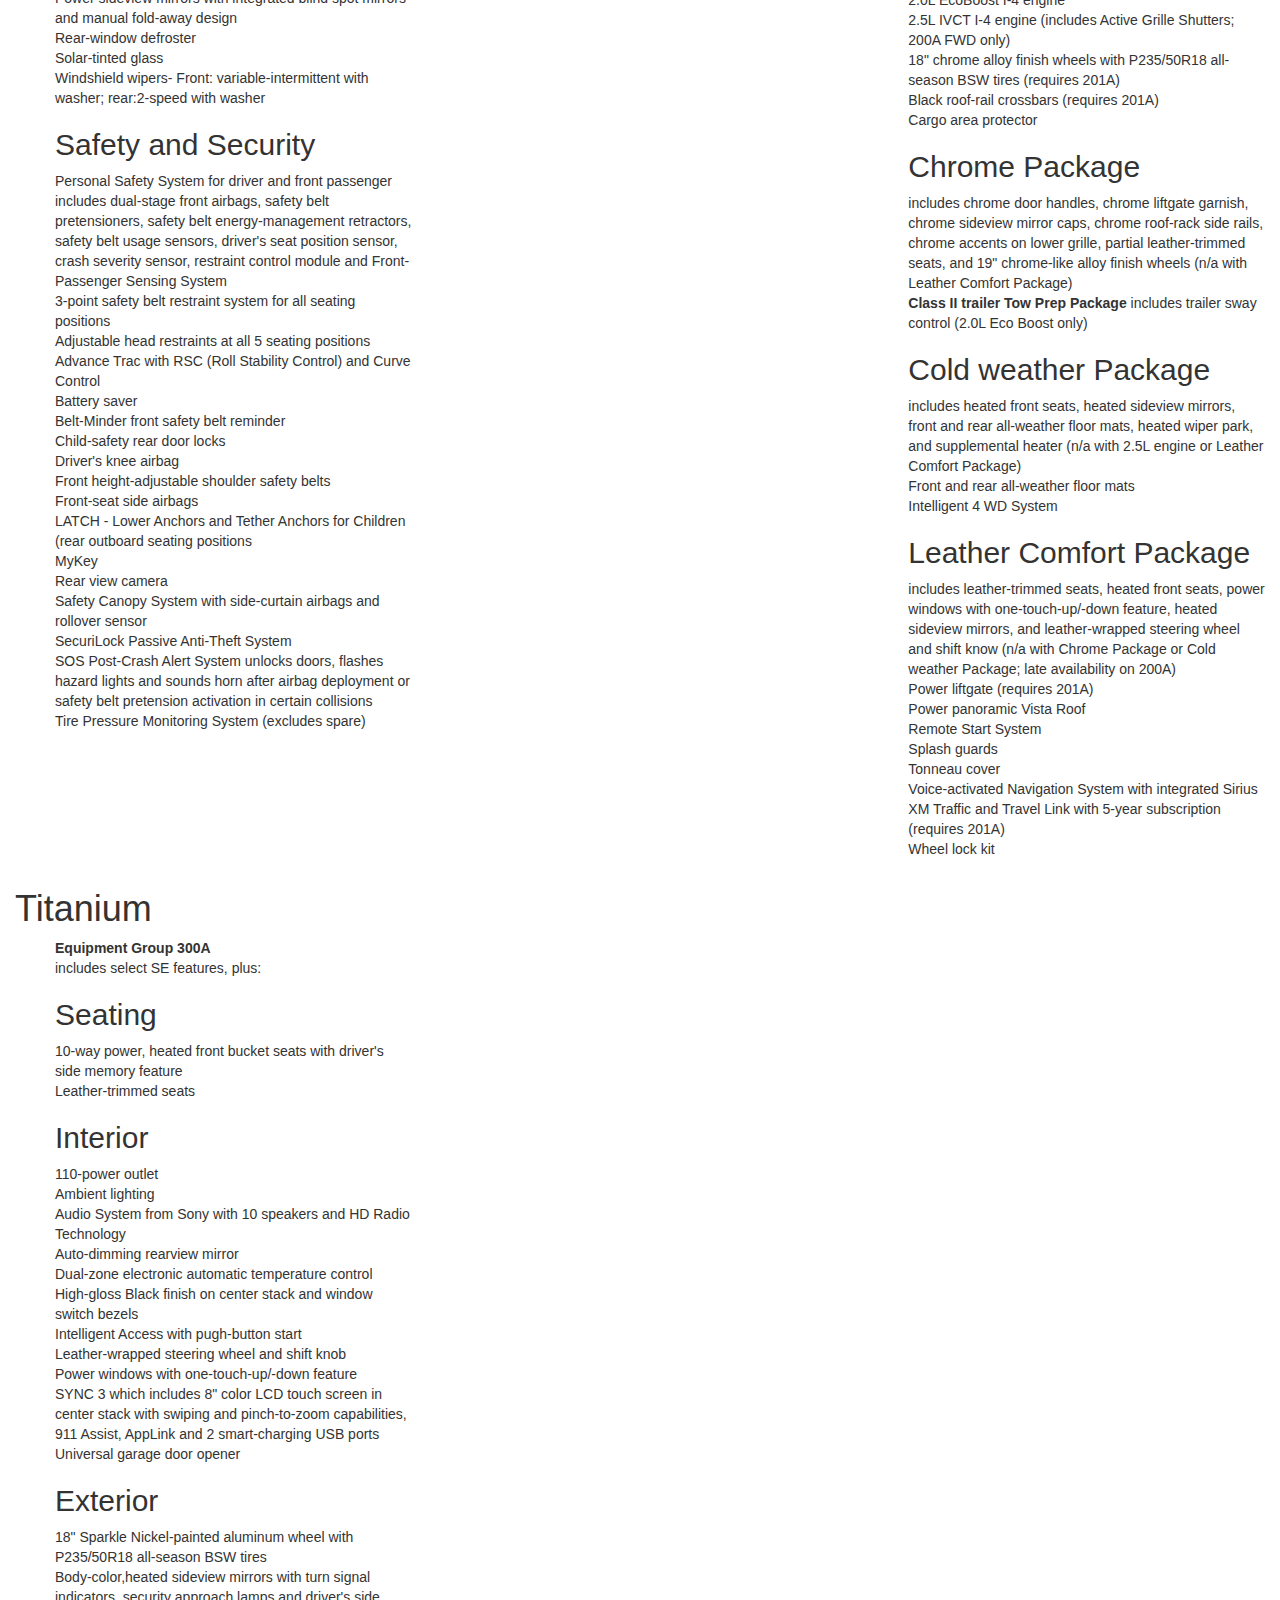
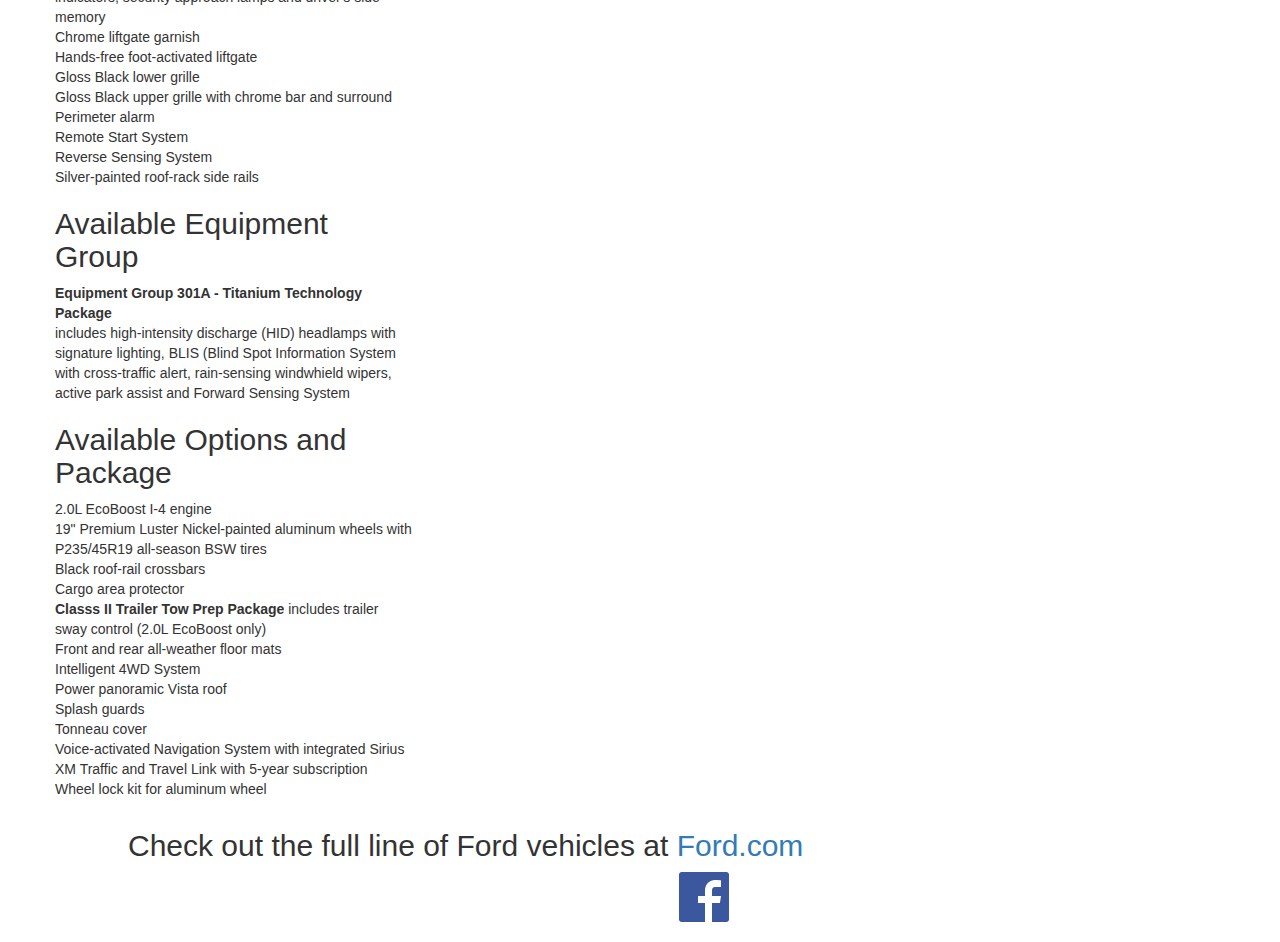
<file: spice.html>
<!doctype html>
<!--[if lt IE 7]>      <html class="no-js lt-ie9 lt-ie8 lt-ie7" lang=""> <![endif]-->
<!--[if IE 7]>         <html class="no-js lt-ie9 lt-ie8" lang=""> <![endif]-->
<!--[if IE 8]>         <html class="no-js lt-ie9" lang=""> <![endif]-->
<!--[if gt IE 8]><!--> <html class="no-js" lang=""> <!--<![endif]-->
    <head>
        <meta charset="utf-8">
        <meta http-equiv="X-UA-Compatible" content="IE=edge,chrome=1">
        <title></title>
        <meta name="description" content="">
        <meta name="viewport" content="width=device-width, initial-scale=1">
        <link rel="apple-touch-icon" href="apple-touch-icon.png">

        <link rel="stylesheet" href="css/bootstrap.min.css">
        <style>
            body {
                padding-top: 50px;
                padding-bottom: 20px;
            }
        </style>
        <link rel="stylesheet" href="css/bootstrap-theme.min.css">
        <link rel="stylesheet" href="css/main.css">

        <script src="js/vendor/modernizr-2.8.3-respond-1.4.2.min.js"></script>
    </head>
    <body>
        <!--[if lt IE 8]>
            <p class="browserupgrade">You are using an <strong>outdated</strong> browser. Please <a href="http://browsehappy.com/">upgrade your browser</a> to improve your experience.</p>
        <![endif]-->
            
                  
     <nav class="navbar navbar-default">
  <div class="container-fluid">
    <!-- Brand and toggle get grouped for better mobile display -->
    <div class="navbar-header">
      <button type="button" class="navbar-toggle collapsed" data-toggle="collapse" data-target="#bs-example-navbar-collapse-1" aria-expanded="false">
        <span class="sr-only">Toggle navigation</span>
        <span class="icon-bar"></span>
        <span class="icon-bar"></span>
        <span class="icon-bar"></span>
      </button>
      <a href="index.html"><img src="img/220px-Ford_Motor_Company_Logo.svg.png" alt="Ford logo"></a>
    </div>
    <!-- Collect the nav links, forms, and other content for toggling -->
    <div class="collapse navbar-collapse" id="bs-example-navbar-collapse-1">
      <ul class="nav navbar-nav">
        <li><a href="about.html"></li> 
        <li class="dropdown">
          <a href="#" class="dropdown-toggle" data-toggle="dropdown" role="button" aria-haspopup="true" aria-expanded="false">Showroom <span class="caret"></span></a>
          <ul class="dropdown-menu">
            <li><a href="showroom.html">2016 Escape</a></li>
            <li><a href="white%20platinum%20metallic%20tri-coat.html">White Platinum Metallic Tri-coat</a></li>
            <li><a href="ingot%20silver.html">Ingot silver</a></li>
            <li><a href="sunset.html">Sunset</a></li>
            <li><a href="spice.html">Electric Spice</a></li>
            <li ><a href="shadow%20black.html">Shadow black</a></li>
            <li><a href="oxford%20white.html">Oxford white</a></li>
            <li><a href="ruby%20red%20metallic%20tined%20clearcoat.html">Ruby Red Metallic Tinted Clearcoat</a></li>
            <li><a href="deep%20impact%20blue.html">Deep Impact Blue</a></li>
            <li><a href="magnetic.html">Magnetic</a></li>
          </ul>
          </ul>
    </div><!-- /.navbar-collapse -->
  </div><!-- /.container-fluid -->
</nav>
        
<div class="container-fluid">
        
<div class="row">
    
 <img src="img/spice.jpg" class="img-responsive" alt="spice">     
    </div>    
      
      
      
<div class="row">
<div class="col-md-4" class="standard features">
    <h1>Standard Features</h1>
  <ul>
      <li><h2>Mechanical</h2></li>
      <li>6-speed SelectShift automatic transmission with SportMode</li>
      <li>4-wheel independent suspension</li>
      <li>Electric power-assisted steering
      <li>Front and rear stabilizer bar</li>
      <li>Front-wheel drive(FWD)</li>
      <li>Mini spare wheel and tire</li>
      <li>Power disc brakes with Anti-Lock Brake System (ABS)</li>
      <li>Torque Vectoring Control</li>
      
      <li><h2>Seating</h2></li>
      <li>Front bucket seats </li>
      <li>Front-passenger seat back map pocket</li>
      <li>60/40 split-fold rear bench seat with recline and tip-fold-flat latch</li>
      
      <li><h2>Interior</h2></li>
      <li> 12-volt powerpoints(4)</li>
      <li>Ajustable driver and front-passenger sun visors with covered vanity mirrors</li>
      <li>Air conditioning with particulate air filter</li>
      <li>Cargo floor hooks (4)</li>
      <li>Coat hooks (2)</li>
      <li>Compass display</li>
      <li>Front (2) and rear(2) assist handles</li>
      <li>Front and rear carpeted floor mats</li>
      <li>Front and rear dome lights with front map lights and rear cargo area light</li>
      <li> Front-row center console with 2 cupholders, storage bin with removable tray, and armrest</li>
      <li>Illuminated Entry System</li>
      <li>Message center</li>
      <li> Overhead console with sunglasses holder</li>
      <li>Power door locks</li>
      <li>Power windows with one-touch-down driver's side window feature</li>
      <li>Seat-side storage trays for driver and front passenger</li>
      <li>Steering wheel-mounted cruise and audio controls</li>
      <li>Tachometer</li>
      <li>Tilt/telescoping steering column</li>
      <li>Trip computer</li>
      
      <li><h2> Exterior</h2></li>
      <li> Body-color front and rear fascias</li>
      <li>Body-color rear spoiler</li>
      <li>Easy Fuel capless fuel filter</li>
      <li>Power sideview mirrors with integrated blind spot mirrors and manual fold-away design</li>
      <li>Rear-window defroster</li>
      <li>Solar-tinted glass</li>
      <li>Windshield wipers- Front: variable-intermittent with washer; rear:2-speed with washer</li>
      
      <li><h2>Safety and Security</h2></li>
      <li> Personal Safety System for driver and front passenger includes dual-stage front airbags, safety belt pretensioners, safety belt energy-management retractors, safety belt usage sensors, driver's seat position sensor, crash severity sensor, restraint control module and Front-Passenger Sensing System</li>
      <li> 3-point safety belt restraint system for all seating positions</li>
      <li>Adjustable head restraints at all 5 seating positions</li>
      <li>Advance Trac with RSC (Roll Stability Control) and Curve Control</li>
      <li>Battery saver</li>
      <li>Belt-Minder front safety belt reminder</li>
      <li>Child-safety rear door locks</li>
      <li>Driver's knee airbag</li>
      <li>Front height-adjustable shoulder safety belts</li>
      <li>Front-seat side airbags </li>
      <li>LATCH - Lower Anchors and Tether Anchors for Children (rear outboard seating positions</li>
      <li>MyKey</li>
      <li>Rear view camera</li>
      <li>Safety Canopy System with side-curtain airbags and rollover sensor</li>
      <li>SecuriLock Passive Anti-Theft System</li>
      <li> SOS Post-Crash Alert System unlocks doors, flashes hazard lights and sounds horn after airbag deployment or safety belt pretension activation in certain collisions</li>
      <li> Tire Pressure Monitoring System (excludes spare)</li>
   
   </ul>
    </div>
 
 <!---- this content is for S model--->
     <div class="col-md-4" class="S model">
     <h1>S Model</h1>
     <ul><li><b>Equipment Group 100A</b></li>
         <li>includes all standards features, plus:</li>
         <li><h2>Mechanical</h2></li>
         <li>2.5L IVCT I-4 engine (includes Active Grille Shutters)</li>
         <li><h2>Seating</h2></li>
         <li>6-way manual driver's seat and 4-way manual front-passenger seat</li>
         <li>Cloth seats</li>
         <li><h2>Interior</h2></li>
         <li>AM/FM stereo-single-CD player with MP3 capability and 6 speakers</li>
         <li>Cupholders (6)</li>
         <li>Day/night rearview mirror</li>
         <li>Ford SYNC enhanced voice recognition communcations and entertainment system which includes 4.2" color LCD screen in center stack, 911 assist, AppLink and 1 smart-charging USB port</li>
         <li><h2>Exterior</h2></li>
         <li>17" steel wheels with Sparkle Silver-painted wheel covers and P235/55R17 all-season BSW tires</li>
         <li>Automatic halogen headlamps</li>
         <li>Black door handles, upper and lower grilles and sideview mirrors</li>
         <li>Remote Keyless Entry System with integrated keyhead transmitter remotes (2)</li>
         <li><h2>Available Options</h2></li>
         <li>17" Sparkle Silver-painted aluminum wheels</li>
         <li> Cargo area protector</li>
         <li>Front and rear all-weather floor mats</li>
         <li>Splash guards</li>
         <li>Wheel lock kit for aluminum wheels</li>
     
    </ul>
    </div>
       <div class="col-md-4" class="SE model"> 
         <!---this content is for SE model--->
    <h1>SE Model</h1>
         
    <ul><li><b>Equipment Group 200A</b></li>
        <li>includes select S features, plus:</li>
        <li><h2>Mechanical</h2></li>
        <li>1.6L EcoBoost I-4 engine</li>
        
        <li><h2>Seating</h2></li>
        <li>10-way power driver's seat including power lumbar</li>
        <li>Driver's seat back map pocket</li>
        <li>Rear seat with center armrest<li>
        <li>Unique cloth seats</li>
        
        <li><h2>Interior</h2></li>
        <li>Acoustic-laminate front-door glass </li>
        <li>Chrome finish on door handles</li>
        <li>Cupholders (8)</li>
        <li> Illuminated visor vanity mirrors</li>
        <li>Outside temperature display</li>
        <li> Sirius XM Satellite Radio with 6-month trial subscription</li>
        
        <li><h2>Exterior</h2></li>
        <li>17" Sparkle Silver-paianted aluminum wheels</li>
        <li> Black upper grille with chrome bar</li>
        <li>Body-color door handles and sideview mirror caps</li>
        <li>Bright beltline moldings</li>
        <li>Dual bright exhaust tips</li>
        <li>Fog lamps</li>
        <li>Privacy glass (rear doors, rear quarter windows and liftgate window)</li>
        <Li> SecuriCode invisible keypad</Li>
        <li>Silver skid plates</li>
        
        <li><h2>Available Equipment Group</li>
            <li><b>Equipment Group 201A-Convenience Package</b></li></h2>
        <li> SYNC 3 (8" color LCD touch screen in center stack with swiping and pinch-to-zoom capabilities, 911 Assist, AppLink and 2 smart-charging USB ports, dual-zone electronic automatic temperature control, 9 speakers, 110-volt power outlet, black roof-rack side rails, Reverse Sensing System, and perimeter alarm. </li>
        
        <li><h2>Available Options and Packages</h2></li>
        <li>2.0L EcoBoost I-4 engine</li>
        <li> 2.5L IVCT I-4 engine (includes Active  Grille Shutters; 200A FWD only)</li>
        <li>18" chrome alloy finish wheels with P235/50R18 all-season BSW tires (requires 201A)</li>
        <li>Black roof-rail crossbars (requires 201A)</li>
        <li>Cargo area protector</li>
        
        <li><h2>Chrome Package</h2></li>
          <li> includes chrome door handles, chrome liftgate garnish, chrome sideview mirror caps, chrome roof-rack side rails, chrome accents on lower grille, partial leather-trimmed seats, and 19"
            chrome-like alloy finish wheels (n/a with Leather Comfort Package)</li>
        <li><b>Class II trailer Tow Prep Package</b> includes trailer sway control (2.0L Eco Boost only)</li>
            
        <li><h2>Cold weather Package</h2></li>
        <li> includes heated front seats, heated sideview mirrors, front and rear all-weather floor mats, heated wiper park, and supplemental heater (n/a with 2.5L engine or Leather Comfort Package)</li>
        <li> Front and rear all-weather floor mats</li>
        <li>Intelligent 4 WD System</li>
        
        <li><h2>Leather Comfort Package</h2></li>
        
        <li> includes leather-trimmed seats, heated front seats, power windows with one-touch-up/-down feature, heated sideview mirrors, and leather-wrapped steering wheel and shift know (n/a with Chrome Package or Cold weather Package; late availability on 200A)</li>
        <li>Power liftgate (requires 201A)</li>
        <li> Power panoramic Vista Roof</li>
        <li> Remote Start System</li>
        <li>Splash guards</li>
        <li>Tonneau cover</li>
        <li>Voice-activated Navigation System with integrated Sirius XM Traffic and Travel Link with 5-year subscription (requires 201A)</li>
        <li>Wheel lock kit</li>
    </ul>
         </div> 
    <div class="col-md-4" class="Titanium">
    <h1> Titanium</h1>     
       <ul><li><b>Equipment Group 300A</b></li>
         <li>includes select SE features, plus:</li>
        <li><h2>Seating</h2></li>
        <li>10-way power, heated front bucket seats with driver's side memory feature </li>
        <li>Leather-trimmed seats</li>
        
        <li><h2>Interior</h2></li>
        <li>110-power outlet</li>
        <li>Ambient lighting</li>
        <li>Audio System from Sony with 10 speakers and HD Radio Technology</li>
        <li>Auto-dimming rearview mirror</li>
        <li>Dual-zone electronic automatic temperature control</li>
        <li>High-gloss Black finish on center stack and window switch bezels</li>
        <li>Intelligent Access with pugh-button start</li>
        <li>Leather-wrapped steering wheel and shift knob</li>
        <li>Power windows with one-touch-up/-down feature</li>
        <li>SYNC 3 which includes 8" color LCD touch screen in center stack with swiping and pinch-to-zoom capabilities, 911 Assist, AppLink and 2 smart-charging USB ports</li>
        <li>Universal garage door opener</li>
        
        <li><h2>Exterior</h2></li>
        <li> 18" Sparkle Nickel-painted aluminum wheel with P235/50R18 all-season BSW tires</li>
        <li>Body-color,heated sideview mirrors with turn signal indicators, security approach lamps and driver's side memory</li>
        <li>Chrome liftgate garnish</li>
        <li>Hands-free foot-activated liftgate</li>
        <li>Gloss Black lower grille</li>
        <li>Gloss Black upper grille with chrome bar and surround</li>
        <li> Perimeter alarm</li>
        <li>Remote Start System</li>
        <li>Reverse Sensing System</li>
        <li>Silver-painted roof-rack side rails</li>
        <li><h2> Available Equipment Group</h2></li>
        <li><b>Equipment Group 301A - Titanium Technology Package </b></li>
        
        <li> includes high-intensity discharge (HID) headlamps with signature lighting, BLIS (Blind Spot Information System with cross-traffic alert, rain-sensing windwhield wipers, active park assist and Forward Sensing System</li>
        <li><h2>Available Options and Package</h2></li>
        <li>2.0L EcoBoost I-4 engine</li>
        <li> 19" Premium Luster Nickel-painted aluminum wheels with P235/45R19 all-season BSW tires</li>
        <li>Black roof-rail crossbars</li>
        <li>Cargo area protector</li>
        
           <li><b>Classs II Trailer Tow Prep Package</b> includes trailer sway control (2.0L EcoBoost only)</li>
            <li>Front and rear all-weather floor mats</li>
            <li>Intelligent 4WD System</li>
            <li>Power panoramic Vista roof</li>
            <li>Splash guards</li>
            <li>Tonneau cover</li>
            <li>Voice-activated Navigation System with integrated Sirius XM Traffic and Travel Link with 5-year subscription</li>
            <li> Wheel lock kit for aluminum wheel</li>
            </ul> 
         
</div>     
</div>         
</div>

<footer><h2>Check out the full line of Ford vehicles at <a href="http://Ford.com">Ford.com</a></h2><a href="https://facebook.com/ford"> <img src="img/FB-f-Logo__blue_50.png" alt="Facebook logo" class="center-block"></a></footer>
<script src="//ajax.googleapis.com/ajax/libs/jquery/1.11.2/jquery.min.js"></script>
        <script>window.jQuery || document.write('<script src="js/vendor/jquery-1.11.2.min.js"><\/script>')</script>

        <script src="js/vendor/bootstrap.min.js"></script>

        <script src="js/plugins.js"></script>
        <script src="js/main.js"></script>

        <!-- Google Analytics: change UA-XXXXX-X to be your site's ID. -->
        <script>
            (function(b,o,i,l,e,r){b.GoogleAnalyticsObject=l;b[l]||(b[l]=
            function(){(b[l].q=b[l].q||[]).push(arguments)});b[l].l=+new Date;
            e=o.createElement(i);r=o.getElementsByTagName(i)[0];
            e.src='//www.google-analytics.com/analytics.js';
            r.parentNode.insertBefore(e,r)}(window,document,'script','ga'));
            ga('create','UA-XXXXX-X','auto');ga('send','pageview');
        </script>
    </body>
</html>
</file>
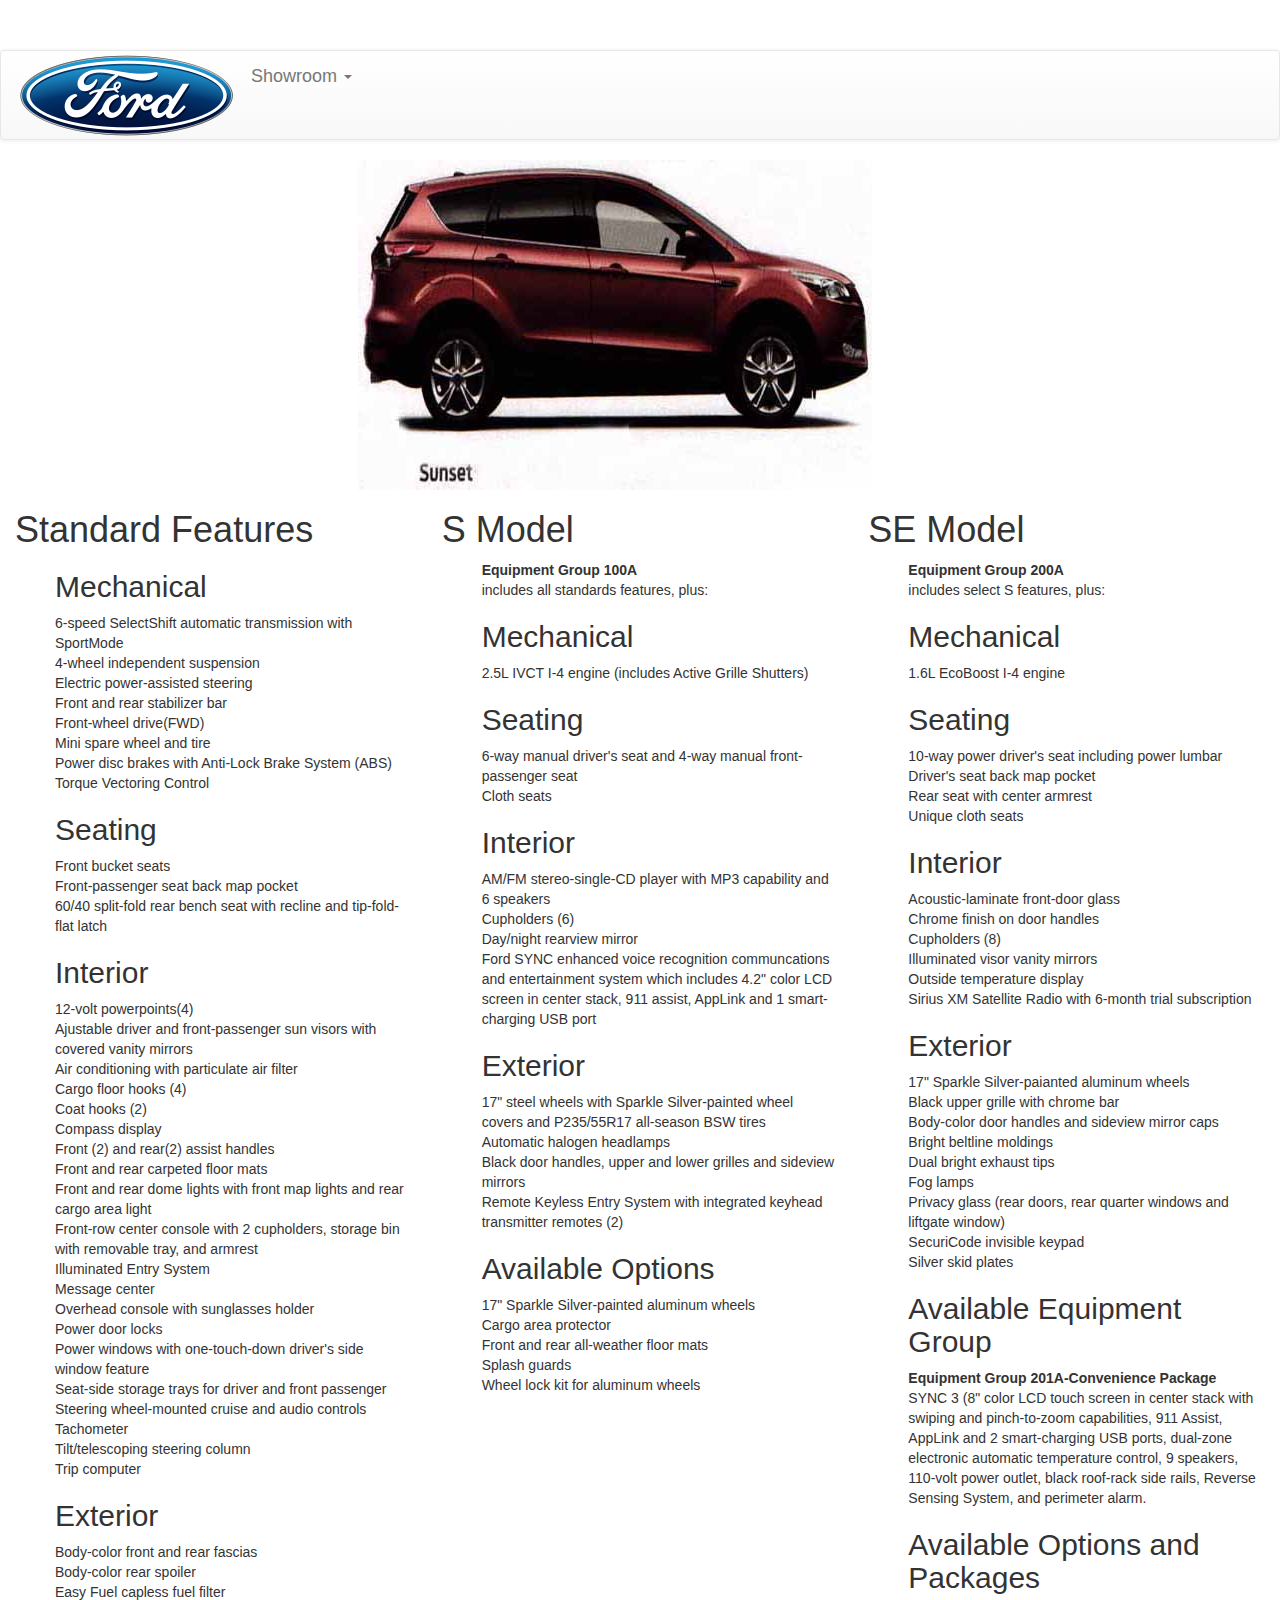
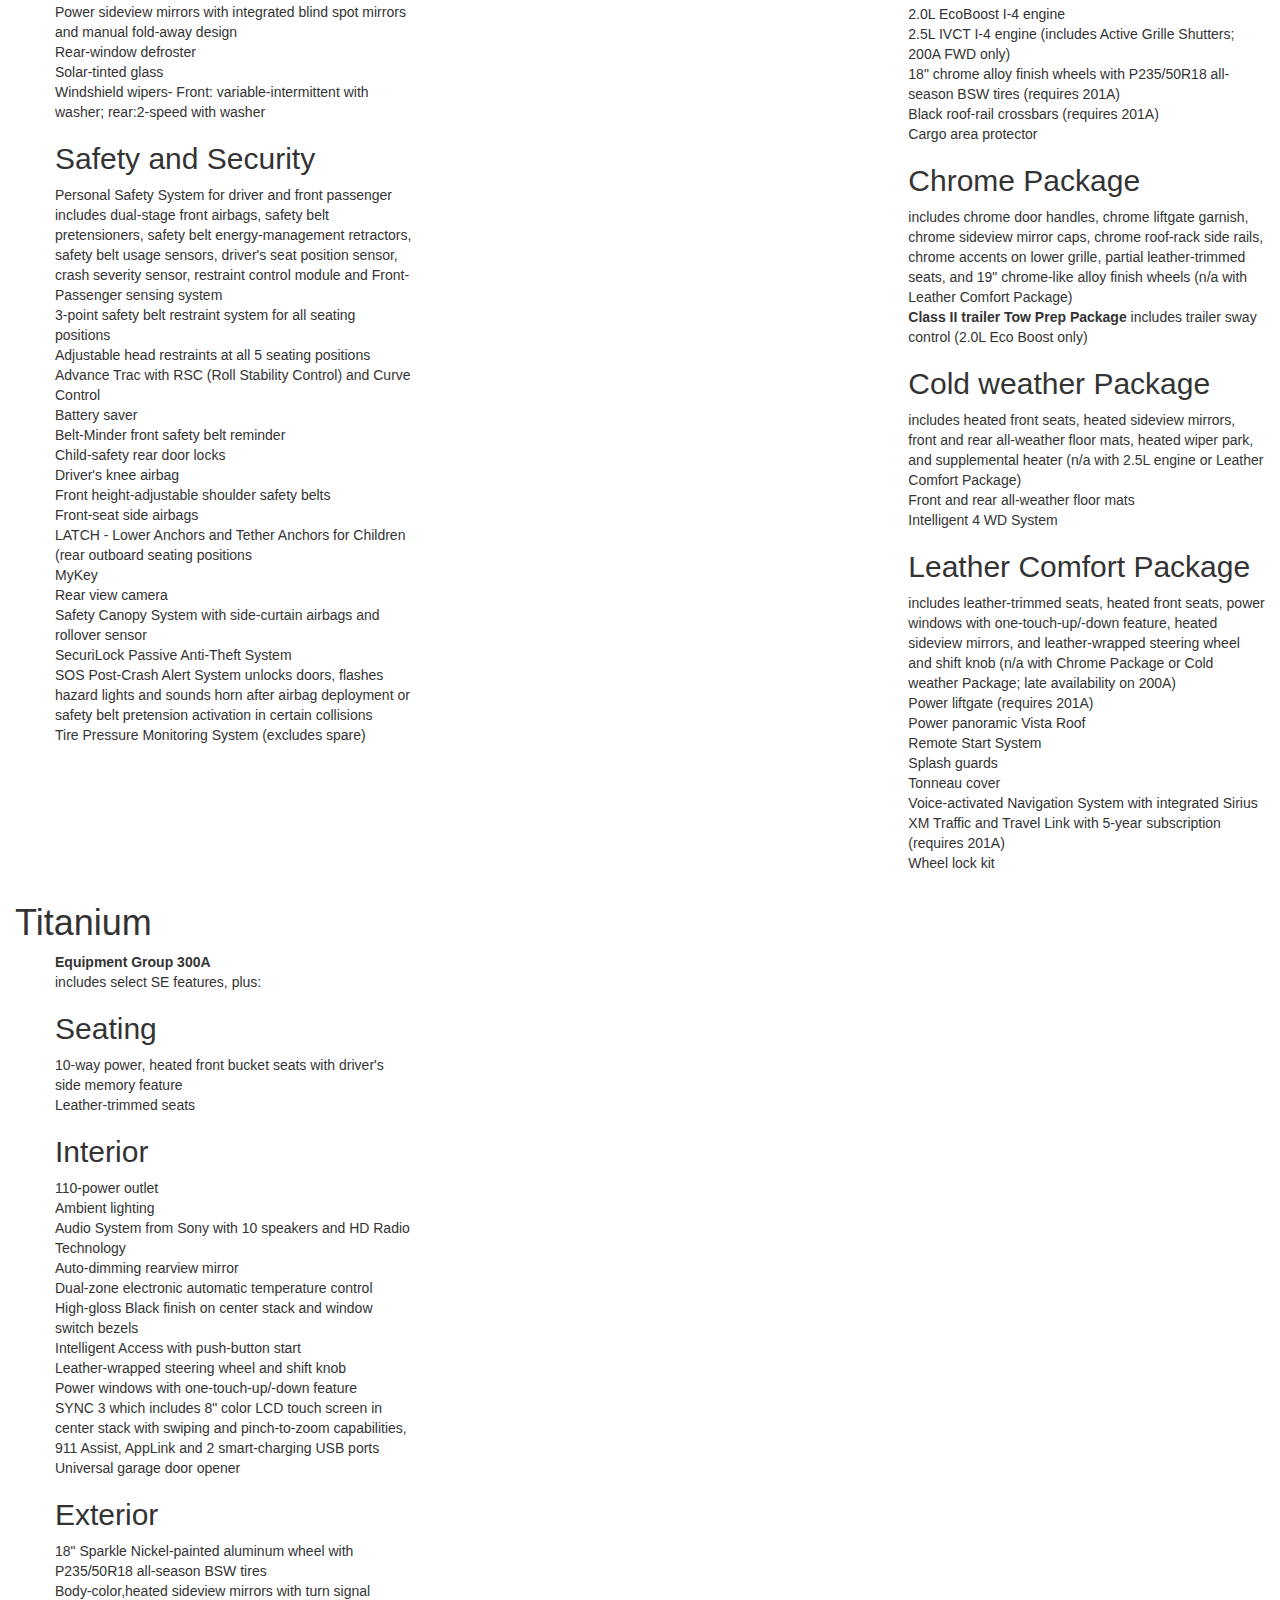
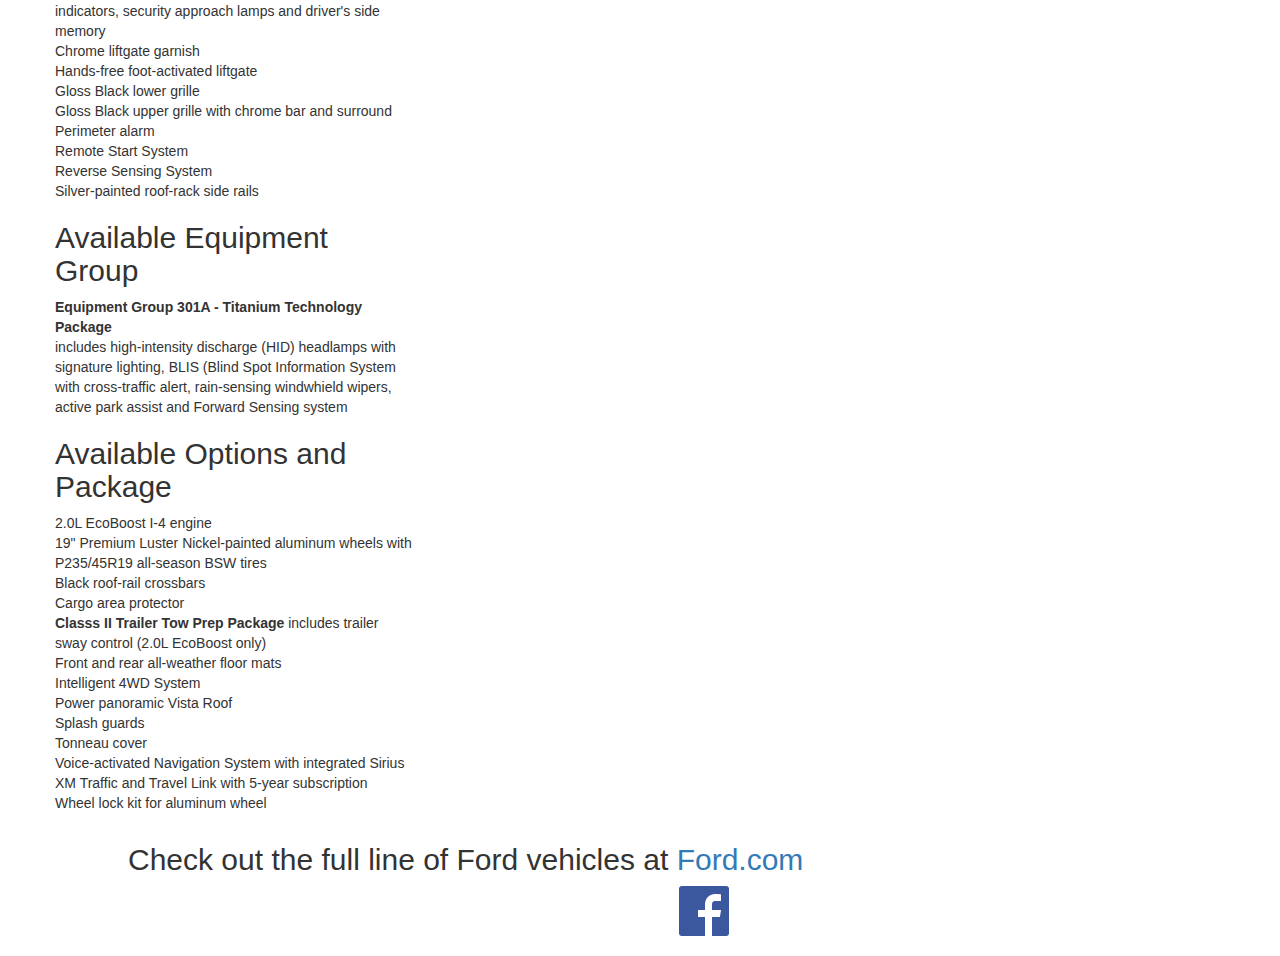
<file: sunset.html>
<!doctype html>
<!--[if lt IE 7]>      <html class="no-js lt-ie9 lt-ie8 lt-ie7" lang=""> <![endif]-->
<!--[if IE 7]>         <html class="no-js lt-ie9 lt-ie8" lang=""> <![endif]-->
<!--[if IE 8]>         <html class="no-js lt-ie9" lang=""> <![endif]-->
<!--[if gt IE 8]><!--> <html class="no-js" lang=""> <!--<![endif]-->
    <head>
        <meta charset="utf-8">
        <meta http-equiv="X-UA-Compatible" content="IE=edge,chrome=1">
        <title></title>
        <meta name="description" content="">
        <meta name="viewport" content="width=device-width, initial-scale=1">
        <link rel="apple-touch-icon" href="apple-touch-icon.png">

        <link rel="stylesheet" href="css/bootstrap.min.css">
        <style>
            body {
                padding-top: 50px;
                padding-bottom: 20px;
            }
        </style>
        <link rel="stylesheet" href="css/bootstrap-theme.min.css">
        <link rel="stylesheet" href="css/main.css">

        <script src="js/vendor/modernizr-2.8.3-respond-1.4.2.min.js"></script>
    </head>
    <body>
        <!--[if lt IE 8]>
            <p class="browserupgrade">You are using an <strong>outdated</strong> browser. Please <a href="http://browsehappy.com/">upgrade your browser</a> to improve your experience.</p>
        <![endif]-->
            
                 
              
     <nav class="navbar navbar-default">
  <div class="container-fluid">
    <!-- Brand and toggle get grouped for better mobile display -->
    <div class="navbar-header">
      <button type="button" class="navbar-toggle collapsed" data-toggle="collapse" data-target="#bs-example-navbar-collapse-1" aria-expanded="false">
        <span class="sr-only">Toggle navigation</span>
        <span class="icon-bar"></span>
        <span class="icon-bar"></span>
        <span class="icon-bar"></span>
      </button>
      <a href="index.html"><img src="img/220px-Ford_Motor_Company_Logo.svg.png" alt="Ford logo"></a>
    </div>
    <!-- Collect the nav links, forms, and other content for toggling -->
    <div class="collapse navbar-collapse" id="bs-example-navbar-collapse-1">
      <ul class="nav navbar-nav">
        
        <li class="dropdown">
          <a href="#" class="dropdown-toggle" data-toggle="dropdown" role="button" aria-haspopup="true" aria-expanded="false">Showroom <span class="caret"></span></a>
          <ul class="dropdown-menu">
            <li><a href="showroom.html">2016 Escape</a></li>
            <li><a href="white%20platinum%20metallic%20tri-coat.html">White Platinum Metallic Tri-coat</a></li>
            <li><a href="ingot%20silver.html">Ingot silver</a></li>
            <li><a href="sunset.html">Sunset</a></li>
            <li><a href="spice.html">Electric Spice</a></li>
            <li ><a href="shadow%20black.html">Shadow black</a></li>
            <li><a href="oxford%20white.html">Oxford white</a></li>
            <li><a href="ruby%20red%20metallic%20tined%20clearcoat.html">Ruby Red Metallic Tinted Clearcoat</a></li>
            <li><a href="deep%20impact%20blue.html">Deep Impact Blue</a></li>
            <li><a href="magnetic.html">Magnetic</a></li>
          </ul>
      </ul>
    </div><!-- /.navbar-collapse -->
  </div><!-- /.container-fluid -->
</nav>
        
<div class="container-fluid">
        
<div class="row">
   
      <img src="img/sunset.jpg" class="img-responsive"alt="sunset">
           
</div>
<div class="row">
<div class="col-md-4" class="standard features">     
    <h1>Standard Features</h1>
  <ul>
      <li><h2>Mechanical</h2></li>
      <li>6-speed SelectShift automatic transmission with SportMode</li>
      <li>4-wheel independent suspension</li>
      <li>Electric power-assisted steering
      <li>Front and rear stabilizer bar</li>
      <li>Front-wheel drive(FWD)</li>
      <li>Mini spare wheel and tire</li>
      <li>Power disc brakes with Anti-Lock Brake System (ABS)</li>
      <li>Torque Vectoring Control</li>
      
      <li><h2>Seating</h2></li>
      <li>Front bucket seats </li>
      <li>Front-passenger seat back map pocket</li>
      <li>60/40 split-fold rear bench seat with recline and tip-fold-flat latch</li>
      
      <li><h2>Interior</h2></li>
      <li> 12-volt powerpoints(4)</li>
      <li>Ajustable driver and front-passenger sun visors with covered vanity mirrors</li>
      <li>Air conditioning with particulate air filter</li>
      <li>Cargo floor hooks (4)</li>
      <li>Coat hooks (2)</li>
      <li>Compass display</li>
      <li>Front (2) and rear(2) assist handles</li>
      <li>Front and rear carpeted floor mats</li>
      <li>Front and rear dome lights with front map lights and rear cargo area light</li>
      <li> Front-row center console with 2 cupholders, storage bin with removable tray, and armrest</li>
      <li>Illuminated Entry System</li>
      <li>Message center</li>
      <li> Overhead console with sunglasses holder</li>
      <li>Power door locks</li>
      <li>Power windows with one-touch-down driver's side window feature</li>
      <li>Seat-side storage trays for driver and front passenger</li>
      <li>Steering wheel-mounted cruise and audio controls</li>
      <li>Tachometer</li>
      <li>Tilt/telescoping steering column</li>
      <li>Trip computer</li>
      
      <li><h2> Exterior</h2></li>
      <li> Body-color front and rear fascias</li>
      <li>Body-color rear spoiler</li>
      <li>Easy Fuel capless fuel filter</li>
      <li>Power sideview mirrors with integrated blind spot mirrors and manual fold-away design</li>
      <li>Rear-window defroster</li>
      <li>Solar-tinted glass</li>
      <li>Windshield wipers- Front: variable-intermittent with washer; rear:2-speed with washer</li>
      
      <li><h2>Safety and Security</h2></li>
      <li> Personal Safety System for driver and front passenger includes dual-stage front airbags, safety belt pretensioners, safety belt energy-management retractors, safety belt usage sensors, driver's seat position sensor, crash severity sensor, restraint control module and Front-Passenger sensing system</li>
      <li> 3-point safety belt restraint system for all seating positions</li>
      <li>Adjustable head restraints at all 5 seating positions</li>
      <li>Advance Trac with RSC (Roll Stability Control) and Curve Control</li>
      <li>Battery saver</li>
      <li>Belt-Minder front safety belt reminder</li>
      <li>Child-safety rear door locks</li>
      <li>Driver's knee airbag</li>
      <li>Front height-adjustable shoulder safety belts</li>
      <li>Front-seat side airbags </li>
      <li>LATCH - Lower Anchors and Tether Anchors for Children (rear outboard seating positions</li>
      <li>MyKey</li>
      <li>Rear view camera</li>
      <li>Safety Canopy System with side-curtain airbags and rollover sensor</li>
      <li>SecuriLock Passive Anti-Theft System</li>
      <li> SOS Post-Crash Alert System unlocks doors, flashes hazard lights and sounds horn after airbag deployment or safety belt pretension activation in certain collisions</li>
      <li> Tire Pressure Monitoring System (excludes spare)</li>
   
   </ul>
    </div>
 
     <!---- this content is for S model--->
     <div class="col-md-4" class="S model">
     <h1>S Model</h1>
     <ul><li><b>Equipment Group 100A</b></li>
         <li>includes all standards features, plus:</li>
         <li><h2>Mechanical</h2></li>
         <li>2.5L IVCT I-4 engine (includes Active Grille Shutters)</li>
         <li><h2>Seating</h2></li>
         <li>6-way manual driver's seat and 4-way manual front-passenger seat</li>
         <li>Cloth seats</li>
         <li><h2>Interior</h2></li>
         <li>AM/FM stereo-single-CD player with MP3 capability and 6 speakers</li>
         <li>Cupholders (6)</li>
         <li>Day/night rearview mirror</li>
         <li>Ford SYNC enhanced voice recognition communcations and entertainment system which includes 4.2" color LCD screen in center stack, 911 assist, AppLink and 1 smart-charging USB port</li>
         <li><h2>Exterior</h2></li>
         <li>17" steel wheels with Sparkle Silver-painted wheel covers and P235/55R17 all-season BSW tires</li>
         <li>Automatic halogen headlamps</li>
         <li>Black door handles, upper and lower grilles and sideview mirrors</li>
         <li>Remote Keyless Entry System with integrated keyhead transmitter remotes (2)</li>
         <li><h2>Available Options</h2></li>
         <li>17" Sparkle Silver-painted aluminum wheels</li>
         <li> Cargo area protector</li>
         <li>Front and rear all-weather floor mats</li>
         <li>Splash guards</li>
         <li>Wheel lock kit for aluminum wheels</li>
     
    </ul>
     </div>
        <div class="col-md-4" class="SE model">
         <!---this content is for SE model--->
    <h1>SE Model</h1>
         
    <ul><li><b>Equipment Group 200A</b></li>
        <li>includes select S features, plus:</li>
        <li><h2>Mechanical</h2></li>
        <li>1.6L EcoBoost I-4 engine</li>
        
        <li><h2>Seating</h2></li>
        <li>10-way power driver's seat including power lumbar</li>
        <li>Driver's seat back map pocket</li>
        <li>Rear seat with center armrest<li>
        <li>Unique cloth seats</li>
        
        <li><h2>Interior</h2></li>
        <li>Acoustic-laminate front-door glass </li>
        <li>Chrome finish on door handles</li>
        <li>Cupholders (8)</li>
        <li> Illuminated visor vanity mirrors</li>
        <li>Outside temperature display</li>
        <li> Sirius XM Satellite Radio with 6-month trial subscription</li>
        
        <li><h2>Exterior</h2></li>
        <li>17" Sparkle Silver-paianted aluminum wheels</li>
        <li> Black upper grille with chrome bar</li>
        <li>Body-color door handles and sideview mirror caps</li>
        <li>Bright beltline moldings</li>
        <li>Dual bright exhaust tips</li>
        <li>Fog lamps</li>
        <li>Privacy glass (rear doors, rear quarter windows and liftgate window)</li>
        <Li> SecuriCode invisible keypad</Li>
        <li>Silver skid plates</li>
        
        <li><h2>Available Equipment Group</li>
            <li><b>Equipment Group 201A-Convenience Package</b></li></h2>
        <li> SYNC 3 (8" color LCD touch screen in center stack with swiping and pinch-to-zoom capabilities, 911 Assist, AppLink and 2 smart-charging USB ports, dual-zone electronic automatic temperature control, 9 speakers, 110-volt power outlet, black roof-rack side rails, Reverse Sensing System, and perimeter alarm. </li>
        
        <li><h2>Available Options and Packages</h2></li>
        <li>2.0L EcoBoost I-4 engine</li>
        <li> 2.5L IVCT I-4 engine (includes Active  Grille Shutters; 200A FWD only)</li>
        <li>18" chrome alloy finish wheels with P235/50R18 all-season BSW tires (requires 201A)</li>
        <li>Black roof-rail crossbars (requires 201A)</li>
        <li>Cargo area protector</li>
        
        <li><h2>Chrome Package</h2></li>
          <li> includes chrome door handles, chrome liftgate garnish, chrome sideview mirror caps, chrome roof-rack side rails, chrome accents on lower grille, partial leather-trimmed seats, and 19"
            chrome-like alloy finish wheels (n/a with Leather Comfort Package)</li>
        <li><b>Class II trailer Tow Prep Package</b> includes trailer sway control (2.0L Eco Boost only)</li>
            
        <li><h2>Cold weather Package</h2></li>
        <li> includes heated front seats, heated sideview mirrors, front and rear all-weather floor mats, heated wiper park, and supplemental heater (n/a with 2.5L engine or Leather Comfort Package)</li>
        <li> Front and rear all-weather floor mats</li>
        <li>Intelligent 4 WD System</li>
        
        <li><h2>Leather Comfort Package</h2></li>
        
        <li> includes leather-trimmed seats, heated front seats, power windows with one-touch-up/-down feature, heated sideview mirrors, and leather-wrapped steering wheel and shift knob (n/a with Chrome Package or Cold weather Package; late availability on 200A)</li>
        <li>Power liftgate (requires 201A)</li>
        <li> Power panoramic Vista Roof</li>
        <li> Remote Start System</li>
        <li>Splash guards</li>
        <li>Tonneau cover</li>
        <li>Voice-activated Navigation System with integrated Sirius XM Traffic and Travel Link with 5-year subscription (requires 201A)</li>
        <li>Wheel lock kit</li>
    </ul>
        </div>
     
    <div class="col-md-4" class="Titanium">
    <h1> Titanium</h1>     
       <ul><li><b>Equipment Group 300A</b></li>
         <li>includes select SE features, plus:</li>
        <li><h2>Seating</h2></li>
        <li>10-way power, heated front bucket seats with driver's side memory feature </li>
        <li>Leather-trimmed seats</li>
        
        <li><h2>Interior</h2></li>
        <li>110-power outlet</li>
        <li>Ambient lighting</li>
        <li>Audio System from Sony with 10 speakers and HD Radio Technology</li>
        <li>Auto-dimming rearview mirror</li>
        <li>Dual-zone electronic automatic temperature control</li>
        <li>High-gloss Black finish on center stack and window switch bezels</li>
        <li>Intelligent Access with push-button start</li>
        <li>Leather-wrapped steering wheel and shift knob</li>
        <li>Power windows with one-touch-up/-down feature</li>
        <li>SYNC 3 which includes 8" color LCD touch screen in center stack with swiping and pinch-to-zoom capabilities, 911 Assist, AppLink and 2 smart-charging USB ports</li>
        <li>Universal garage door opener</li>
        
        <li><h2>Exterior</h2></li>
        <li> 18" Sparkle Nickel-painted aluminum wheel with P235/50R18 all-season BSW tires</li>
        <li>Body-color,heated sideview mirrors with turn signal indicators, security approach lamps and driver's side memory</li>
        <li>Chrome liftgate garnish</li>
        <li>Hands-free foot-activated liftgate</li>
        <li>Gloss Black lower grille</li>
        <li>Gloss Black upper grille with chrome bar and surround</li>
        <li> Perimeter alarm</li>
        <li>Remote Start System</li>
        <li>Reverse Sensing System</li>
        <li>Silver-painted roof-rack side rails</li>
        <li><h2> Available Equipment Group</h2></li>
        <li><b>Equipment Group 301A - Titanium Technology Package </b></li>
        
        <li> includes high-intensity discharge (HID) headlamps with signature lighting, BLIS (Blind Spot Information System with cross-traffic alert, rain-sensing windwhield wipers, active park assist and Forward Sensing system</li>
        <li><h2>Available Options and Package</h2></li>
        <li>2.0L EcoBoost I-4 engine</li>
        <li> 19" Premium Luster Nickel-painted aluminum wheels with P235/45R19 all-season BSW tires</li>
        <li>Black roof-rail crossbars</li>
        <li>Cargo area protector</li>
        
           <li><b>Classs II Trailer Tow Prep Package</b> includes trailer sway control (2.0L EcoBoost only)</li>
            <li>Front and rear all-weather floor mats</li>
            <li>Intelligent 4WD System</li>
            <li>Power panoramic Vista Roof</li>
            <li>Splash guards</li>
            <li>Tonneau cover</li>
            <li>Voice-activated Navigation System with integrated Sirius XM Traffic and Travel Link with 5-year subscription</li>
            <li> Wheel lock kit for aluminum wheel</li>
            </ul>
</div>         
</div>           
</div>
    
<footer><h2> Check out the full line of Ford vehicles at <a href="http://Ford.com">Ford.com</a></h2><a href="https://Facebook.com/ford"><img src="img/FB-f-Logo__blue_50.png" alt="Facebook logo" class="center-block"></a>   </footer>         
<script src="//ajax.googleapis.com/ajax/libs/jquery/1.11.2/jquery.min.js"></script>
        <script>window.jQuery || document.write('<script src="js/vendor/jquery-1.11.2.min.js"><\/script>')</script>

        <script src="js/vendor/bootstrap.min.js"></script>

        <script src="js/plugins.js"></script>
        <script src="js/main.js"></script>

        <!-- Google Analytics: change UA-XXXXX-X to be your site's ID. -->
        <script>
            (function(b,o,i,l,e,r){b.GoogleAnalyticsObject=l;b[l]||(b[l]=
            function(){(b[l].q=b[l].q||[]).push(arguments)});b[l].l=+new Date;
            e=o.createElement(i);r=o.getElementsByTagName(i)[0];
            e.src='//www.google-analytics.com/analytics.js';
            r.parentNode.insertBefore(e,r)}(window,document,'script','ga'));
            ga('create','UA-XXXXX-X','auto');ga('send','pageview');
        </script>
    </body>
</html>
</file>
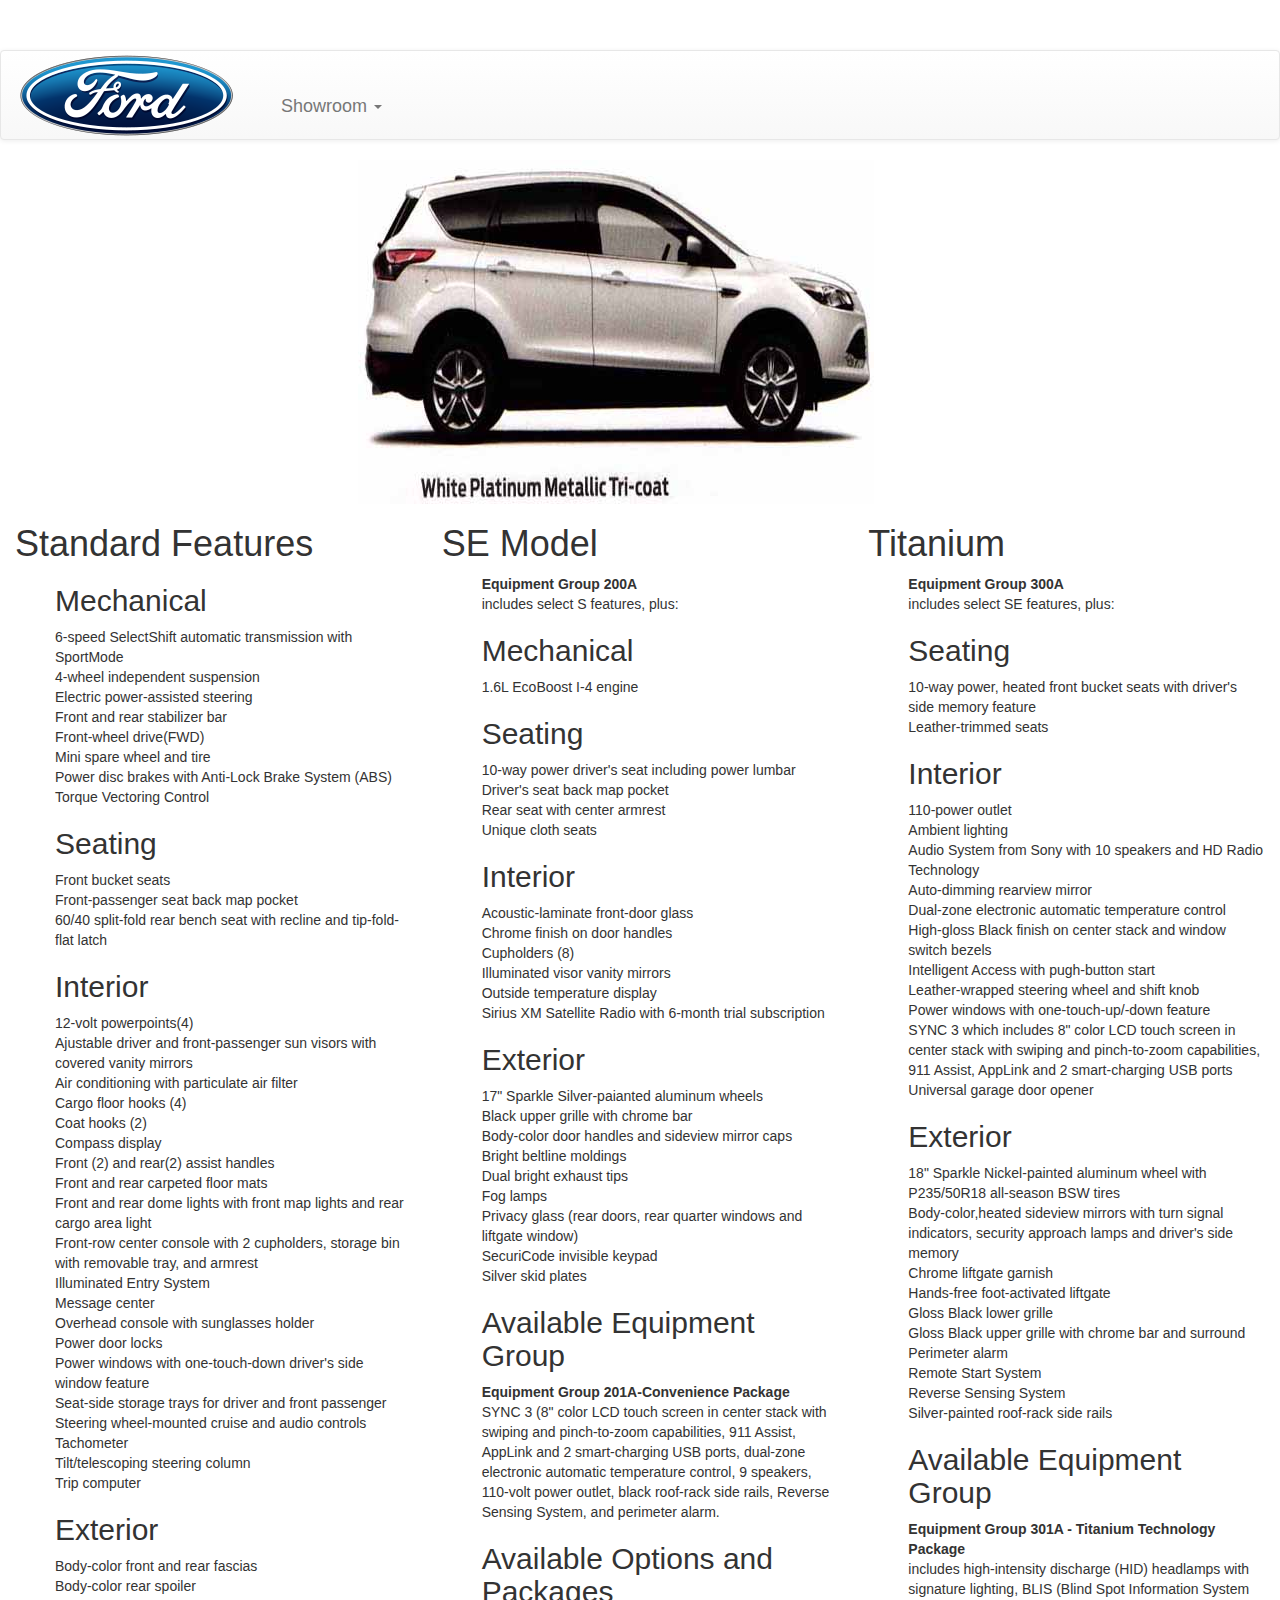
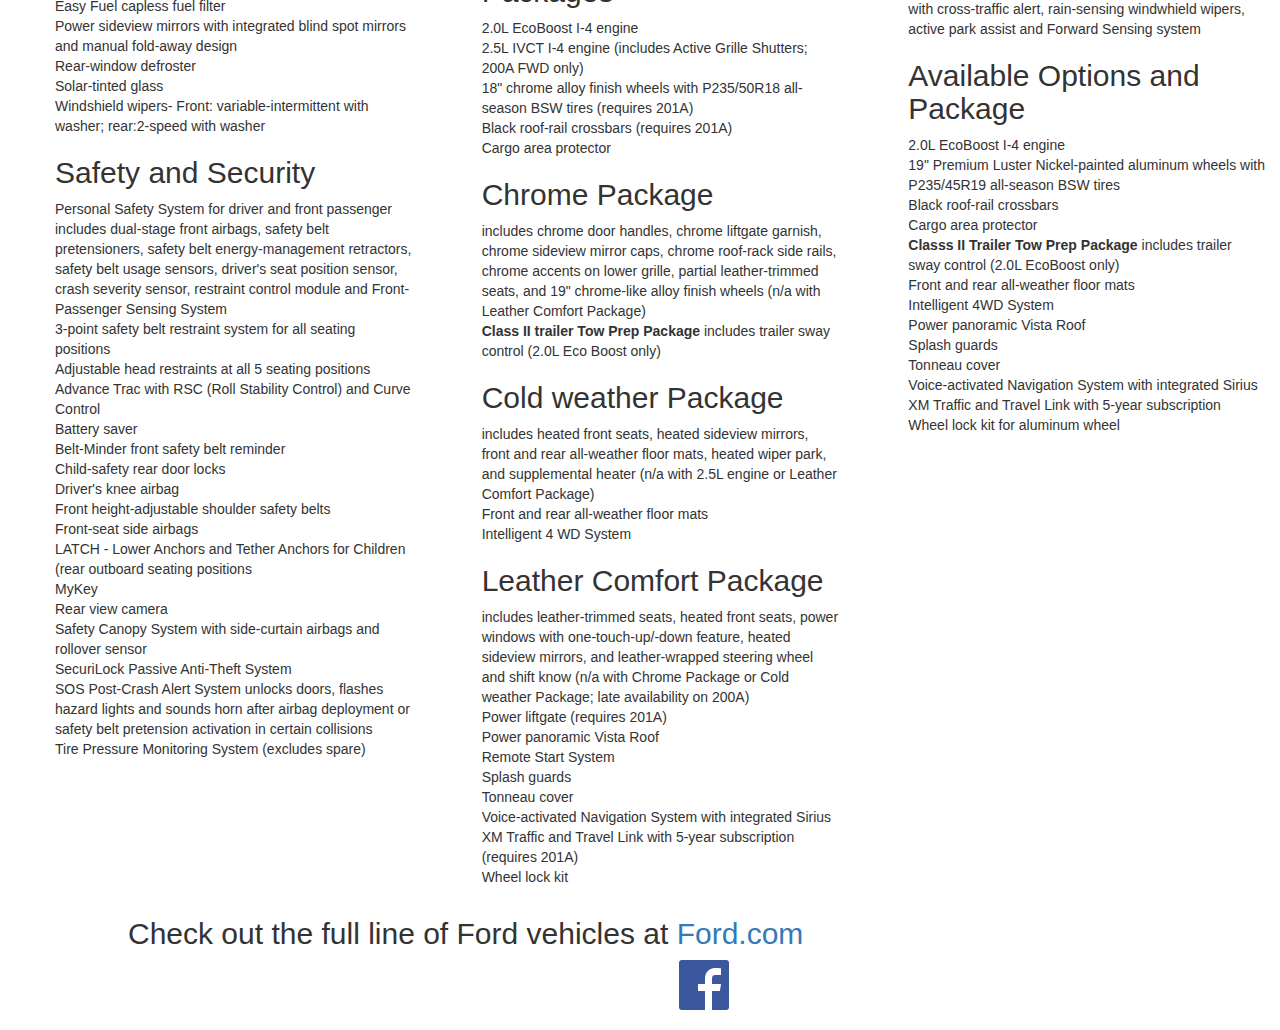
<file: white platinum metallic tri-coat.html>
<!doctype html>
<!--[if lt IE 7]>      <html class="no-js lt-ie9 lt-ie8 lt-ie7" lang=""> <![endif]-->
<!--[if IE 7]>         <html class="no-js lt-ie9 lt-ie8" lang=""> <![endif]-->
<!--[if IE 8]>         <html class="no-js lt-ie9" lang=""> <![endif]-->
<!--[if gt IE 8]><!--> <html class="no-js" lang=""> <!--<![endif]-->
    <head>
        <meta charset="utf-8">
        <meta http-equiv="X-UA-Compatible" content="IE=edge,chrome=1">
        <title></title>
        <meta name="description" content="">
        <meta name="viewport" content="width=device-width, initial-scale=1">
        <link rel="apple-touch-icon" href="apple-touch-icon.png">

        <link rel="stylesheet" href="css/bootstrap.min.css">
        <style>
            body {
                padding-top: 50px;
                padding-bottom: 20px;
            }
        </style>
        <link rel="stylesheet" href="css/bootstrap-theme.min.css">
        <link rel="stylesheet" href="css/main.css">

        <script src="js/vendor/modernizr-2.8.3-respond-1.4.2.min.js"></script>
    </head>
    <body>
        <!--[if lt IE 8]>
            <p class="browserupgrade">You are using an <strong>outdated</strong> browser. Please <a href="http://browsehappy.com/">upgrade your browser</a> to improve your experience.</p>
        <![endif]-->
            
           
     <nav class="navbar navbar-default">
  <div class="container-fluid">
    <!-- Brand and toggle get grouped for better mobile display -->
    <div class="navbar-header">
      <button type="button" class="navbar-toggle collapsed" data-toggle="collapse" data-target="#bs-example-navbar-collapse-1" aria-expanded="false">
        <span class="sr-only">Toggle navigation</span>
        <span class="icon-bar"></span>
        <span class="icon-bar"></span>
        <span class="icon-bar"></span>
      </button>
      <a href="index.html"><img src="img/220px-Ford_Motor_Company_Logo.svg.png" alt="Ford logo"></a>
    </div>
    <!-- Collect the nav links, forms, and other content for toggling -->
    <div class="collapse navbar-collapse" id="bs-example-navbar-collapse-1">
      <ul class="nav navbar-nav">
        <li><a href="about.html"></li> 
        <li class="dropdown">
          <a href="#" class="dropdown-toggle" data-toggle="dropdown" role="button" aria-haspopup="true" aria-expanded="false">Showroom <span class="caret"></span></a>
          <ul class="dropdown-menu">
            <li><a href="showroom.html">2016 Escape</a></li>
            <li><a href="white%20platinum%20metallic%20tri-coat.html">White Platinum Metallic Tri-coat</a></li>
            <li><a href="ingot%20silver.html">Ingot silver</a></li>
            <li><a href="sunset.html">Sunset</a></li>
            <li><a href="spice.html">Electric Spice</a></li>
            <li ><a href="shadow%20black.html">Shadow black</a></li>
            <li><a href="oxford%20white.html">Oxford white</a></li>
            <li><a href="ruby%20red%20metallic%20tined%20clearcoat.html">Ruby Red Metallic Tinted Clearcoat</a></li>
            <li><a href="deep%20impact%20blue.html">Deep Impact Blue</a></li>
            <li><a href="magnetic.html">Magnetic</a></li>
          </ul>
      </ul>
    </div><!-- /.navbar-collapse -->
  </div><!-- /.container-fluid -->
</nav>
     
      
    </div><!-- /.navbar-collapse -->
  </div><!-- /.container-fluid -->
  
 <div class="container-fluid">
 <div class="row">
   <img src="img/White%20Platinum%20Metallic.jpg" class="img-responsive" alt="white platinum metallic">     
 </div>  
       
 <div class="row">
 <div class="col-md-4" class="standard features">
    <h1>Standard Features</h1>
    <ul>
      <li><h2>Mechanical</h2></li>
      <li>6-speed SelectShift automatic transmission with SportMode</li>
      <li>4-wheel independent suspension</li>
      <li>Electric power-assisted steering
      <li>Front and rear stabilizer bar</li>
      <li>Front-wheel drive(FWD)</li>
      <li>Mini spare wheel and tire</li>
      <li>Power disc brakes with Anti-Lock Brake System (ABS)</li>
      <li>Torque Vectoring Control</li>
      
      <li><h2>Seating</h2></li>
      <li>Front bucket seats </li>
      <li>Front-passenger seat back map pocket</li>
      <li>60/40 split-fold rear bench seat with recline and tip-fold-flat latch</li>
      
      <li><h2>Interior</h2></li>
      <li> 12-volt powerpoints(4)</li>
      <li>Ajustable driver and front-passenger sun visors with covered vanity mirrors</li>
      <li>Air conditioning with particulate air filter</li>
      <li>Cargo floor hooks (4)</li>
      <li>Coat hooks (2)</li>
      <li>Compass display</li>
      <li>Front (2) and rear(2) assist handles</li>
      <li>Front and rear carpeted floor mats</li>
      <li>Front and rear dome lights with front map lights and rear cargo area light</li>
      <li> Front-row center console with 2 cupholders, storage bin with removable tray, and armrest</li>
      <li>Illuminated Entry System</li>
      <li>Message center</li>
      <li> Overhead console with sunglasses holder</li>
      <li>Power door locks</li>
      <li>Power windows with one-touch-down driver's side window feature</li>
      <li>Seat-side storage trays for driver and front passenger</li>
      <li>Steering wheel-mounted cruise and audio controls</li>
      <li>Tachometer</li>
      <li>Tilt/telescoping steering column</li>
      <li>Trip computer</li>
      
      <li><h2> Exterior</h2></li>
      <li> Body-color front and rear fascias</li>
      <li>Body-color rear spoiler</li>
      <li>Easy Fuel capless fuel filter</li>
      <li>Power sideview mirrors with integrated blind spot mirrors and manual fold-away design</li>
      <li>Rear-window defroster</li>
      <li>Solar-tinted glass</li>
      <li>Windshield wipers- Front: variable-intermittent with washer; rear:2-speed with washer</li>
      
      <li><h2>Safety and Security</h2></li>
      <li> Personal Safety System for driver and front passenger includes dual-stage front airbags, safety belt pretensioners, safety belt energy-management retractors, safety belt usage sensors, driver's seat position sensor, crash severity sensor, restraint control module and Front-Passenger Sensing System</li>
      <li> 3-point safety belt restraint system for all seating positions</li>
      <li>Adjustable head restraints at all 5 seating positions</li>
      <li>Advance Trac with RSC (Roll Stability Control) and Curve Control</li>
      <li>Battery saver</li>
      <li>Belt-Minder front safety belt reminder</li>
      <li>Child-safety rear door locks</li>
      <li>Driver's knee airbag</li>
      <li>Front height-adjustable shoulder safety belts</li>
      <li>Front-seat side airbags </li>
      <li>LATCH - Lower Anchors and Tether Anchors for Children (rear outboard seating positions</li>
      <li>MyKey</li>
      <li>Rear view camera</li>
      <li>Safety Canopy System with side-curtain airbags and rollover sensor</li>
      <li>SecuriLock Passive Anti-Theft System</li>
      <li> SOS Post-Crash Alert System unlocks doors, flashes hazard lights and sounds horn after airbag deployment or safety belt pretension activation in certain collisions</li>
      <li> Tire Pressure Monitoring System (excludes spare)</li>
   
   </ul>
     </div>
     
     
     
     
      <div class="col-md-4" class="SE model">   
          <!---this content is for SE model--->
    <h1>SE Model</h1>
         
    <ul><li><b>Equipment Group 200A</b></li>
        <li>includes select S features, plus:</li>
        <li><h2>Mechanical</h2></li>
        <li>1.6L EcoBoost I-4 engine</li>
        
        <li><h2>Seating</h2></li>
        <li>10-way power driver's seat including power lumbar</li>
        <li>Driver's seat back map pocket</li>
        <li>Rear seat with center armrest<li>
        <li>Unique cloth seats</li>
        
        <li><h2>Interior</h2></li>
        <li>Acoustic-laminate front-door glass </li>
        <li>Chrome finish on door handles</li>
        <li>Cupholders (8)</li>
        <li> Illuminated visor vanity mirrors</li>
        <li>Outside temperature display</li>
        <li> Sirius XM Satellite Radio with 6-month trial subscription</li>
        
        <li><h2>Exterior</h2></li>
        <li>17" Sparkle Silver-paianted aluminum wheels</li>
        <li> Black upper grille with chrome bar</li>
        <li>Body-color door handles and sideview mirror caps</li>
        <li>Bright beltline moldings</li>
        <li>Dual bright exhaust tips</li>
        <li>Fog lamps</li>
        <li>Privacy glass (rear doors, rear quarter windows and liftgate window)</li>
        <Li> SecuriCode invisible keypad</Li>
        <li>Silver skid plates</li>
        
        <li><h2>Available Equipment Group</li>
            <li><b>Equipment Group 201A-Convenience Package</b></li></h2>
        <li> SYNC 3 (8" color LCD touch screen in center stack with swiping and pinch-to-zoom capabilities, 911 Assist, AppLink and 2 smart-charging USB ports, dual-zone electronic automatic temperature control, 9 speakers, 110-volt power outlet, black roof-rack side rails, Reverse Sensing System, and perimeter alarm. </li>
        
        <li><h2>Available Options and Packages</h2></li>
        <li>2.0L EcoBoost I-4 engine</li>
        <li> 2.5L IVCT I-4 engine (includes Active  Grille Shutters; 200A FWD only)</li>
        <li>18" chrome alloy finish wheels with P235/50R18 all-season BSW tires (requires 201A)</li>
        <li>Black roof-rail crossbars (requires 201A)</li>
        <li>Cargo area protector</li>
        
        <li><h2>Chrome Package</h2></li>
          <li> includes chrome door handles, chrome liftgate garnish, chrome sideview mirror caps, chrome roof-rack side rails, chrome accents on lower grille, partial leather-trimmed seats, and 19"
            chrome-like alloy finish wheels (n/a with Leather Comfort Package)</li>
        <li><b>Class II trailer Tow Prep Package</b> includes trailer sway control (2.0L Eco Boost only)</li>
            
        <li><h2>Cold weather Package</h2></li>
        <li> includes heated front seats, heated sideview mirrors, front and rear all-weather floor mats, heated wiper park, and supplemental heater (n/a with 2.5L engine or Leather Comfort Package)</li>
        <li> Front and rear all-weather floor mats</li>
        <li>Intelligent 4 WD System</li>
        
        <li><h2>Leather Comfort Package</h2></li>
        
        <li> includes leather-trimmed seats, heated front seats, power windows with one-touch-up/-down feature, heated sideview mirrors, and leather-wrapped steering wheel and shift know (n/a with Chrome Package or Cold weather Package; late availability on 200A)</li>
        <li>Power liftgate (requires 201A)</li>
        <li> Power panoramic Vista Roof</li>
        <li> Remote Start System</li>
        <li>Splash guards</li>
        <li>Tonneau cover</li>
        <li>Voice-activated Navigation System with integrated Sirius XM Traffic and Travel Link with 5-year subscription (requires 201A)</li>
        <li>Wheel lock kit</li>
    </ul>
     </div>
      
         
            
    <div class="col-md-4" class="Titanium">
    
    <h1> Titanium</h1>     
       <ul><li><b>Equipment Group 300A</b></li>
         <li>includes select SE features, plus:</li>
        <li><h2>Seating</h2></li>
        <li>10-way power, heated front bucket seats with driver's side memory feature </li>
        <li>Leather-trimmed seats</li>
        
        <li><h2>Interior</h2></li>
        <li>110-power outlet</li>
        <li>Ambient lighting</li>
        <li>Audio System from Sony with 10 speakers and HD Radio Technology</li>
        <li>Auto-dimming rearview mirror</li>
        <li>Dual-zone electronic automatic temperature control</li>
        <li>High-gloss Black finish on center stack and window switch bezels</li>
        <li>Intelligent Access with pugh-button start</li>
        <li>Leather-wrapped steering wheel and shift knob</li>
        <li>Power windows with one-touch-up/-down feature</li>
        <li>SYNC 3 which includes 8" color LCD touch screen in center stack with swiping and pinch-to-zoom capabilities, 911 Assist, AppLink and 2 smart-charging USB ports</li>
        <li>Universal garage door opener</li>
        
        <li><h2>Exterior</h2></li>
        <li> 18" Sparkle Nickel-painted aluminum wheel with P235/50R18 all-season BSW tires</li>
        <li>Body-color,heated sideview mirrors with turn signal indicators, security approach lamps and driver's side memory</li>
        <li>Chrome liftgate garnish</li>
        <li>Hands-free foot-activated liftgate</li>
        <li>Gloss Black lower grille</li>
        <li>Gloss Black upper grille with chrome bar and surround</li>
        <li> Perimeter alarm</li>
        <li>Remote Start System</li>
        <li>Reverse Sensing System</li>
        <li>Silver-painted roof-rack side rails</li>
        <li><h2> Available Equipment Group</h2></li>
        <li><b>Equipment Group 301A - Titanium Technology Package </b></li>
        
        <li> includes high-intensity discharge (HID) headlamps with signature lighting, BLIS (Blind Spot Information System with cross-traffic alert, rain-sensing windwhield wipers, active park assist and Forward Sensing system</li>
        <li><h2>Available Options and Package</h2></li>
        <li>2.0L EcoBoost I-4 engine</li>
        <li> 19" Premium Luster Nickel-painted aluminum wheels with P235/45R19 all-season BSW tires</li>
        <li>Black roof-rail crossbars</li>
        <li>Cargo area protector</li>
        
           <li><b>Classs II Trailer Tow Prep Package</b> includes trailer sway control (2.0L EcoBoost only)</li>
            <li>Front and rear all-weather floor mats</li>
            <li>Intelligent 4WD System</li>
            <li>Power panoramic Vista Roof</li>
            <li>Splash guards</li>
            <li>Tonneau cover</li>
            <li>Voice-activated Navigation System with integrated Sirius XM Traffic and Travel Link with 5-year subscription</li>
            <li> Wheel lock kit for aluminum wheel</li>
            </ul>
</div>
</div>    
</div>
<footer><h2>Check out the full line of Ford vehicles at <a href="http://Ford.com">Ford.com</a></h2> <a href="https://Facebook.com/ford"><img src="img/FB-f-Logo__blue_50.png" alt="Facebook logo" class="center-block"></a>                     </footer>
<script src="//ajax.googleapis.com/ajax/libs/jquery/1.11.2/jquery.min.js"></script>
<script>window.jQuery || document.write('<script src="js/vendor/jquery-1.11.2.min.js"><\/script>')</script>

<script src="js/vendor/bootstrap.min.js"></script>

<script src="js/plugins.js"></script>
<script src="js/main.js"></script>

        <!-- Google Analytics: change UA-XXXXX-X to be your site's ID. -->
<script>
            (function(b,o,i,l,e,r){b.GoogleAnalyticsObject=l;b[l]||(b[l]=
            function(){(b[l].q=b[l].q||[]).push(arguments)});b[l].l=+new Date;
            e=o.createElement(i);r=o.getElementsByTagName(i)[0];
            e.src='//www.google-analytics.com/analytics.js';
            r.parentNode.insertBefore(e,r)}(window,document,'script','ga'));
            ga('create','UA-XXXXX-X','auto');ga('send','pageview');
        </script>
    </body>
</html>
</file>
<file: css/main.css>
.container-fluid .row  .col-md8  .col-md-4 img {column-count: @count;}


ul li {list-style: none;}

/* ==========================================================================
   Author's custom styles
   ========================================================================== */

.container-fluid .row .col-md-6 img h1 {column-count:@count;}
.container-fluid .row .col-md-4 li img {column-count:@count;}
.container-fluid .row .col-md-4 {column-count: @count:}
.container-fluid .row img {padding-left: 28%;} 
.container-fluid .navbar-header img {padding-top: -50px;}
.container-fluid .row  .col-md-4 ul li {list-style:none;}
.dropdown {font-size: 18px;}
footer img .center-block {display: block;margin-left: auto;margin-right: auto;}
footer{padding-left: 10%;}
@media (max-width: @screen-xs-max) { ... }
@media (min-width: @screen-sm-min) and (max-width: @screen-sm-max) { ... }
@media (min-width: @screen-md-min) and (max-width: @screen-md-max) { ... }
@media (min-width: @screen-lg-min) { ... }
</file>
